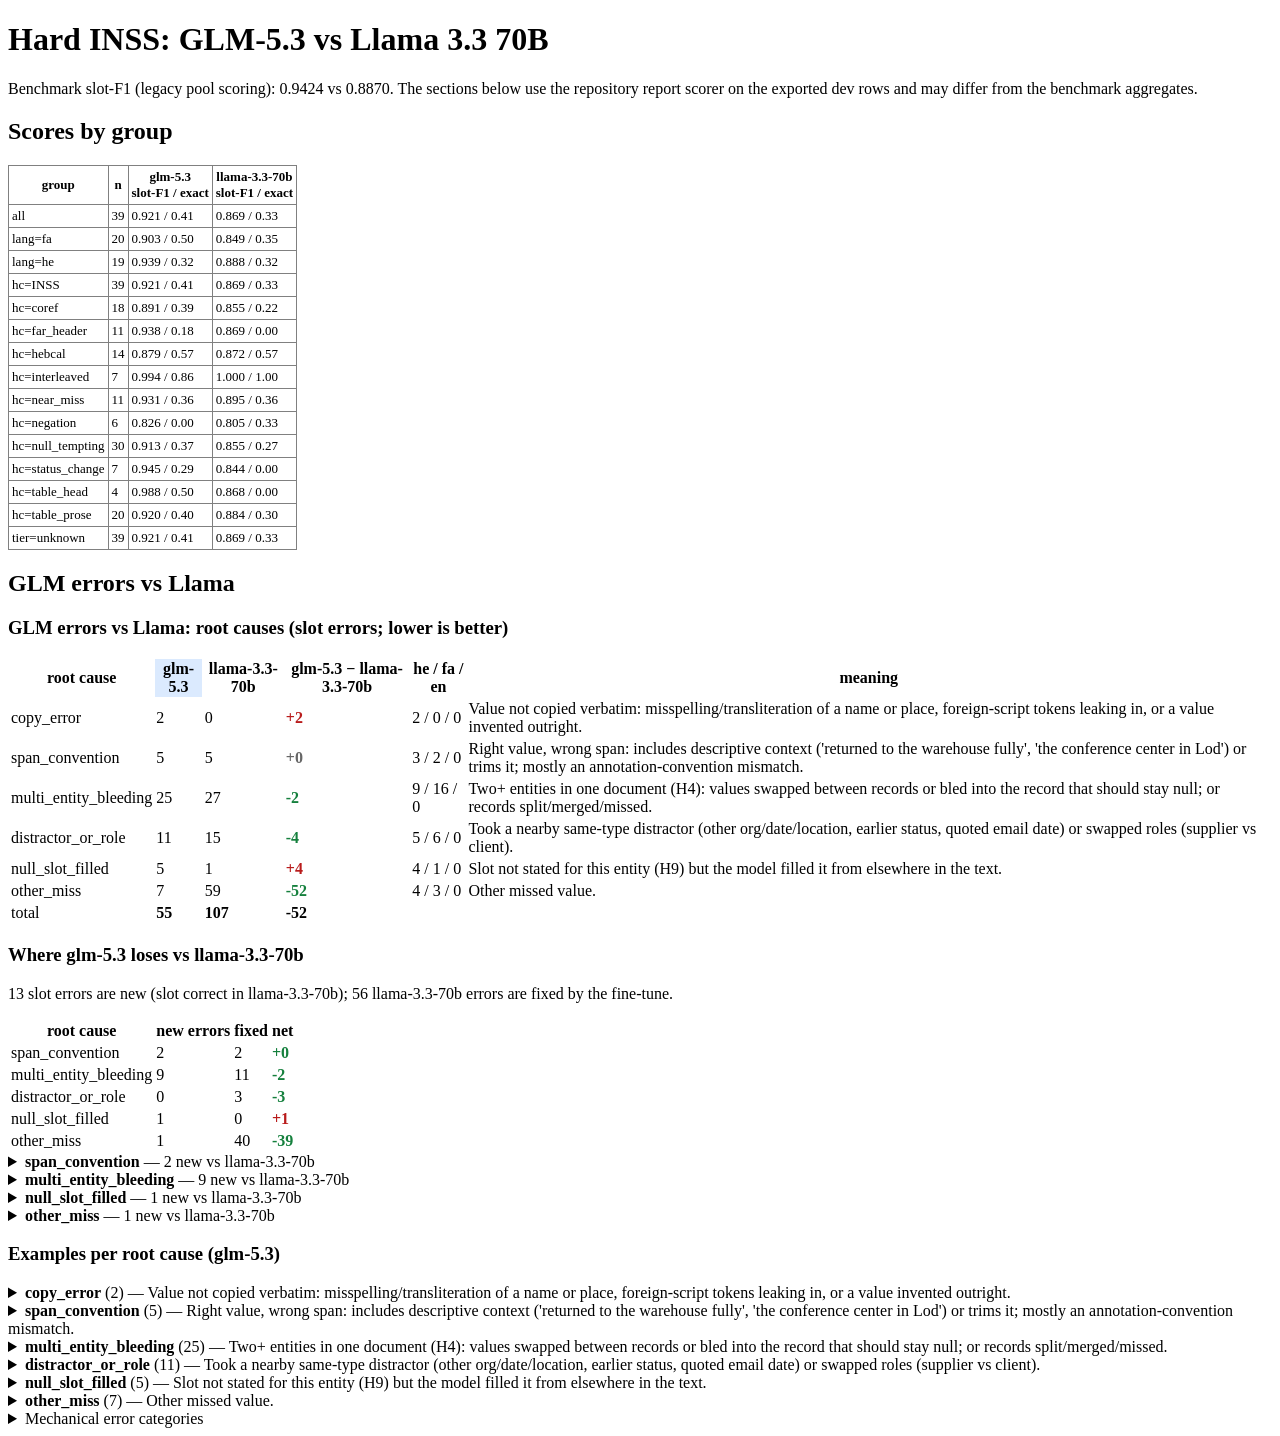
<file: outputs/report/hard_inss-glm-5.3.html>
<!doctype html><meta charset=utf-8><title>Hard INSS GLM-5.3</title><body><h1>Hard INSS: GLM-5.3 vs Llama 3.3 70B</h1><p>Benchmark slot-F1 (legacy pool scoring): 0.9424 vs 0.8870. The sections below use the repository report scorer on the exported dev rows and may differ from the benchmark aggregates.</p><!--sec:scores--><h2 id='scores'>Scores by group</h2><table border=1 cellpadding=3 style='border-collapse:collapse;font-size:13px'><tr><th>group</th><th>n</th><th>glm-5.3<br>slot-F1 / exact</th><th>llama-3.3-70b<br>slot-F1 / exact</th></tr><tr><td class=g>all</td><td>39</td><td>0.921 / 0.41</td><td>0.869 / 0.33</td></tr><tr><td class=g>lang=fa</td><td>20</td><td>0.903 / 0.50</td><td>0.849 / 0.35</td></tr><tr><td class=g>lang=he</td><td>19</td><td>0.939 / 0.32</td><td>0.888 / 0.32</td></tr><tr><td class=g>hc=INSS</td><td>39</td><td>0.921 / 0.41</td><td>0.869 / 0.33</td></tr><tr><td class=g>hc=coref</td><td>18</td><td>0.891 / 0.39</td><td>0.855 / 0.22</td></tr><tr><td class=g>hc=far_header</td><td>11</td><td>0.938 / 0.18</td><td>0.869 / 0.00</td></tr><tr><td class=g>hc=hebcal</td><td>14</td><td>0.879 / 0.57</td><td>0.872 / 0.57</td></tr><tr><td class=g>hc=interleaved</td><td>7</td><td>0.994 / 0.86</td><td>1.000 / 1.00</td></tr><tr><td class=g>hc=near_miss</td><td>11</td><td>0.931 / 0.36</td><td>0.895 / 0.36</td></tr><tr><td class=g>hc=negation</td><td>6</td><td>0.826 / 0.00</td><td>0.805 / 0.33</td></tr><tr><td class=g>hc=null_tempting</td><td>30</td><td>0.913 / 0.37</td><td>0.855 / 0.27</td></tr><tr><td class=g>hc=status_change</td><td>7</td><td>0.945 / 0.29</td><td>0.844 / 0.00</td></tr><tr><td class=g>hc=table_head</td><td>4</td><td>0.988 / 0.50</td><td>0.868 / 0.00</td></tr><tr><td class=g>hc=table_prose</td><td>20</td><td>0.920 / 0.40</td><td>0.884 / 0.30</td></tr><tr><td class=g>tier=unknown</td><td>39</td><td>0.921 / 0.41</td><td>0.869 / 0.33</td></tr></table><!--/sec:scores--><!--sec:errors--><h2 id='errors'>GLM errors vs Llama</h2><h3>GLM errors vs Llama: root causes (slot errors; lower is better)</h3><table><tr><th>root cause</th><th style="background:#dbeafe">glm-5.3</th><th>llama-3.3-70b</th><th>glm-5.3 &minus; llama-3.3-70b</th><th>he / fa / en</th><th>meaning</th></tr><tr><td class=g>copy_error</td><td>2</td><td>0</td><td style='color:#b91c1c;font-weight:600'>+2</td><td>2 / 0 / 0</td><td class=note>Value not copied verbatim: misspelling/transliteration of a name or place, foreign-script tokens leaking in, or a value invented outright.</td></tr><tr><td class=g>span_convention</td><td>5</td><td>5</td><td style='color:#666;font-weight:600'>+0</td><td>3 / 2 / 0</td><td class=note>Right value, wrong span: includes descriptive context (&#x27;returned to the warehouse fully&#x27;, &#x27;the conference center in Lod&#x27;) or trims it; mostly an annotation-convention mismatch.</td></tr><tr><td class=g>multi_entity_bleeding</td><td>25</td><td>27</td><td style='color:#15803d;font-weight:600'>-2</td><td>9 / 16 / 0</td><td class=note>Two+ entities in one document (H4): values swapped between records or bled into the record that should stay null; or records split/merged/missed.</td></tr><tr><td class=g>distractor_or_role</td><td>11</td><td>15</td><td style='color:#15803d;font-weight:600'>-4</td><td>5 / 6 / 0</td><td class=note>Took a nearby same-type distractor (other org/date/location, earlier status, quoted email date) or swapped roles (supplier vs client).</td></tr><tr><td class=g>null_slot_filled</td><td>5</td><td>1</td><td style='color:#b91c1c;font-weight:600'>+4</td><td>4 / 1 / 0</td><td class=note>Slot not stated for this entity (H9) but the model filled it from elsewhere in the text.</td></tr><tr><td class=g>other_miss</td><td>7</td><td>59</td><td style='color:#15803d;font-weight:600'>-52</td><td>4 / 3 / 0</td><td class=note>Other missed value.</td></tr><tr><td class=g>total</td><td><b>55</b></td><td><b>107</b></td><td><b>-52</b></td><td></td><td></td></tr></table><h3>Where glm-5.3 loses vs llama-3.3-70b</h3><p>13 slot errors are new (slot correct in llama-3.3-70b); 56 llama-3.3-70b errors are fixed by the fine-tune.</p><table><tr><th>root cause</th><th>new errors</th><th>fixed</th><th>net</th></tr><tr><td class=g>span_convention</td><td>2</td><td>2</td><td style='color:#15803d;font-weight:600'>+0</td></tr><tr><td class=g>multi_entity_bleeding</td><td>9</td><td>11</td><td style='color:#15803d;font-weight:600'>-2</td></tr><tr><td class=g>distractor_or_role</td><td>0</td><td>3</td><td style='color:#15803d;font-weight:600'>-3</td></tr><tr><td class=g>null_slot_filled</td><td>1</td><td>0</td><td style='color:#b91c1c;font-weight:600'>+1</td></tr><tr><td class=g>other_miss</td><td>1</td><td>40</td><td style='color:#15803d;font-weight:600'>-39</td></tr></table><details><summary><b>span_convention</b> &mdash; 2 new vs llama-3.3-70b</summary><table><tr><th>id</th><th>lang</th><th>category</th><th>slot</th><th>gold</th><th>pred</th><th>hard cases</th></tr><tr><td><a href="http://127.0.0.1:8111/?dataset=hard_inss#hard-inss-c9dc66-01-fa" target="_blank">hard-inss-c9dc66-01-fa</a></td><td>fa</td><td>span_boundary</td><td>location</td><td class=v>العدید</td><td class=v>پایگاه العدید در قطر</td><td>INSS hebcal negation null_tempting</td></tr><tr><td><a href="http://127.0.0.1:8111/?dataset=hard_inss#hardL-c20393-01+c20393-02+c20393-03" target="_blank">hardL-c20393-01+c20393-02+c20393-03</a></td><td>he</td><td>span_boundary</td><td>role</td><td class=v>חוקר בכיר</td><td class=v>צוות בכיר בתחום האסיאתי</td><td>INSS far_header null_tempting table_prose status_change</td></tr></table></details><details><summary><b>multi_entity_bleeding</b> &mdash; 9 new vs llama-3.3-70b</summary><table><tr><th>id</th><th>lang</th><th>category</th><th>slot</th><th>gold</th><th>pred</th><th>hard cases</th></tr><tr><td><a href="http://127.0.0.1:8111/?dataset=hard_inss#hard-inss-c9dc66-01" target="_blank">hard-inss-c9dc66-01</a></td><td>he</td><td>missed_record</td><td></td><td class=v>רות&#x27; ברנר</td><td class=v>None</td><td>INSS hebcal negation null_tempting</td></tr><tr><td><a href="http://127.0.0.1:8111/?dataset=hard_inss#hard-inss-0a5150-04-fa" target="_blank">hard-inss-0a5150-04-fa</a></td><td>fa</td><td>extra_record</td><td></td><td class=v>None</td><td class=v>نشست پیشین این مجموعه</td><td>INSS null_tempting negation near_miss</td></tr><tr><td><a href="http://127.0.0.1:8111/?dataset=hard_inss#hardL-c20393-01+c20393-02+c20393-03" target="_blank">hardL-c20393-01+c20393-02+c20393-03</a></td><td>he</td><td>cross_record</td><td>employer_org</td><td class=v>None</td><td class=v>המרכז למחקרי מדיניות אסיה והמזרח התיכון</td><td>INSS far_header null_tempting table_prose status_change</td></tr><tr><td><a href="http://127.0.0.1:8111/?dataset=hard_inss#hardL-c20393-01+c20393-02+c20393-03" target="_blank">hardL-c20393-01+c20393-02+c20393-03</a></td><td>he</td><td>cross_record</td><td>location</td><td class=v>None</td><td class=v>תל אביב</td><td>INSS far_header null_tempting table_prose status_change</td></tr><tr><td><a href="http://127.0.0.1:8111/?dataset=hard_inss#hardL-426dc4-00+426dc4-01-fa" target="_blank">hardL-426dc4-00+426dc4-01-fa</a></td><td>fa</td><td>cross_record</td><td>location</td><td class=v>None</td><td class=v>هرتزلیا</td><td>INSS far_header null_tempting table_head status_change</td></tr><tr><td><a href="http://127.0.0.1:8111/?dataset=hard_inss#hardL-00e1a1-00+00e1a1-01+00e1a1-02-fa" target="_blank">hardL-00e1a1-00+00e1a1-01+00e1a1-02-fa</a></td><td>fa</td><td>cross_record</td><td>client_org</td><td class=v>None</td><td class=v>وزارت کشور بریتانیا</td><td>INSS far_header null_tempting table_prose coref</td></tr><tr><td><a href="http://127.0.0.1:8111/?dataset=hard_inss#hardL-90da79-02+90da79-03+90da79-04-fa" target="_blank">hardL-90da79-02+90da79-03+90da79-04-fa</a></td><td>fa</td><td>extra_record</td><td></td><td class=v>None</td><td class=v>همایش در دوحه</td><td>INSS far_header null_tempting table_prose coref</td></tr><tr><td><a href="http://127.0.0.1:8111/?dataset=hard_inss#hardL-c20393-01+c20393-02+c20393-03-fa" target="_blank">hardL-c20393-01+c20393-02+c20393-03-fa</a></td><td>fa</td><td>extra_record</td><td></td><td class=v>None</td><td class=v>یوآو سگال</td><td>INSS far_header null_tempting table_prose status_change</td></tr><tr><td><a href="http://127.0.0.1:8111/?dataset=hard_inss#hardL-c20393-01+c20393-02+c20393-03-fa" target="_blank">hardL-c20393-01+c20393-02+c20393-03-fa</a></td><td>fa</td><td>cross_record</td><td>location</td><td class=v>None</td><td class=v>تل‌آویو</td><td>INSS far_header null_tempting table_prose status_change</td></tr></table></details><details><summary><b>null_slot_filled</b> &mdash; 1 new vs llama-3.3-70b</summary><table><tr><th>id</th><th>lang</th><th>category</th><th>slot</th><th>gold</th><th>pred</th><th>hard cases</th></tr><tr><td><a href="http://127.0.0.1:8111/?dataset=hard_inss#hard-inss-c9dc66-02" target="_blank">hard-inss-c9dc66-02</a></td><td>he</td><td>spurious_value</td><td>client_org</td><td class=v>None</td><td class=v>סעודיה</td><td>INSS interleaved near_miss null_tempting</td></tr></table></details><details><summary><b>other_miss</b> &mdash; 1 new vs llama-3.3-70b</summary><table><tr><th>id</th><th>lang</th><th>category</th><th>slot</th><th>gold</th><th>pred</th><th>hard cases</th></tr><tr><td><a href="http://127.0.0.1:8111/?dataset=hard_inss#hardL-c20393-01+c20393-02+c20393-03-fa" target="_blank">hardL-c20393-01+c20393-02+c20393-03-fa</a></td><td>fa</td><td>missed_value</td><td>start_date</td><td class=v>ژانویه ۲۰۲۵</td><td class=v>None</td><td>INSS far_header null_tempting table_prose status_change</td></tr></table></details><h3>Examples per root cause (glm-5.3)</h3><details><summary><b>copy_error</b> (2) &mdash; Value not copied verbatim: misspelling/transliteration of a name or place, foreign-script tokens leaking in, or a value invented outright.</summary><table><tr><th>id</th><th>lang</th><th>category</th><th>slot</th><th>gold</th><th>pred</th><th>hard cases</th></tr><tr><td><a href="http://127.0.0.1:8111/?dataset=hard_inss#hardL-ed7673-01+ed7673-02+ed7673-03" target="_blank">hardL-ed7673-01+ed7673-02+ed7673-03</a></td><td>he</td><td>hallucinated</td><td>date</td><td class=v>24 בנובמבר 2026</td><td class=v>24 בנובבר 2026</td><td>INSS far_header null_tempting table_prose status_change</td></tr><tr><td><a href="http://127.0.0.1:8111/?dataset=hard_inss#hardL-ed7673-01+ed7673-02+ed7673-03" target="_blank">hardL-ed7673-01+ed7673-02+ed7673-03</a></td><td>he</td><td>hallucinated</td><td>date</td><td class=v>17 בנובמבר 2026</td><td class=v>17 בנובבר 2026</td><td>INSS far_header null_tempting table_prose status_change</td></tr></table></details><details><summary><b>span_convention</b> (5) &mdash; Right value, wrong span: includes descriptive context (&#x27;returned to the warehouse fully&#x27;, &#x27;the conference center in Lod&#x27;) or trims it; mostly an annotation-convention mismatch.</summary><table><tr><th>id</th><th>lang</th><th>category</th><th>slot</th><th>gold</th><th>pred</th><th>hard cases</th></tr><tr><td><a href="http://127.0.0.1:8111/?dataset=hard_inss#hard-inss-c9dc66-01-fa" target="_blank">hard-inss-c9dc66-01-fa</a></td><td>fa</td><td>span_boundary</td><td>location</td><td class=v>العدید</td><td class=v>پایگاه العدید در قطر</td><td>INSS hebcal negation null_tempting</td></tr><tr><td><a href="http://127.0.0.1:8111/?dataset=hard_inss#hardL-22ee80-01+22ee80-02+22ee80-03" target="_blank">hardL-22ee80-01+22ee80-02+22ee80-03</a></td><td>he</td><td>span_boundary</td><td>status</td><td class=v>חודש</td><td class=v>בנובמבר עודכן כי חודש</td><td>INSS far_header null_tempting table_head status_change</td></tr><tr><td><a href="http://127.0.0.1:8111/?dataset=hard_inss#hardL-c20393-01+c20393-02+c20393-03" target="_blank">hardL-c20393-01+c20393-02+c20393-03</a></td><td>he</td><td>span_boundary</td><td>role</td><td class=v>חוקר בכיר</td><td class=v>צוות בכיר בתחום האסיאתי</td><td>INSS far_header null_tempting table_prose status_change</td></tr><tr><td><a href="http://127.0.0.1:8111/?dataset=hard_inss#hardL-00e1a1-00+00e1a1-01+00e1a1-02" target="_blank">hardL-00e1a1-00+00e1a1-01+00e1a1-02</a></td><td>he</td><td>span_boundary</td><td>status</td><td class=v>בתוקף</td><td class=v>בתוקף ונמצא בשלב יישום מלא</td><td>INSS far_header null_tempting table_prose coref</td></tr><tr><td><a href="http://127.0.0.1:8111/?dataset=hard_inss#hardL-00e1a1-00+00e1a1-01+00e1a1-02-fa" target="_blank">hardL-00e1a1-00+00e1a1-01+00e1a1-02-fa</a></td><td>fa</td><td>span_boundary</td><td>status</td><td class=v>معتبر</td><td class=v>معتبر و در مرحله اجرای کامل</td><td>INSS far_header null_tempting table_prose coref</td></tr></table></details><details><summary><b>multi_entity_bleeding</b> (25) &mdash; Two+ entities in one document (H4): values swapped between records or bled into the record that should stay null; or records split/merged/missed.</summary><table><tr><th>id</th><th>lang</th><th>category</th><th>slot</th><th>gold</th><th>pred</th><th>hard cases</th></tr><tr><td><a href="http://127.0.0.1:8111/?dataset=hard_inss#hard-inss-ba655f-01" target="_blank">hard-inss-ba655f-01</a></td><td>he</td><td>missed_record</td><td></td><td class=v>הסכם החשמל עם קטר</td><td class=v>None</td><td>INSS null_tempting coref negation</td></tr><tr><td><a href="http://127.0.0.1:8111/?dataset=hard_inss#hard-inss-c9dc66-01" target="_blank">hard-inss-c9dc66-01</a></td><td>he</td><td>missed_record</td><td></td><td class=v>רות&#x27; ברנר</td><td class=v>None</td><td>INSS hebcal negation null_tempting</td></tr><tr><td><a href="http://127.0.0.1:8111/?dataset=hard_inss#hard-inss-2cf12e-12" target="_blank">hard-inss-2cf12e-12</a></td><td>he</td><td>cross_record</td><td>client_org</td><td class=v>None</td><td class=v>מכון המחקר למדיניות ביטחון</td><td>INSS near_miss table_prose coref</td></tr><tr><td><a href="http://127.0.0.1:8111/?dataset=hard_inss#hard-inss-2cf12e-12" target="_blank">hard-inss-2cf12e-12</a></td><td>he</td><td>cross_record</td><td>client_org</td><td class=v>המכון</td><td class=v>מכון המחקר למדיניות ביטחון</td><td>INSS near_miss table_prose coref</td></tr><tr><td><a href="http://127.0.0.1:8111/?dataset=hard_inss#hard-inss-438720-05" target="_blank">hard-inss-438720-05</a></td><td>he</td><td>cross_record</td><td>supplier_org</td><td class=v>None</td><td class=v>PagCripto</td><td>INSS coref hebcal near_miss</td></tr><tr><td><a href="http://127.0.0.1:8111/?dataset=hard_inss#hard-inss-438720-05" target="_blank">hard-inss-438720-05</a></td><td>he</td><td>cross_record</td><td>client_org</td><td class=v>None</td><td class=v>Braiscompany</td><td>INSS coref hebcal near_miss</td></tr><tr><td><a href="http://127.0.0.1:8111/?dataset=hard_inss#hard-inss-438720-05-fa" target="_blank">hard-inss-438720-05-fa</a></td><td>fa</td><td>missed_record</td><td></td><td class=v>قرارداد شمارهٔ PC-2024/17</td><td class=v>None</td><td>INSS null_tempting coref hebcal</td></tr><tr><td><a href="http://127.0.0.1:8111/?dataset=hard_inss#hard-inss-438720-05-fa" target="_blank">hard-inss-438720-05-fa</a></td><td>fa</td><td>missed_record</td><td></td><td class=v>قرارداد دیگری با شمارهٔ NM-0093</td><td class=v>None</td><td>INSS null_tempting coref hebcal</td></tr><tr><td><a href="http://127.0.0.1:8111/?dataset=hard_inss#hard-inss-438720-05-fa" target="_blank">hard-inss-438720-05-fa</a></td><td>fa</td><td>missed_record</td><td></td><td class=v>تفاهم‌نامهٔ مبادلهٔ داده</td><td class=v>None</td><td>INSS null_tempting coref hebcal</td></tr><tr><td><a href="http://127.0.0.1:8111/?dataset=hard_inss#hard-inss-438720-05-fa" target="_blank">hard-inss-438720-05-fa</a></td><td>fa</td><td>extra_record</td><td></td><td class=v>None</td><td class=v>قرارداد خدمات تسویه شماره PF-2024-117</td><td>INSS null_tempting coref hebcal</td></tr><tr><td><a href="http://127.0.0.1:8111/?dataset=hard_inss#hard-inss-438720-05-fa" target="_blank">hard-inss-438720-05-fa</a></td><td>fa</td><td>extra_record</td><td></td><td class=v>None</td><td class=v>پیش‌نویس قرارداد شماره PF-2023-088</td><td>INSS null_tempting coref hebcal</td></tr><tr><td><a href="http://127.0.0.1:8111/?dataset=hard_inss#hard-inss-438720-05-fa" target="_blank">hard-inss-438720-05-fa</a></td><td>fa</td><td>extra_record</td><td></td><td class=v>None</td><td class=v>قرارداد مشاورهٔ انطباق شماره NM-2025-031</td><td>INSS null_tempting coref hebcal</td></tr></table></details><details><summary><b>distractor_or_role</b> (11) &mdash; Took a nearby same-type distractor (other org/date/location, earlier status, quoted email date) or swapped roles (supplier vs client).</summary><table><tr><th>id</th><th>lang</th><th>category</th><th>slot</th><th>gold</th><th>pred</th><th>hard cases</th></tr><tr><td><a href="http://127.0.0.1:8111/?dataset=hard_inss#hard-inss-c20393-03" target="_blank">hard-inss-c20393-03</a></td><td>he</td><td>decoy_value</td><td>date</td><td class=v>None</td><td class=v>3 בנובמבר 2025</td><td>INSS table_prose null_tempting negation</td></tr><tr><td><a href="http://127.0.0.1:8111/?dataset=hard_inss#hard-inss-ba655f-01" target="_blank">hard-inss-ba655f-01</a></td><td>he</td><td>decoy_value</td><td>date</td><td class=v>None</td><td class=v>5 בנובמבר 2026</td><td>INSS null_tempting coref negation</td></tr><tr><td><a href="http://127.0.0.1:8111/?dataset=hard_inss#hard-inss-f5e7b7-02" target="_blank">hard-inss-f5e7b7-02</a></td><td>he</td><td>wrong_value</td><td>date</td><td class=v>כ״ח באלול תשפ״ו</td><td class=v>10 בספטמבר 2026</td><td>INSS null_tempting hebcal near_miss</td></tr><tr><td><a href="http://127.0.0.1:8111/?dataset=hard_inss#hard-inss-438720-05" target="_blank">hard-inss-438720-05</a></td><td>he</td><td>decoy_value</td><td>date</td><td class=v>None</td><td class=v>15 בנובמבר 2023</td><td>INSS coref hebcal near_miss</td></tr><tr><td><a href="http://127.0.0.1:8111/?dataset=hard_inss#hard-inss-0a5150-04-fa" target="_blank">hard-inss-0a5150-04-fa</a></td><td>fa</td><td>decoy_value</td><td>date</td><td class=v>None</td><td class=v>20 ژوئن 2025</td><td>INSS null_tempting negation near_miss</td></tr><tr><td><a href="http://127.0.0.1:8111/?dataset=hard_inss#hard-inss-438720-05-fa" target="_blank">hard-inss-438720-05-fa</a></td><td>fa</td><td>decoy_value</td><td>date</td><td class=v>None</td><td class=v>15 نوامبر 2023</td><td>INSS coref hebcal near_miss</td></tr><tr><td><a href="http://127.0.0.1:8111/?dataset=hard_inss#hard-inss-c20393-03-fa" target="_blank">hard-inss-c20393-03-fa</a></td><td>fa</td><td>decoy_value</td><td>date</td><td class=v>None</td><td class=v>3 نوامبر 2025</td><td>INSS table_prose null_tempting negation</td></tr><tr><td><a href="http://127.0.0.1:8111/?dataset=hard_inss#hardL-c20393-01+c20393-02+c20393-03" target="_blank">hardL-c20393-01+c20393-02+c20393-03</a></td><td>he</td><td>decoy_value</td><td>start_date</td><td class=v>1.8.2025</td><td class=v>1.9.2024</td><td>INSS far_header null_tempting table_prose status_change</td></tr><tr><td><a href="http://127.0.0.1:8111/?dataset=hard_inss#hardL-90da79-02+90da79-03+90da79-04-fa" target="_blank">hardL-90da79-02+90da79-03+90da79-04-fa</a></td><td>fa</td><td>decoy_value</td><td>organizer_org</td><td class=v>مؤسسهٔ اسرائیلی پژوهش سیاست‌های منطقه‌ای</td><td class=v>بنیاد ابراهیم</td><td>INSS far_header null_tempting table_prose coref</td></tr><tr><td><a href="http://127.0.0.1:8111/?dataset=hard_inss#hardL-90da79-02+90da79-03+90da79-04-fa" target="_blank">hardL-90da79-02+90da79-03+90da79-04-fa</a></td><td>fa</td><td>decoy_value</td><td>status</td><td class=v>None</td><td class=v>لغو شد</td><td>INSS far_header null_tempting table_prose coref</td></tr><tr><td><a href="http://127.0.0.1:8111/?dataset=hard_inss#hardL-c20393-01+c20393-02+c20393-03-fa" target="_blank">hardL-c20393-01+c20393-02+c20393-03-fa</a></td><td>fa</td><td>decoy_value</td><td>start_date</td><td class=v>1.8.2025</td><td class=v>1.9.2024</td><td>INSS far_header null_tempting table_prose status_change</td></tr></table></details><details><summary><b>null_slot_filled</b> (5) &mdash; Slot not stated for this entity (H9) but the model filled it from elsewhere in the text.</summary><table><tr><th>id</th><th>lang</th><th>category</th><th>slot</th><th>gold</th><th>pred</th><th>hard cases</th></tr><tr><td><a href="http://127.0.0.1:8111/?dataset=hard_inss#hard-inss-c20393-03" target="_blank">hard-inss-c20393-03</a></td><td>he</td><td>spurious_value</td><td>status</td><td class=v>None</td><td class=v>לא אושר</td><td>INSS table_prose null_tempting negation</td></tr><tr><td><a href="http://127.0.0.1:8111/?dataset=hard_inss#hard-inss-c9dc66-02" target="_blank">hard-inss-c9dc66-02</a></td><td>he</td><td>spurious_value</td><td>client_org</td><td class=v>None</td><td class=v>סעודיה</td><td>INSS interleaved near_miss null_tempting</td></tr><tr><td><a href="http://127.0.0.1:8111/?dataset=hard_inss#hard-inss-c20393-03-fa" target="_blank">hard-inss-c20393-03-fa</a></td><td>fa</td><td>spurious_value</td><td>status</td><td class=v>None</td><td class=v>تأیید نشده</td><td>INSS table_prose null_tempting negation</td></tr><tr><td><a href="http://127.0.0.1:8111/?dataset=hard_inss#hardL-00e1a1-00+00e1a1-01+00e1a1-02" target="_blank">hardL-00e1a1-00+00e1a1-01+00e1a1-02</a></td><td>he</td><td>spurious_value</td><td>client_org</td><td class=v>None</td><td class=v>Cobalt Ridge Ltd.</td><td>INSS far_header null_tempting table_prose coref</td></tr><tr><td><a href="http://127.0.0.1:8111/?dataset=hard_inss#hardL-90da79-02+90da79-03+90da79-04" target="_blank">hardL-90da79-02+90da79-03+90da79-04</a></td><td>he</td><td>spurious_value</td><td>status</td><td class=v>None</td><td class=v>טרם עודכן סטטוס</td><td>INSS far_header null_tempting table_prose coref</td></tr></table></details><details><summary><b>other_miss</b> (7) &mdash; Other missed value.</summary><table><tr><th>id</th><th>lang</th><th>category</th><th>slot</th><th>gold</th><th>pred</th><th>hard cases</th></tr><tr><td><a href="http://127.0.0.1:8111/?dataset=hard_inss#hard-inss-5f9bd5-11" target="_blank">hard-inss-5f9bd5-11</a></td><td>he</td><td>missed_value</td><td>start_date</td><td class=v>3 במרץ 2025</td><td class=v>None</td><td>INSS null_tempting coref table_prose</td></tr><tr><td><a href="http://127.0.0.1:8111/?dataset=hard_inss#hardL-90da79-02+90da79-03+90da79-04" target="_blank">hardL-90da79-02+90da79-03+90da79-04</a></td><td>he</td><td>missed_value</td><td>organizer_org</td><td class=v>המכון הישראלי לחקר מדיניות אזורית</td><td class=v>None</td><td>INSS far_header null_tempting table_prose coref</td></tr><tr><td><a href="http://127.0.0.1:8111/?dataset=hard_inss#hardL-90da79-02+90da79-03+90da79-04" target="_blank">hardL-90da79-02+90da79-03+90da79-04</a></td><td>he</td><td>missed_value</td><td>organizer_org</td><td class=v>המכון הישראלי לחקר מדיניות אזורית</td><td class=v>None</td><td>INSS far_header null_tempting table_prose coref</td></tr><tr><td><a href="http://127.0.0.1:8111/?dataset=hard_inss#hardL-90da79-02+90da79-03+90da79-04" target="_blank">hardL-90da79-02+90da79-03+90da79-04</a></td><td>he</td><td>missed_value</td><td>organizer_org</td><td class=v>המכון הישראלי לחקר מדיניות אזורית</td><td class=v>None</td><td>INSS far_header null_tempting table_prose coref</td></tr><tr><td><a href="http://127.0.0.1:8111/?dataset=hard_inss#hardL-90da79-02+90da79-03+90da79-04-fa" target="_blank">hardL-90da79-02+90da79-03+90da79-04-fa</a></td><td>fa</td><td>missed_value</td><td>organizer_org</td><td class=v>مؤسسهٔ اسرائیلی پژوهش سیاست‌های منطقه‌ای</td><td class=v>None</td><td>INSS far_header null_tempting table_prose coref</td></tr><tr><td><a href="http://127.0.0.1:8111/?dataset=hard_inss#hardL-90da79-02+90da79-03+90da79-04-fa" target="_blank">hardL-90da79-02+90da79-03+90da79-04-fa</a></td><td>fa</td><td>missed_value</td><td>organizer_org</td><td class=v>مؤسسهٔ اسرائیلی پژوهش سیاست‌های منطقه‌ای</td><td class=v>None</td><td>INSS far_header null_tempting table_prose coref</td></tr><tr><td><a href="http://127.0.0.1:8111/?dataset=hard_inss#hardL-c20393-01+c20393-02+c20393-03-fa" target="_blank">hardL-c20393-01+c20393-02+c20393-03-fa</a></td><td>fa</td><td>missed_value</td><td>start_date</td><td class=v>ژانویه ۲۰۲۵</td><td class=v>None</td><td>INSS far_header null_tempting table_prose status_change</td></tr></table></details><details><summary>Mechanical error categories</summary><table><tr><th>category</th><th>glm-5.3</th><th>llama-3.3-70b</th><th>meaning</th></tr><tr><td class=g>missed_record</td><td>5</td><td>14</td><td class=note>a gold record has no aligned prediction (all its gold values are lost)</td></tr><tr><td class=g>extra_record</td><td>7</td><td>4</td><td class=note>predicted record not aligned to any gold record (decoy entity / split / invented)</td></tr><tr><td class=g>decoy_value</td><td>10</td><td>12</td><td class=note>predicted value equals a planted distractor (near date/org/location, old status, quoted email date)</td></tr><tr><td class=g>cross_record</td><td>13</td><td>9</td><td class=note>predicted value belongs to ANOTHER gold record (bleeding / swapping between entities)</td></tr><tr><td class=g>missed_value</td><td>7</td><td>59</td><td class=note>gold has a value, prediction is null</td></tr><tr><td class=g>spurious_value</td><td>5</td><td>1</td><td class=note>gold is null (slot not stated), prediction fills it anyway (value is in the text)</td></tr><tr><td class=g>hallucinated</td><td>2</td><td>0</td><td class=note>predicted value does not occur in the document (invented, translated, re-formatted)</td></tr><tr><td class=g>span_boundary</td><td>5</td><td>5</td><td class=note>same value with a longer/shorter span than allowed (token overlap, below match leniency)</td></tr><tr><td class=g>wrong_value</td><td>1</td><td>3</td><td class=note>any other in-text value of the right slot that is simply the wrong one</td></tr></table></details><!--/sec:errors--></body>
</file>
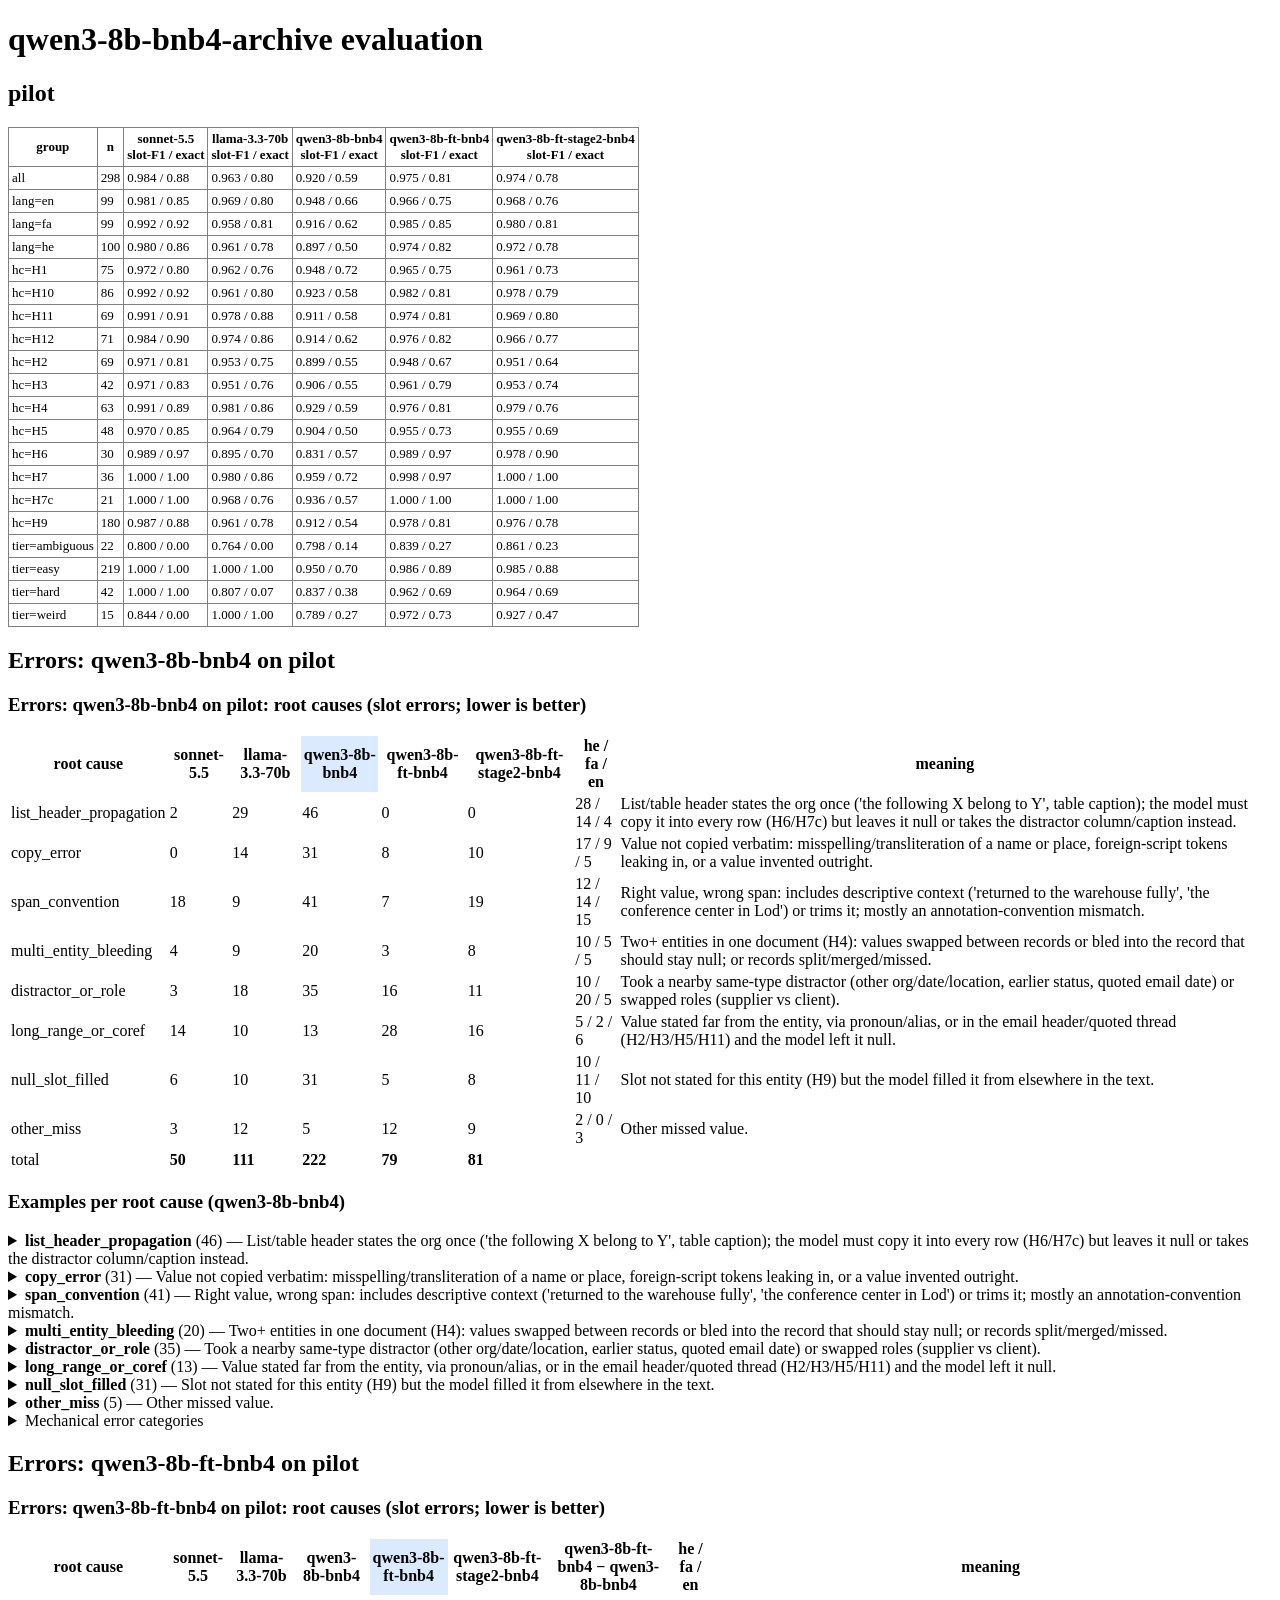
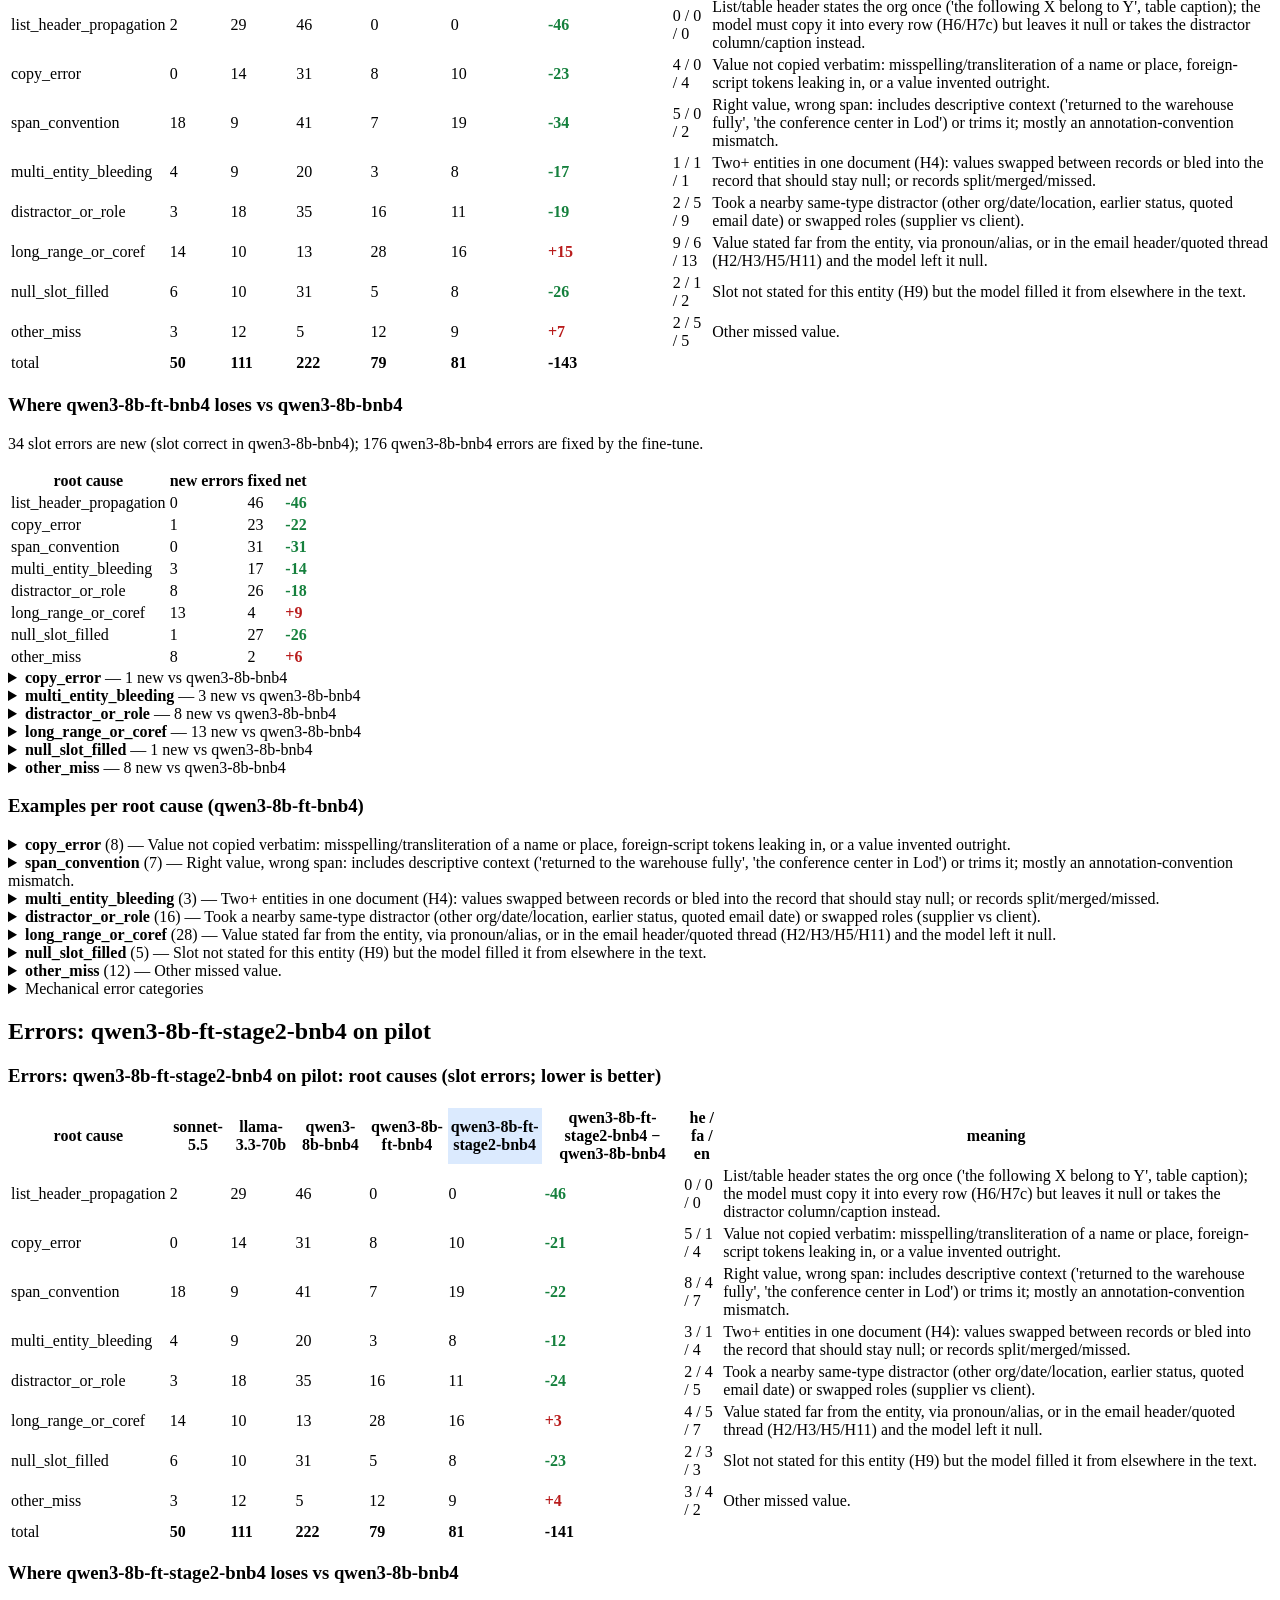
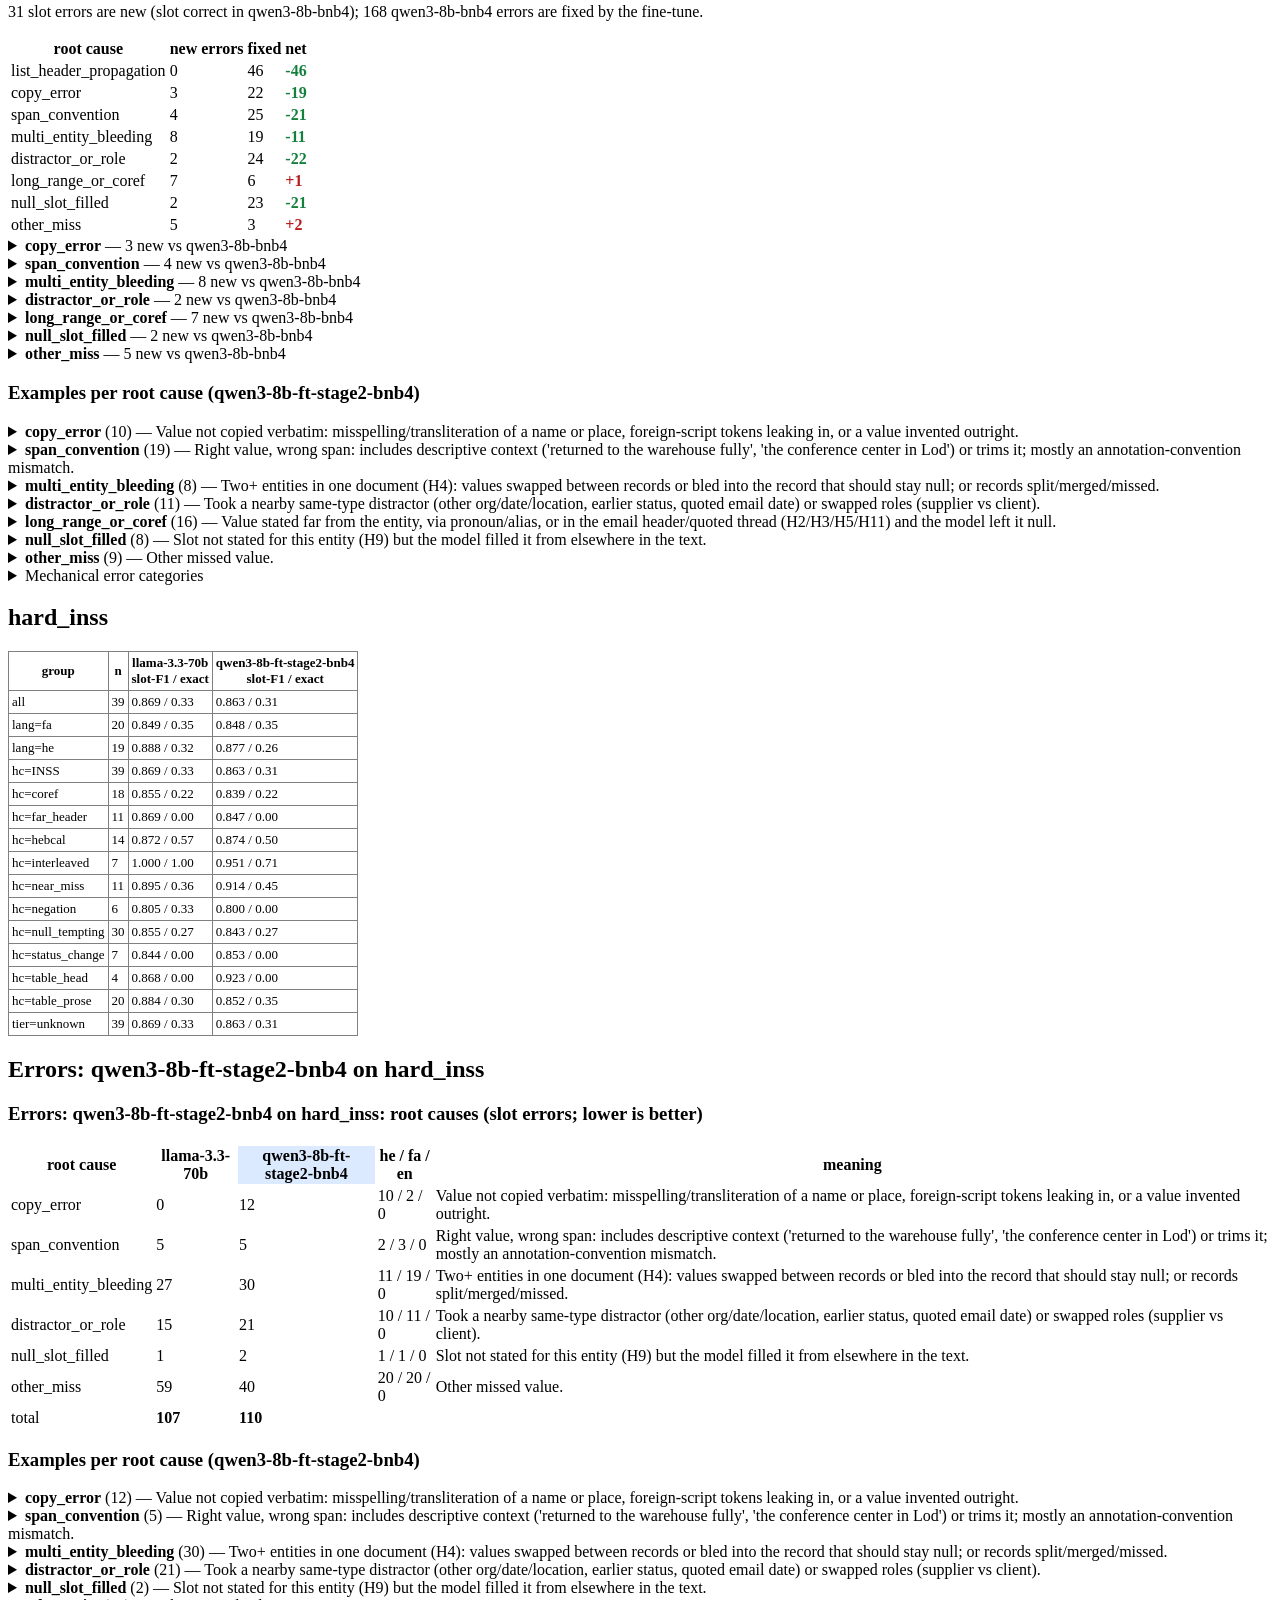
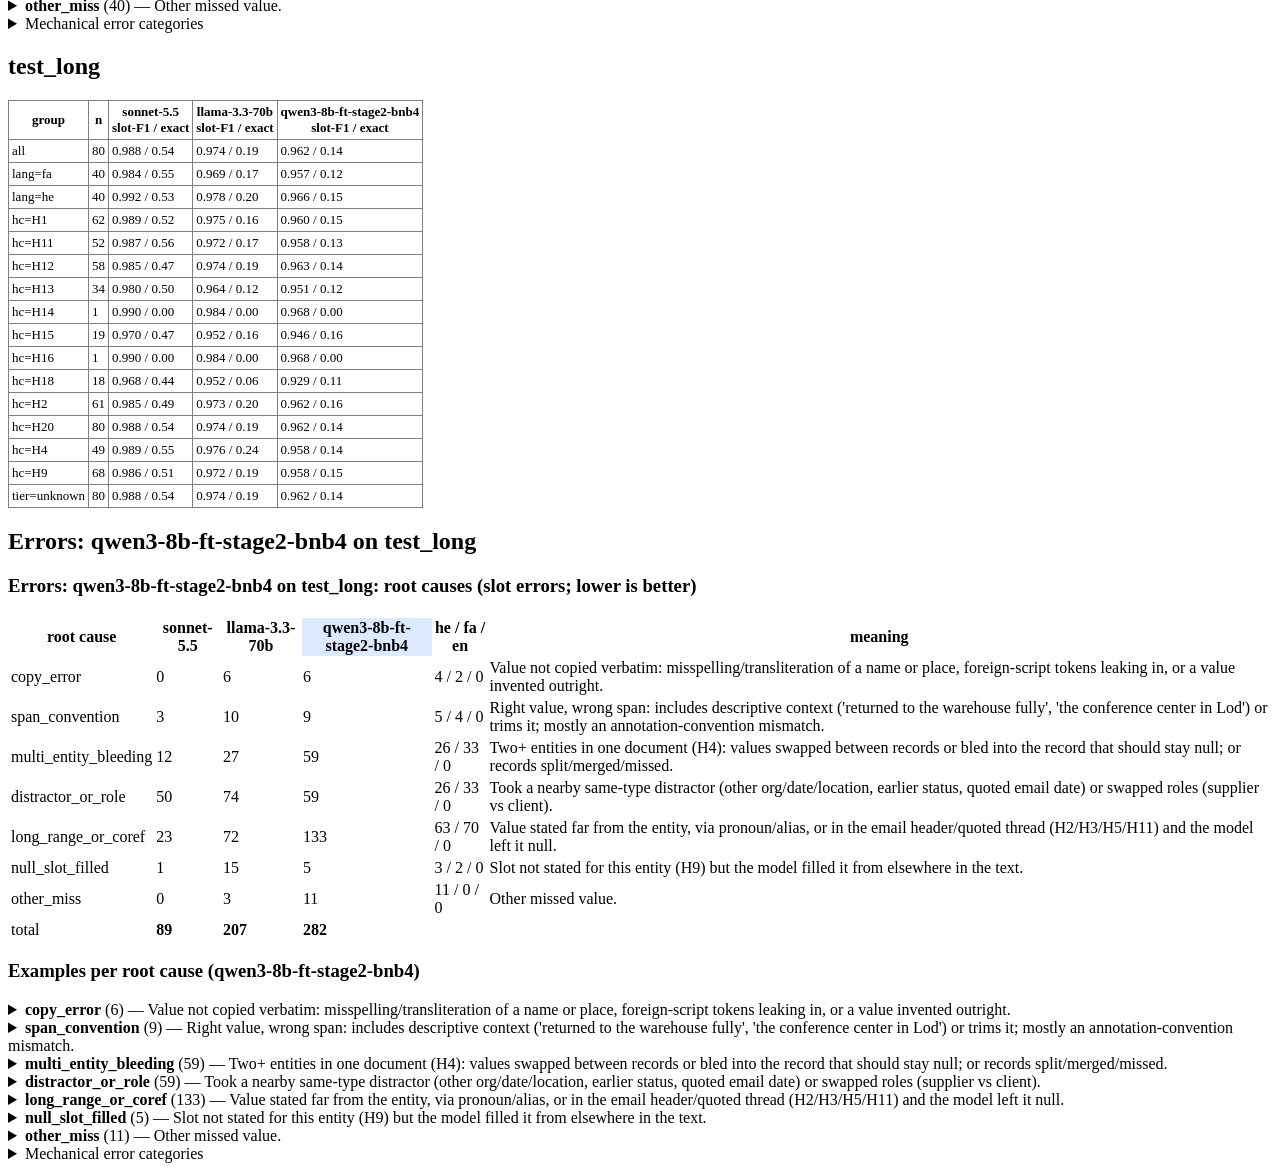
<file: outputs/report/qwen3-8b-bnb4-archive.html>
<!doctype html><meta charset=utf-8><title>qwen3-8b-bnb4-archive</title><body><h1>qwen3-8b-bnb4-archive evaluation</h1><!--sec:pilot--><h2 id='pilot'>pilot</h2><table border=1 cellpadding=3 style='border-collapse:collapse;font-size:13px'><tr><th>group</th><th>n</th><th>sonnet-5.5<br>slot-F1 / exact</th><th>llama-3.3-70b<br>slot-F1 / exact</th><th>qwen3-8b-bnb4<br>slot-F1 / exact</th><th>qwen3-8b-ft-bnb4<br>slot-F1 / exact</th><th>qwen3-8b-ft-stage2-bnb4<br>slot-F1 / exact</th></tr><tr><td class=g>all</td><td>298</td><td>0.984 / 0.88</td><td>0.963 / 0.80</td><td>0.920 / 0.59</td><td>0.975 / 0.81</td><td>0.974 / 0.78</td></tr><tr><td class=g>lang=en</td><td>99</td><td>0.981 / 0.85</td><td>0.969 / 0.80</td><td>0.948 / 0.66</td><td>0.966 / 0.75</td><td>0.968 / 0.76</td></tr><tr><td class=g>lang=fa</td><td>99</td><td>0.992 / 0.92</td><td>0.958 / 0.81</td><td>0.916 / 0.62</td><td>0.985 / 0.85</td><td>0.980 / 0.81</td></tr><tr><td class=g>lang=he</td><td>100</td><td>0.980 / 0.86</td><td>0.961 / 0.78</td><td>0.897 / 0.50</td><td>0.974 / 0.82</td><td>0.972 / 0.78</td></tr><tr><td class=g>hc=H1</td><td>75</td><td>0.972 / 0.80</td><td>0.962 / 0.76</td><td>0.948 / 0.72</td><td>0.965 / 0.75</td><td>0.961 / 0.73</td></tr><tr><td class=g>hc=H10</td><td>86</td><td>0.992 / 0.92</td><td>0.961 / 0.80</td><td>0.923 / 0.58</td><td>0.982 / 0.81</td><td>0.978 / 0.79</td></tr><tr><td class=g>hc=H11</td><td>69</td><td>0.991 / 0.91</td><td>0.978 / 0.88</td><td>0.911 / 0.58</td><td>0.974 / 0.81</td><td>0.969 / 0.80</td></tr><tr><td class=g>hc=H12</td><td>71</td><td>0.984 / 0.90</td><td>0.974 / 0.86</td><td>0.914 / 0.62</td><td>0.976 / 0.82</td><td>0.966 / 0.77</td></tr><tr><td class=g>hc=H2</td><td>69</td><td>0.971 / 0.81</td><td>0.953 / 0.75</td><td>0.899 / 0.55</td><td>0.948 / 0.67</td><td>0.951 / 0.64</td></tr><tr><td class=g>hc=H3</td><td>42</td><td>0.971 / 0.83</td><td>0.951 / 0.76</td><td>0.906 / 0.55</td><td>0.961 / 0.79</td><td>0.953 / 0.74</td></tr><tr><td class=g>hc=H4</td><td>63</td><td>0.991 / 0.89</td><td>0.981 / 0.86</td><td>0.929 / 0.59</td><td>0.976 / 0.81</td><td>0.979 / 0.76</td></tr><tr><td class=g>hc=H5</td><td>48</td><td>0.970 / 0.85</td><td>0.964 / 0.79</td><td>0.904 / 0.50</td><td>0.955 / 0.73</td><td>0.955 / 0.69</td></tr><tr><td class=g>hc=H6</td><td>30</td><td>0.989 / 0.97</td><td>0.895 / 0.70</td><td>0.831 / 0.57</td><td>0.989 / 0.97</td><td>0.978 / 0.90</td></tr><tr><td class=g>hc=H7</td><td>36</td><td>1.000 / 1.00</td><td>0.980 / 0.86</td><td>0.959 / 0.72</td><td>0.998 / 0.97</td><td>1.000 / 1.00</td></tr><tr><td class=g>hc=H7c</td><td>21</td><td>1.000 / 1.00</td><td>0.968 / 0.76</td><td>0.936 / 0.57</td><td>1.000 / 1.00</td><td>1.000 / 1.00</td></tr><tr><td class=g>hc=H9</td><td>180</td><td>0.987 / 0.88</td><td>0.961 / 0.78</td><td>0.912 / 0.54</td><td>0.978 / 0.81</td><td>0.976 / 0.78</td></tr><tr><td class=g>tier=ambiguous</td><td>22</td><td>0.800 / 0.00</td><td>0.764 / 0.00</td><td>0.798 / 0.14</td><td>0.839 / 0.27</td><td>0.861 / 0.23</td></tr><tr><td class=g>tier=easy</td><td>219</td><td>1.000 / 1.00</td><td>1.000 / 1.00</td><td>0.950 / 0.70</td><td>0.986 / 0.89</td><td>0.985 / 0.88</td></tr><tr><td class=g>tier=hard</td><td>42</td><td>1.000 / 1.00</td><td>0.807 / 0.07</td><td>0.837 / 0.38</td><td>0.962 / 0.69</td><td>0.964 / 0.69</td></tr><tr><td class=g>tier=weird</td><td>15</td><td>0.844 / 0.00</td><td>1.000 / 1.00</td><td>0.789 / 0.27</td><td>0.972 / 0.73</td><td>0.927 / 0.47</td></tr></table><!--/sec:pilot--><!--sec:errors-pilot-qwen3-8b-bnb4--><h2 id='errors-pilot-qwen3-8b-bnb4'>Errors: qwen3-8b-bnb4 on pilot</h2><h3>Errors: qwen3-8b-bnb4 on pilot: root causes (slot errors; lower is better)</h3><table><tr><th>root cause</th><th>sonnet-5.5</th><th>llama-3.3-70b</th><th style="background:#dbeafe">qwen3-8b-bnb4</th><th>qwen3-8b-ft-bnb4</th><th>qwen3-8b-ft-stage2-bnb4</th><th>he / fa / en</th><th>meaning</th></tr><tr><td class=g>list_header_propagation</td><td>2</td><td>29</td><td>46</td><td>0</td><td>0</td><td>28 / 14 / 4</td><td class=note>List/table header states the org once (&#x27;the following X belong to Y&#x27;, table caption); the model must copy it into every row (H6/H7c) but leaves it null or takes the distractor column/caption instead.</td></tr><tr><td class=g>copy_error</td><td>0</td><td>14</td><td>31</td><td>8</td><td>10</td><td>17 / 9 / 5</td><td class=note>Value not copied verbatim: misspelling/transliteration of a name or place, foreign-script tokens leaking in, or a value invented outright.</td></tr><tr><td class=g>span_convention</td><td>18</td><td>9</td><td>41</td><td>7</td><td>19</td><td>12 / 14 / 15</td><td class=note>Right value, wrong span: includes descriptive context (&#x27;returned to the warehouse fully&#x27;, &#x27;the conference center in Lod&#x27;) or trims it; mostly an annotation-convention mismatch.</td></tr><tr><td class=g>multi_entity_bleeding</td><td>4</td><td>9</td><td>20</td><td>3</td><td>8</td><td>10 / 5 / 5</td><td class=note>Two+ entities in one document (H4): values swapped between records or bled into the record that should stay null; or records split/merged/missed.</td></tr><tr><td class=g>distractor_or_role</td><td>3</td><td>18</td><td>35</td><td>16</td><td>11</td><td>10 / 20 / 5</td><td class=note>Took a nearby same-type distractor (other org/date/location, earlier status, quoted email date) or swapped roles (supplier vs client).</td></tr><tr><td class=g>long_range_or_coref</td><td>14</td><td>10</td><td>13</td><td>28</td><td>16</td><td>5 / 2 / 6</td><td class=note>Value stated far from the entity, via pronoun/alias, or in the email header/quoted thread (H2/H3/H5/H11) and the model left it null.</td></tr><tr><td class=g>null_slot_filled</td><td>6</td><td>10</td><td>31</td><td>5</td><td>8</td><td>10 / 11 / 10</td><td class=note>Slot not stated for this entity (H9) but the model filled it from elsewhere in the text.</td></tr><tr><td class=g>other_miss</td><td>3</td><td>12</td><td>5</td><td>12</td><td>9</td><td>2 / 0 / 3</td><td class=note>Other missed value.</td></tr><tr><td class=g>total</td><td><b>50</b></td><td><b>111</b></td><td><b>222</b></td><td><b>79</b></td><td><b>81</b></td><td></td><td></td></tr></table><h3>Examples per root cause (qwen3-8b-bnb4)</h3><details><summary><b>list_header_propagation</b> (46) &mdash; List/table header states the org once (&#x27;the following X belong to Y&#x27;, table caption); the model must copy it into every row (H6/H7c) but leaves it null or takes the distractor column/caption instead.</summary><table><tr><th>id</th><th>lang</th><th>category</th><th>slot</th><th>gold</th><th>pred</th><th>hard cases</th></tr><tr><td><a href="http://127.0.0.1:8111/?dataset=pilot#he-0-00015" target="_blank">he-0-00015</a></td><td>he</td><td>missed_value</td><td>client_org</td><td class=v>קבוצת אלון</td><td class=v>None</td><td>H7 H7c</td></tr><tr><td><a href="http://127.0.0.1:8111/?dataset=pilot#he-0-00015" target="_blank">he-0-00015</a></td><td>he</td><td>missed_value</td><td>client_org</td><td class=v>קבוצת אלון</td><td class=v>None</td><td>H7 H7c</td></tr><tr><td><a href="http://127.0.0.1:8111/?dataset=pilot#he-0-00027" target="_blank">he-0-00027</a></td><td>he</td><td>decoy_value</td><td>operator_org</td><td class=v>לוגיסטיקה לביא בע&quot;מ</td><td class=v>מוסכי נחשון</td><td>H7 H7c</td></tr><tr><td><a href="http://127.0.0.1:8111/?dataset=pilot#he-0-00027" target="_blank">he-0-00027</a></td><td>he</td><td>decoy_value</td><td>operator_org</td><td class=v>לוגיסטיקה לביא בע&quot;מ</td><td class=v>שירותי אלון בע&quot;מ</td><td>H7 H7c</td></tr><tr><td><a href="http://127.0.0.1:8111/?dataset=pilot#he-0-00027" target="_blank">he-0-00027</a></td><td>he</td><td>decoy_value</td><td>operator_org</td><td class=v>לוגיסטיקה לביא בע&quot;מ</td><td class=v>תעשיות ברק</td><td>H7 H7c</td></tr><tr><td><a href="http://127.0.0.1:8111/?dataset=pilot#he-0-00029" target="_blank">he-0-00029</a></td><td>he</td><td>missed_value</td><td>carrier_org</td><td class=v>מוסכי אלון</td><td class=v>None</td><td>H6 H9</td></tr><tr><td><a href="http://127.0.0.1:8111/?dataset=pilot#he-0-00029" target="_blank">he-0-00029</a></td><td>he</td><td>missed_value</td><td>carrier_org</td><td class=v>מוסכי אלון</td><td class=v>None</td><td>H6 H9</td></tr><tr><td><a href="http://127.0.0.1:8111/?dataset=pilot#he-0-00029" target="_blank">he-0-00029</a></td><td>he</td><td>missed_value</td><td>carrier_org</td><td class=v>מוסכי אלון</td><td class=v>None</td><td>H6 H9</td></tr><tr><td><a href="http://127.0.0.1:8111/?dataset=pilot#he-0-00017" target="_blank">he-0-00017</a></td><td>he</td><td>decoy_value</td><td>owner_org</td><td class=v>קבוצת ארבל</td><td class=v>שירותי גל-אור בע&quot;מ</td><td>H10 H7 H7c</td></tr><tr><td><a href="http://127.0.0.1:8111/?dataset=pilot#he-0-00017" target="_blank">he-0-00017</a></td><td>he</td><td>decoy_value</td><td>owner_org</td><td class=v>קבוצת ארבל</td><td class=v>חברת צור</td><td>H10 H7 H7c</td></tr><tr><td><a href="http://127.0.0.1:8111/?dataset=pilot#he-0-00053" target="_blank">he-0-00053</a></td><td>he</td><td>missed_value</td><td>operator_org</td><td class=v>קבוצת רמות</td><td class=v>None</td><td>H7 H7c H9</td></tr><tr><td><a href="http://127.0.0.1:8111/?dataset=pilot#he-0-00053" target="_blank">he-0-00053</a></td><td>he</td><td>missed_value</td><td>operator_org</td><td class=v>קבוצת רמות</td><td class=v>None</td><td>H7 H7c H9</td></tr></table></details><details><summary><b>copy_error</b> (31) &mdash; Value not copied verbatim: misspelling/transliteration of a name or place, foreign-script tokens leaking in, or a value invented outright.</summary><table><tr><th>id</th><th>lang</th><th>category</th><th>slot</th><th>gold</th><th>pred</th><th>hard cases</th></tr><tr><td><a href="http://127.0.0.1:8111/?dataset=pilot#he-0-00003" target="_blank">he-0-00003</a></td><td>he</td><td>hallucinated</td><td>operator_org</td><td class=v>השכרת רכב אופק</td><td class=v>שכירות רכב אופק</td><td>H1 H10 H4 H9</td></tr><tr><td><a href="http://127.0.0.1:8111/?dataset=pilot#he-0-00001" target="_blank">he-0-00001</a></td><td>he</td><td>hallucinated</td><td>organizer_org</td><td class=v>קבוצת תבור</td><td class=v>קבוצה תבור</td><td>H4 H9</td></tr><tr><td><a href="http://127.0.0.1:8111/?dataset=pilot#he-0-00008" target="_blank">he-0-00008</a></td><td>he</td><td>hallucinated</td><td>date</td><td class=v>י&quot;ג בסיוון תשפ&quot;ו</td><td class=v>13.5.2020</td><td>H10 H2 H3</td></tr><tr><td><a href="http://127.0.0.1:8111/?dataset=pilot#he-0-00004" target="_blank">he-0-00004</a></td><td>he</td><td>hallucinated</td><td>client_org</td><td class=v>שירותי צור</td><td class=v>servi צור</td><td>H11 H4 H9</td></tr><tr><td><a href="http://127.0.0.1:8111/?dataset=pilot#he-0-00046" target="_blank">he-0-00046</a></td><td>he</td><td>hallucinated</td><td>origin</td><td class=v>רחובות</td><td class=v>מתקן האחסונה והבדיקות המרכזי בעיר רחובות</td><td>H11 H3 H9</td></tr><tr><td><a href="http://127.0.0.1:8111/?dataset=pilot#he-0-00043" target="_blank">he-0-00043</a></td><td>he</td><td>hallucinated</td><td>status</td><td class=v>None</td><td class=v>scheduled</td><td>H11 H2 H5 H9</td></tr><tr><td><a href="http://127.0.0.1:8111/?dataset=pilot#he-0-00045" target="_blank">he-0-00045</a></td><td>he</td><td>hallucinated</td><td>status</td><td class=v>בתיקון</td><td class=v>במיסירות</td><td>H12</td></tr><tr><td><a href="http://127.0.0.1:8111/?dataset=pilot#he-0-00060" target="_blank">he-0-00060</a></td><td>he</td><td>hallucinated</td><td>port</td><td class=v>רמת גן</td><td class=v>רמט גן</td><td>H11 H3 H5</td></tr><tr><td><a href="http://127.0.0.1:8111/?dataset=pilot#he-0-00062" target="_blank">he-0-00062</a></td><td>he</td><td>hallucinated</td><td>location</td><td class=v>מודיעין</td><td class=v>мודיעין</td><td>H11 H4 H9</td></tr><tr><td><a href="http://127.0.0.1:8111/?dataset=pilot#he-0-00080" target="_blank">he-0-00080</a></td><td>he</td><td>hallucinated</td><td>role</td><td class=v>טכנאי</td><td class=v> technician</td><td>H10 H7 H9</td></tr><tr><td><a href="http://127.0.0.1:8111/?dataset=pilot#he-0-00092" target="_blank">he-0-00092</a></td><td>he</td><td>hallucinated</td><td>holder</td><td class=v>שירה מזרחי</td><td class=v> Shirley Mizrachi</td><td>H10 H9</td></tr><tr><td><a href="http://127.0.0.1:8111/?dataset=pilot#he-0-00097" target="_blank">he-0-00097</a></td><td>he</td><td>hallucinated</td><td>status</td><td class=v>None</td><td class=v>נשלח ללוואה</td><td>H6 H9</td></tr></table></details><details><summary><b>span_convention</b> (41) &mdash; Right value, wrong span: includes descriptive context (&#x27;returned to the warehouse fully&#x27;, &#x27;the conference center in Lod&#x27;) or trims it; mostly an annotation-convention mismatch.</summary><table><tr><th>id</th><th>lang</th><th>category</th><th>slot</th><th>gold</th><th>pred</th><th>hard cases</th></tr><tr><td><a href="http://127.0.0.1:8111/?dataset=pilot#he-0-00000" target="_blank">he-0-00000</a></td><td>he</td><td>span_boundary</td><td>location</td><td class=v>לוד</td><td class=v>מרכז הכנסים בעיר לוד</td><td>H12 H5 H9</td></tr><tr><td><a href="http://127.0.0.1:8111/?dataset=pilot#he-0-00006" target="_blank">he-0-00006</a></td><td>he</td><td>span_boundary</td><td>status</td><td class=v>עוגנת</td><td class=v>עוגנת ברציף המאובטח תחת שמירה הדוקה של היחידה המבצעית</td><td>H1 H2</td></tr><tr><td><a href="http://127.0.0.1:8111/?dataset=pilot#he-0-00004" target="_blank">he-0-00004</a></td><td>he</td><td>span_boundary</td><td>value</td><td class=v>₪166,000</td><td class=v>166,000 ש&quot;ח</td><td>H11 H4 H9</td></tr><tr><td><a href="http://127.0.0.1:8111/?dataset=pilot#he-0-00030" target="_blank">he-0-00030</a></td><td>he</td><td>span_boundary</td><td>role</td><td class=v>מנהלת חשבונות</td><td class=v>מנהל חשבונות</td><td>H2 H9</td></tr><tr><td><a href="http://127.0.0.1:8111/?dataset=pilot#he-0-00046" target="_blank">he-0-00046</a></td><td>he</td><td>span_boundary</td><td>destination</td><td class=v>פתח תקווה</td><td class=v>אתר ההתקנה והאינטגרציה החדש שנמצא בפתח תקווה</td><td>H11 H3 H9</td></tr><tr><td><a href="http://127.0.0.1:8111/?dataset=pilot#he-0-00045" target="_blank">he-0-00045</a></td><td>he</td><td>span_boundary</td><td>location</td><td class=v>נתניה</td><td class=v>סדנת השירות הראשית בעיר נתניה</td><td>H12</td></tr><tr><td><a href="http://127.0.0.1:8111/?dataset=pilot#he-0-00056" target="_blank">he-0-00056</a></td><td>he</td><td>span_boundary</td><td>status</td><td class=v>חונה</td><td class=v>רכב חונה הממתין למסירה</td><td>H12 H9</td></tr><tr><td><a href="http://127.0.0.1:8111/?dataset=pilot#he-0-00062" target="_blank">he-0-00062</a></td><td>he</td><td>span_boundary</td><td>status</td><td class=v>הוחזר</td><td class=v>הוחזר למאגר באופן רשמי</td><td>H11 H4 H9</td></tr><tr><td><a href="http://127.0.0.1:8111/?dataset=pilot#he-0-00064" target="_blank">he-0-00064</a></td><td>he</td><td>span_boundary</td><td>role</td><td class=v>מנהלת חשבונות</td><td class=v>מנהל חשבונות</td><td>H4 H9</td></tr><tr><td><a href="http://127.0.0.1:8111/?dataset=pilot#he-0-00064" target="_blank">he-0-00064</a></td><td>he</td><td>span_boundary</td><td>role</td><td class=v>מנהלת חשבונות</td><td class=v>מנהל חשבונות</td><td>H4 H9</td></tr><tr><td><a href="http://127.0.0.1:8111/?dataset=pilot#he-0-00083" target="_blank">he-0-00083</a></td><td>he</td><td>span_boundary</td><td>status</td><td class=v>הוחזר</td><td class=v>הוחזר למחסן באופן מלא</td><td>H2</td></tr><tr><td><a href="http://127.0.0.1:8111/?dataset=pilot#he-0-00089" target="_blank">he-0-00089</a></td><td>he</td><td>span_boundary</td><td>location</td><td class=v>רחובות</td><td class=v>רחובות, במרכז הכנסים והדרכה שלנו</td><td>H11 H5 H9</td></tr></table></details><details><summary><b>multi_entity_bleeding</b> (20) &mdash; Two+ entities in one document (H4): values swapped between records or bled into the record that should stay null; or records split/merged/missed.</summary><table><tr><th>id</th><th>lang</th><th>category</th><th>slot</th><th>gold</th><th>pred</th><th>hard cases</th></tr><tr><td><a href="http://127.0.0.1:8111/?dataset=pilot#he-0-00002" target="_blank">he-0-00002</a></td><td>he</td><td>missed_record</td><td></td><td class=v>דיון ועדת תכנון</td><td class=v>None</td><td>H11</td></tr><tr><td><a href="http://127.0.0.1:8111/?dataset=pilot#he-0-00002" target="_blank">he-0-00002</a></td><td>he</td><td>extra_record</td><td></td><td class=v>None</td><td class=v>כינוס שולחן עגול לתשתיות תרבות ואמנות</td><td>H11</td></tr><tr><td><a href="http://127.0.0.1:8111/?dataset=pilot#he-0-00077" target="_blank">he-0-00077</a></td><td>he</td><td>cross_record</td><td>port</td><td class=v>None</td><td class=v>גבעתיים</td><td>H12 H2 H4 H9</td></tr><tr><td><a href="http://127.0.0.1:8111/?dataset=pilot#he-0-00077" target="_blank">he-0-00077</a></td><td>he</td><td>cross_record</td><td>date</td><td class=v>6 בדצמבר 2025</td><td class=v>14 בדצמבר 2025</td><td>H12 H2 H4 H9</td></tr><tr><td><a href="http://127.0.0.1:8111/?dataset=pilot#he-0-00077" target="_blank">he-0-00077</a></td><td>he</td><td>cross_record</td><td>status</td><td class=v>בהפלגה</td><td class=v>מעוכבת</td><td>H12 H2 H4 H9</td></tr><tr><td><a href="http://127.0.0.1:8111/?dataset=pilot#he-0-00077" target="_blank">he-0-00077</a></td><td>he</td><td>cross_record</td><td>operator_org</td><td class=v>מוסכי כרמל</td><td class=v>חברת השכרת רכב אופק</td><td>H12 H2 H4 H9</td></tr><tr><td><a href="http://127.0.0.1:8111/?dataset=pilot#he-0-00077" target="_blank">he-0-00077</a></td><td>he</td><td>cross_record</td><td>date</td><td class=v>14 בדצמבר 2025</td><td class=v>6 בדצמבר 2025</td><td>H12 H2 H4 H9</td></tr><tr><td><a href="http://127.0.0.1:8111/?dataset=pilot#he-0-00077" target="_blank">he-0-00077</a></td><td>he</td><td>cross_record</td><td>status</td><td class=v>מעוכבת</td><td class=v>בהפלגה</td><td>H12 H2 H4 H9</td></tr><tr><td><a href="http://127.0.0.1:8111/?dataset=pilot#he-0-00077" target="_blank">he-0-00077</a></td><td>he</td><td>cross_record</td><td>operator_org</td><td class=v>השכרת רכב אופק</td><td class=v>מוסכי כרמל</td><td>H12 H2 H4 H9</td></tr><tr><td><a href="http://127.0.0.1:8111/?dataset=pilot#he-0-00082" target="_blank">he-0-00082</a></td><td>he</td><td>missed_record</td><td></td><td class=v>הדס פרץ</td><td class=v>None</td><td>H10 H2 H4 H9</td></tr><tr><td><a href="http://127.0.0.1:8111/?dataset=pilot#fa-0-00022" target="_blank">fa-0-00022</a></td><td>fa</td><td>missed_record</td><td></td><td class=v>جعبه ابزار</td><td class=v>None</td><td>H6 H9</td></tr><tr><td><a href="http://127.0.0.1:8111/?dataset=pilot#fa-0-00022" target="_blank">fa-0-00022</a></td><td>fa</td><td>missed_record</td><td></td><td class=v>پالت لوازم برقی</td><td class=v>None</td><td>H6 H9</td></tr></table></details><details><summary><b>distractor_or_role</b> (35) &mdash; Took a nearby same-type distractor (other org/date/location, earlier status, quoted email date) or swapped roles (supplier vs client).</summary><table><tr><th>id</th><th>lang</th><th>category</th><th>slot</th><th>gold</th><th>pred</th><th>hard cases</th></tr><tr><td><a href="http://127.0.0.1:8111/?dataset=pilot#he-0-00013" target="_blank">he-0-00013</a></td><td>he</td><td>wrong_value</td><td>status</td><td class=v>חונה</td><td class=v>מצב תקין לחלוטין</td><td>H11 H12 H9</td></tr><tr><td><a href="http://127.0.0.1:8111/?dataset=pilot#he-0-00021" target="_blank">he-0-00021</a></td><td>he</td><td>wrong_value</td><td>status</td><td class=v>הוחזר לשולח</td><td class=v>סורב</td><td>H11 H3 H5</td></tr><tr><td><a href="http://127.0.0.1:8111/?dataset=pilot#he-0-00020" target="_blank">he-0-00020</a></td><td>he</td><td>wrong_value</td><td>status</td><td class=v>נדחה</td><td class=v>נקבע מחדש</td><td>H10 H9</td></tr><tr><td><a href="http://127.0.0.1:8111/?dataset=pilot#he-0-00026" target="_blank">he-0-00026</a></td><td>he</td><td>wrong_value</td><td>status</td><td class=v>בתיקון</td><td class=v>תיקון עקב תקלה טכנית</td><td>H2 H4 H9</td></tr><tr><td><a href="http://127.0.0.1:8111/?dataset=pilot#he-0-00047" target="_blank">he-0-00047</a></td><td>he</td><td>decoy_value</td><td>supplier_org</td><td class=v>None</td><td class=v>מוסכי רמות</td><td>H1 H9</td></tr><tr><td><a href="http://127.0.0.1:8111/?dataset=pilot#he-0-00052" target="_blank">he-0-00052</a></td><td>he</td><td>wrong_value</td><td>status</td><td class=v>נמכר</td><td class=v>הכנה אחרונה, שטיפה ובדיקת מערכות מקיפה</td><td>H12 H3 H5</td></tr><tr><td><a href="http://127.0.0.1:8111/?dataset=pilot#he-0-00058" target="_blank">he-0-00058</a></td><td>he</td><td>decoy_value</td><td>origin</td><td class=v>אזור התעשייה של יהוד</td><td class=v>עיר נהריה</td><td>H1 H10</td></tr><tr><td><a href="http://127.0.0.1:8111/?dataset=pilot#he-0-00083" target="_blank">he-0-00083</a></td><td>he</td><td>wrong_value</td><td>location</td><td class=v>חולון</td><td class=v>מחסן</td><td>H2</td></tr><tr><td><a href="http://127.0.0.1:8111/?dataset=pilot#fa-0-00003" target="_blank">fa-0-00003</a></td><td>fa</td><td>wrong_value</td><td>status</td><td class=v>به تعویق افتاده</td><td class=v>برگزار خواهد گردید</td><td>H10 H11 H12</td></tr><tr><td><a href="http://127.0.0.1:8111/?dataset=pilot#he-0-00096" target="_blank">he-0-00096</a></td><td>he</td><td>decoy_value</td><td>date</td><td class=v>None</td><td class=v>5 באוגוסט 2023</td><td>H5 H9</td></tr><tr><td><a href="http://127.0.0.1:8111/?dataset=pilot#fa-0-00014" target="_blank">fa-0-00014</a></td><td>fa</td><td>decoy_value</td><td>origin</td><td class=v>None</td><td class=v>شهرک صنعتی اردبیل</td><td>H10 H11 H2 H9</td></tr><tr><td><a href="http://127.0.0.1:8111/?dataset=pilot#fa-0-00015" target="_blank">fa-0-00015</a></td><td>fa</td><td>decoy_value</td><td>location</td><td class=v>سمنان</td><td class=v>کارگاه مونتاژ واقع در اراک، خیابان آزادی، پلاک 35</td><td>H1 H10</td></tr></table></details><details><summary><b>long_range_or_coref</b> (13) &mdash; Value stated far from the entity, via pronoun/alias, or in the email header/quoted thread (H2/H3/H5/H11) and the model left it null.</summary><table><tr><th>id</th><th>lang</th><th>category</th><th>slot</th><th>gold</th><th>pred</th><th>hard cases</th></tr><tr><td><a href="http://127.0.0.1:8111/?dataset=pilot#he-0-00032" target="_blank">he-0-00032</a></td><td>he</td><td>missed_value</td><td>start_date</td><td class=v>8 באוגוסט 2027</td><td class=v>None</td><td>H3</td></tr><tr><td><a href="http://127.0.0.1:8111/?dataset=pilot#he-0-00057" target="_blank">he-0-00057</a></td><td>he</td><td>missed_value</td><td>owner_org</td><td class=v>השכרת רכב אלון</td><td class=v>None</td><td>H11</td></tr><tr><td><a href="http://127.0.0.1:8111/?dataset=pilot#he-0-00077" target="_blank">he-0-00077</a></td><td>he</td><td>missed_value</td><td>port</td><td class=v>גבעתיים</td><td class=v>None</td><td>H12 H2 H4 H9</td></tr><tr><td><a href="http://127.0.0.1:8111/?dataset=pilot#he-0-00083" target="_blank">he-0-00083</a></td><td>he</td><td>missed_value</td><td>assigned_to</td><td class=v>אלון ביטון</td><td class=v>None</td><td>H2</td></tr><tr><td><a href="http://127.0.0.1:8111/?dataset=pilot#fa-0-00082" target="_blank">fa-0-00082</a></td><td>fa</td><td>missed_value</td><td>location</td><td class=v>ارومیه</td><td class=v>None</td><td>H10 H12 H2</td></tr><tr><td><a href="http://127.0.0.1:8111/?dataset=pilot#fa-0-00092" target="_blank">fa-0-00092</a></td><td>fa</td><td>missed_value</td><td>assigned_to</td><td class=v>فاطمه کاظمی</td><td class=v>None</td><td>H10 H3 H5 H9</td></tr><tr><td><a href="http://127.0.0.1:8111/?dataset=pilot#en-0-00010" target="_blank">en-0-00010</a></td><td>en</td><td>missed_value</td><td>location</td><td class=v>Porto</td><td class=v>None</td><td>H12 H2 H3 H5 H9</td></tr><tr><td><a href="http://127.0.0.1:8111/?dataset=pilot#en-0-00042" target="_blank">en-0-00042</a></td><td>en</td><td>missed_value</td><td>status</td><td class=v>signed</td><td class=v>None</td><td>H1 H2</td></tr><tr><td><a href="http://127.0.0.1:8111/?dataset=pilot#en-0-00056" target="_blank">en-0-00056</a></td><td>en</td><td>missed_value</td><td>location</td><td class=v>Lyon</td><td class=v>None</td><td>H2 H5 H9</td></tr><tr><td><a href="http://127.0.0.1:8111/?dataset=pilot#en-0-00090" target="_blank">en-0-00090</a></td><td>en</td><td>missed_value</td><td>id_number</td><td class=v>EMP-24068</td><td class=v>None</td><td>H11 H3 H5 H9</td></tr><tr><td><a href="http://127.0.0.1:8111/?dataset=pilot#he-0-00038" target="_blank">he-0-00038</a></td><td>he</td><td>missed_value</td><td>date</td><td class=v>26/07/2023</td><td class=v>None</td><td>H11 H5</td></tr><tr><td><a href="http://127.0.0.1:8111/?dataset=pilot#en-0-00022" target="_blank">en-0-00022</a></td><td>en</td><td>missed_value</td><td>status</td><td class=v>held</td><td class=v>None</td><td>H1 H2 H4 H9</td></tr></table></details><details><summary><b>null_slot_filled</b> (31) &mdash; Slot not stated for this entity (H9) but the model filled it from elsewhere in the text.</summary><table><tr><th>id</th><th>lang</th><th>category</th><th>slot</th><th>gold</th><th>pred</th><th>hard cases</th></tr><tr><td><a href="http://127.0.0.1:8111/?dataset=pilot#he-0-00020" target="_blank">he-0-00020</a></td><td>he</td><td>spurious_value</td><td>organizer_org</td><td class=v>None</td><td class=v>חברת הייעוץ הכלכלי</td><td>H10 H9</td></tr><tr><td><a href="http://127.0.0.1:8111/?dataset=pilot#he-0-00033" target="_blank">he-0-00033</a></td><td>he</td><td>spurious_value</td><td>destination</td><td class=v>None</td><td class=v>אליאנץ ארנה</td><td>H6 H9</td></tr><tr><td><a href="http://127.0.0.1:8111/?dataset=pilot#he-0-00033" target="_blank">he-0-00033</a></td><td>he</td><td>spurious_value</td><td>origin</td><td class=v>None</td><td class=v>נאפולי</td><td>H6 H9</td></tr><tr><td><a href="http://127.0.0.1:8111/?dataset=pilot#he-0-00033" target="_blank">he-0-00033</a></td><td>he</td><td>spurious_value</td><td>destination</td><td class=v>None</td><td class=v>קאמפ נואו</td><td>H6 H9</td></tr><tr><td><a href="http://127.0.0.1:8111/?dataset=pilot#he-0-00033" target="_blank">he-0-00033</a></td><td>he</td><td>spurious_value</td><td>origin</td><td class=v>None</td><td class=v>ריאל מדריד</td><td>H6 H9</td></tr><tr><td><a href="http://127.0.0.1:8111/?dataset=pilot#he-0-00033" target="_blank">he-0-00033</a></td><td>he</td><td>spurious_value</td><td>destination</td><td class=v>None</td><td class=v>אל איתיחאד</td><td>H6 H9</td></tr><tr><td><a href="http://127.0.0.1:8111/?dataset=pilot#he-0-00061" target="_blank">he-0-00061</a></td><td>he</td><td>spurious_value</td><td>status</td><td class=v>None</td><td class=v>בבדיקה</td><td>H11 H9</td></tr><tr><td><a href="http://127.0.0.1:8111/?dataset=pilot#he-0-00062" target="_blank">he-0-00062</a></td><td>he</td><td>spurious_value</td><td>location</td><td class=v>None</td><td class=v>ממלאי</td><td>H11 H4 H9</td></tr><tr><td><a href="http://127.0.0.1:8111/?dataset=pilot#fa-0-00000" target="_blank">fa-0-00000</a></td><td>fa</td><td>spurious_value</td><td>location</td><td class=v>None</td><td class=v>پایگاه‌های مربوطه</td><td>H6 H9</td></tr><tr><td><a href="http://127.0.0.1:8111/?dataset=pilot#fa-0-00000" target="_blank">fa-0-00000</a></td><td>fa</td><td>spurious_value</td><td>location</td><td class=v>None</td><td class=v>پایگاه‌های مربوطه</td><td>H6 H9</td></tr><tr><td><a href="http://127.0.0.1:8111/?dataset=pilot#fa-0-00000" target="_blank">fa-0-00000</a></td><td>fa</td><td>spurious_value</td><td>location</td><td class=v>None</td><td class=v>پایگاه‌های مربوطه</td><td>H6 H9</td></tr><tr><td><a href="http://127.0.0.1:8111/?dataset=pilot#he-0-00098" target="_blank">he-0-00098</a></td><td>he</td><td>spurious_value</td><td>organizer_org</td><td class=v>None</td><td class=v>מנהל ההדרכה והכשירות המשפטית</td><td>H12 H9</td></tr></table></details><details><summary><b>other_miss</b> (5) &mdash; Other missed value.</summary><table><tr><th>id</th><th>lang</th><th>category</th><th>slot</th><th>gold</th><th>pred</th><th>hard cases</th></tr><tr><td><a href="http://127.0.0.1:8111/?dataset=pilot#he-0-00003" target="_blank">he-0-00003</a></td><td>he</td><td>missed_value</td><td>date</td><td class=v>5/5/25</td><td class=v>None</td><td>H1 H10 H4 H9</td></tr><tr><td><a href="http://127.0.0.1:8111/?dataset=pilot#he-0-00090" target="_blank">he-0-00090</a></td><td>he</td><td>missed_value</td><td>date</td><td class=v>1 באפריל 2025</td><td class=v>None</td><td>H12 H4 H9</td></tr><tr><td><a href="http://127.0.0.1:8111/?dataset=pilot#en-0-00020" target="_blank">en-0-00020</a></td><td>en</td><td>missed_value</td><td>status</td><td class=v>held</td><td class=v>None</td><td>H1 H4 H9</td></tr><tr><td><a href="http://127.0.0.1:8111/?dataset=pilot#en-0-00061" target="_blank">en-0-00061</a></td><td>en</td><td>missed_value</td><td>employer_org</td><td class=v>Keystone Group</td><td class=v>None</td><td>H9</td></tr><tr><td><a href="http://127.0.0.1:8111/?dataset=pilot#en-0-00034" target="_blank">en-0-00034</a></td><td>en</td><td>missed_value</td><td>status</td><td class=v>held</td><td class=v>None</td><td>H4 H9</td></tr></table></details><details><summary>Mechanical error categories</summary><table><tr><th>category</th><th>sonnet-5.5</th><th>llama-3.3-70b</th><th>qwen3-8b-bnb4</th><th>qwen3-8b-ft-bnb4</th><th>qwen3-8b-ft-stage2-bnb4</th><th>meaning</th></tr><tr><td class=g>missed_record</td><td>0</td><td>5</td><td>6</td><td>1</td><td>0</td><td class=note>a gold record has no aligned prediction (all its gold values are lost)</td></tr><tr><td class=g>extra_record</td><td>4</td><td>3</td><td>1</td><td>2</td><td>7</td><td class=note>predicted record not aligned to any gold record (decoy entity / split / invented)</td></tr><tr><td class=g>decoy_value</td><td>2</td><td>17</td><td>35</td><td>6</td><td>4</td><td class=note>predicted value equals a planted distractor (near date/org/location, old status, quoted email date)</td></tr><tr><td class=g>cross_record</td><td>0</td><td>1</td><td>13</td><td>0</td><td>1</td><td class=note>predicted value belongs to ANOTHER gold record (bleeding / swapping between entities)</td></tr><tr><td class=g>missed_value</td><td>19</td><td>45</td><td>46</td><td>40</td><td>25</td><td class=note>gold has a value, prediction is null</td></tr><tr><td class=g>spurious_value</td><td>6</td><td>10</td><td>31</td><td>5</td><td>8</td><td class=note>gold is null (slot not stated), prediction fills it anyway (value is in the text)</td></tr><tr><td class=g>hallucinated</td><td>0</td><td>14</td><td>31</td><td>8</td><td>10</td><td class=note>predicted value does not occur in the document (invented, translated, re-formatted)</td></tr><tr><td class=g>span_boundary</td><td>18</td><td>9</td><td>41</td><td>7</td><td>19</td><td class=note>same value with a longer/shorter span than allowed (token overlap, below match leniency)</td></tr><tr><td class=g>wrong_value</td><td>1</td><td>7</td><td>18</td><td>10</td><td>7</td><td class=note>any other in-text value of the right slot that is simply the wrong one</td></tr></table></details><!--/sec:errors-pilot-qwen3-8b-bnb4--><!--sec:errors-pilot-qwen3-8b-ft-bnb4--><h2 id='errors-pilot-qwen3-8b-ft-bnb4'>Errors: qwen3-8b-ft-bnb4 on pilot</h2><h3>Errors: qwen3-8b-ft-bnb4 on pilot: root causes (slot errors; lower is better)</h3><table><tr><th>root cause</th><th>sonnet-5.5</th><th>llama-3.3-70b</th><th>qwen3-8b-bnb4</th><th style="background:#dbeafe">qwen3-8b-ft-bnb4</th><th>qwen3-8b-ft-stage2-bnb4</th><th>qwen3-8b-ft-bnb4 &minus; qwen3-8b-bnb4</th><th>he / fa / en</th><th>meaning</th></tr><tr><td class=g>list_header_propagation</td><td>2</td><td>29</td><td>46</td><td>0</td><td>0</td><td style='color:#15803d;font-weight:600'>-46</td><td>0 / 0 / 0</td><td class=note>List/table header states the org once (&#x27;the following X belong to Y&#x27;, table caption); the model must copy it into every row (H6/H7c) but leaves it null or takes the distractor column/caption instead.</td></tr><tr><td class=g>copy_error</td><td>0</td><td>14</td><td>31</td><td>8</td><td>10</td><td style='color:#15803d;font-weight:600'>-23</td><td>4 / 0 / 4</td><td class=note>Value not copied verbatim: misspelling/transliteration of a name or place, foreign-script tokens leaking in, or a value invented outright.</td></tr><tr><td class=g>span_convention</td><td>18</td><td>9</td><td>41</td><td>7</td><td>19</td><td style='color:#15803d;font-weight:600'>-34</td><td>5 / 0 / 2</td><td class=note>Right value, wrong span: includes descriptive context (&#x27;returned to the warehouse fully&#x27;, &#x27;the conference center in Lod&#x27;) or trims it; mostly an annotation-convention mismatch.</td></tr><tr><td class=g>multi_entity_bleeding</td><td>4</td><td>9</td><td>20</td><td>3</td><td>8</td><td style='color:#15803d;font-weight:600'>-17</td><td>1 / 1 / 1</td><td class=note>Two+ entities in one document (H4): values swapped between records or bled into the record that should stay null; or records split/merged/missed.</td></tr><tr><td class=g>distractor_or_role</td><td>3</td><td>18</td><td>35</td><td>16</td><td>11</td><td style='color:#15803d;font-weight:600'>-19</td><td>2 / 5 / 9</td><td class=note>Took a nearby same-type distractor (other org/date/location, earlier status, quoted email date) or swapped roles (supplier vs client).</td></tr><tr><td class=g>long_range_or_coref</td><td>14</td><td>10</td><td>13</td><td>28</td><td>16</td><td style='color:#b91c1c;font-weight:600'>+15</td><td>9 / 6 / 13</td><td class=note>Value stated far from the entity, via pronoun/alias, or in the email header/quoted thread (H2/H3/H5/H11) and the model left it null.</td></tr><tr><td class=g>null_slot_filled</td><td>6</td><td>10</td><td>31</td><td>5</td><td>8</td><td style='color:#15803d;font-weight:600'>-26</td><td>2 / 1 / 2</td><td class=note>Slot not stated for this entity (H9) but the model filled it from elsewhere in the text.</td></tr><tr><td class=g>other_miss</td><td>3</td><td>12</td><td>5</td><td>12</td><td>9</td><td style='color:#b91c1c;font-weight:600'>+7</td><td>2 / 5 / 5</td><td class=note>Other missed value.</td></tr><tr><td class=g>total</td><td><b>50</b></td><td><b>111</b></td><td><b>222</b></td><td><b>79</b></td><td><b>81</b></td><td><b>-143</b></td><td></td><td></td></tr></table><h3>Where qwen3-8b-ft-bnb4 loses vs qwen3-8b-bnb4</h3><p>34 slot errors are new (slot correct in qwen3-8b-bnb4); 176 qwen3-8b-bnb4 errors are fixed by the fine-tune.</p><table><tr><th>root cause</th><th>new errors</th><th>fixed</th><th>net</th></tr><tr><td class=g>list_header_propagation</td><td>0</td><td>46</td><td style='color:#15803d;font-weight:600'>-46</td></tr><tr><td class=g>copy_error</td><td>1</td><td>23</td><td style='color:#15803d;font-weight:600'>-22</td></tr><tr><td class=g>span_convention</td><td>0</td><td>31</td><td style='color:#15803d;font-weight:600'>-31</td></tr><tr><td class=g>multi_entity_bleeding</td><td>3</td><td>17</td><td style='color:#15803d;font-weight:600'>-14</td></tr><tr><td class=g>distractor_or_role</td><td>8</td><td>26</td><td style='color:#15803d;font-weight:600'>-18</td></tr><tr><td class=g>long_range_or_coref</td><td>13</td><td>4</td><td style='color:#b91c1c;font-weight:600'>+9</td></tr><tr><td class=g>null_slot_filled</td><td>1</td><td>27</td><td style='color:#15803d;font-weight:600'>-26</td></tr><tr><td class=g>other_miss</td><td>8</td><td>2</td><td style='color:#b91c1c;font-weight:600'>+6</td></tr></table><details><summary><b>copy_error</b> &mdash; 1 new vs qwen3-8b-bnb4</summary><table><tr><th>id</th><th>lang</th><th>category</th><th>slot</th><th>gold</th><th>pred</th><th>hard cases</th></tr><tr><td><a href="http://127.0.0.1:8111/?dataset=pilot#he-0-00006" target="_blank">he-0-00006</a></td><td>he</td><td>hallucinated</td><td>port</td><td class=v>הנמל בלוד</td><td class=v>lod</td><td>H1 H2</td></tr></table></details><details><summary><b>multi_entity_bleeding</b> &mdash; 3 new vs qwen3-8b-bnb4</summary><table><tr><th>id</th><th>lang</th><th>category</th><th>slot</th><th>gold</th><th>pred</th><th>hard cases</th></tr><tr><td><a href="http://127.0.0.1:8111/?dataset=pilot#he-0-00032" target="_blank">he-0-00032</a></td><td>he</td><td>missed_record</td><td></td><td class=v>שירה בן דוד</td><td class=v>None</td><td>H3</td></tr><tr><td><a href="http://127.0.0.1:8111/?dataset=pilot#fa-0-00093" target="_blank">fa-0-00093</a></td><td>fa</td><td>extra_record</td><td></td><td class=v>None</td><td class=v>کشتی باری ستاره</td><td>H1 H10 H9</td></tr><tr><td><a href="http://127.0.0.1:8111/?dataset=pilot#en-0-00065" target="_blank">en-0-00065</a></td><td>en</td><td>extra_record</td><td></td><td class=v>None</td><td class=v>unauthorized gathering</td><td>H1</td></tr></table></details><details><summary><b>distractor_or_role</b> &mdash; 8 new vs qwen3-8b-bnb4</summary><table><tr><th>id</th><th>lang</th><th>category</th><th>slot</th><th>gold</th><th>pred</th><th>hard cases</th></tr><tr><td><a href="http://127.0.0.1:8111/?dataset=pilot#fa-0-00011" target="_blank">fa-0-00011</a></td><td>fa</td><td>wrong_value</td><td>status</td><td class=v>سرقت شده</td><td class=v>مفقود</td><td>H10 H12 H9</td></tr><tr><td><a href="http://127.0.0.1:8111/?dataset=pilot#fa-0-00013" target="_blank">fa-0-00013</a></td><td>fa</td><td>wrong_value</td><td>location</td><td class=v>کرمان</td><td class=v>انبار واحد</td><td>H1 H10</td></tr><tr><td><a href="http://127.0.0.1:8111/?dataset=pilot#en-0-00017" target="_blank">en-0-00017</a></td><td>en</td><td>wrong_value</td><td>role</td><td class=v>technician</td><td class=v>infrastructure specialist</td><td>H1</td></tr><tr><td><a href="http://127.0.0.1:8111/?dataset=pilot#en-0-00087" target="_blank">en-0-00087</a></td><td>en</td><td>decoy_value</td><td>date</td><td class=v>15 December 2023</td><td class=v>23 April 2027</td><td>H1 H2</td></tr><tr><td><a href="http://127.0.0.1:8111/?dataset=pilot#he-0-00038" target="_blank">he-0-00038</a></td><td>he</td><td>wrong_value</td><td>status</td><td class=v>מעוכבת</td><td class=v>נדחית</td><td>H11 H5</td></tr><tr><td><a href="http://127.0.0.1:8111/?dataset=pilot#en-0-00026" target="_blank">en-0-00026</a></td><td>en</td><td>wrong_value</td><td>status</td><td class=v>ready for pickup</td><td class=v>successfully arrived at the Fresno depot</td><td>H2 H4 H5 H9</td></tr><tr><td><a href="http://127.0.0.1:8111/?dataset=pilot#en-0-00067" target="_blank">en-0-00067</a></td><td>en</td><td>decoy_value</td><td>date</td><td class=v>12 Sep 2025</td><td class=v>May 31, 2027</td><td>H7 H9</td></tr><tr><td><a href="http://127.0.0.1:8111/?dataset=pilot#en-0-00093" target="_blank">en-0-00093</a></td><td>en</td><td>wrong_value</td><td>status</td><td class=v>restricted</td><td class=v>administrative hold</td><td>H1 H11</td></tr></table></details><details><summary><b>long_range_or_coref</b> &mdash; 13 new vs qwen3-8b-bnb4</summary><table><tr><th>id</th><th>lang</th><th>category</th><th>slot</th><th>gold</th><th>pred</th><th>hard cases</th></tr><tr><td><a href="http://127.0.0.1:8111/?dataset=pilot#he-0-00062" target="_blank">he-0-00062</a></td><td>he</td><td>missed_value</td><td>status</td><td class=v>הוחזר</td><td class=v>None</td><td>H11 H4 H9</td></tr><tr><td><a href="http://127.0.0.1:8111/?dataset=pilot#fa-0-00017" target="_blank">fa-0-00017</a></td><td>fa</td><td>missed_value</td><td>date</td><td class=v>۹ مهر ۱۴۰۴</td><td class=v>None</td><td>H10 H2 H3 H5</td></tr><tr><td><a href="http://127.0.0.1:8111/?dataset=pilot#fa-0-00053" target="_blank">fa-0-00053</a></td><td>fa</td><td>missed_value</td><td>owner_org</td><td class=v>خدمات آریا</td><td class=v>None</td><td>H1 H10 H2 H4 H9</td></tr><tr><td><a href="http://127.0.0.1:8111/?dataset=pilot#en-0-00001" target="_blank">en-0-00001</a></td><td>en</td><td>missed_value</td><td>date</td><td class=v>2025-05-31</td><td class=v>None</td><td>H4 H5 H9</td></tr><tr><td><a href="http://127.0.0.1:8111/?dataset=pilot#en-0-00009" target="_blank">en-0-00009</a></td><td>en</td><td>missed_value</td><td>date</td><td class=v>9 February 2025</td><td class=v>None</td><td>H11 H2 H4 H9</td></tr><tr><td><a href="http://127.0.0.1:8111/?dataset=pilot#en-0-00024" target="_blank">en-0-00024</a></td><td>en</td><td>missed_value</td><td>date</td><td class=v>26 Jan 2027</td><td class=v>None</td><td>H11 H12</td></tr><tr><td><a href="http://127.0.0.1:8111/?dataset=pilot#en-0-00042" target="_blank">en-0-00042</a></td><td>en</td><td>missed_value</td><td>client_org</td><td class=v>Oakmont Freight</td><td class=v>None</td><td>H1 H2</td></tr><tr><td><a href="http://127.0.0.1:8111/?dataset=pilot#en-0-00094" target="_blank">en-0-00094</a></td><td>en</td><td>missed_value</td><td>client_org</td><td class=v>Northwind Logistics</td><td class=v>None</td><td>H2 H3</td></tr><tr><td><a href="http://127.0.0.1:8111/?dataset=pilot#he-0-00038" target="_blank">he-0-00038</a></td><td>he</td><td>missed_value</td><td>port</td><td class=v>הוד השרון</td><td class=v>None</td><td>H11 H5</td></tr><tr><td><a href="http://127.0.0.1:8111/?dataset=pilot#en-0-00031" target="_blank">en-0-00031</a></td><td>en</td><td>missed_value</td><td>client_org</td><td class=v>Bluecrest Motors</td><td class=v>None</td><td>H2 H3 H5</td></tr><tr><td><a href="http://127.0.0.1:8111/?dataset=pilot#en-0-00026" target="_blank">en-0-00026</a></td><td>en</td><td>missed_value</td><td>origin</td><td class=v>Turin</td><td class=v>None</td><td>H2 H4 H5 H9</td></tr><tr><td><a href="http://127.0.0.1:8111/?dataset=pilot#en-0-00026" target="_blank">en-0-00026</a></td><td>en</td><td>missed_value</td><td>destination</td><td class=v>the Fresno depot</td><td class=v>None</td><td>H2 H4 H5 H9</td></tr></table></details><details><summary><b>null_slot_filled</b> &mdash; 1 new vs qwen3-8b-bnb4</summary><table><tr><th>id</th><th>lang</th><th>category</th><th>slot</th><th>gold</th><th>pred</th><th>hard cases</th></tr><tr><td><a href="http://127.0.0.1:8111/?dataset=pilot#en-0-00000" target="_blank">en-0-00000</a></td><td>en</td><td>spurious_value</td><td>client_org</td><td class=v>None</td><td class=v>Brightpath Group</td><td>H2 H9</td></tr></table></details><details><summary><b>other_miss</b> &mdash; 8 new vs qwen3-8b-bnb4</summary><table><tr><th>id</th><th>lang</th><th>category</th><th>slot</th><th>gold</th><th>pred</th><th>hard cases</th></tr><tr><td><a href="http://127.0.0.1:8111/?dataset=pilot#he-0-00051" target="_blank">he-0-00051</a></td><td>he</td><td>missed_value</td><td>start_date</td><td class=v>20/04/2024</td><td class=v>None</td><td>H1 H9</td></tr><tr><td><a href="http://127.0.0.1:8111/?dataset=pilot#fa-0-00013" target="_blank">fa-0-00013</a></td><td>fa</td><td>missed_value</td><td>assigned_to</td><td class=v>رضا رحیمی</td><td class=v>None</td><td>H1 H10</td></tr><tr><td><a href="http://127.0.0.1:8111/?dataset=pilot#fa-0-00012" target="_blank">fa-0-00012</a></td><td>fa</td><td>missed_value</td><td>organizer_org</td><td class=v>خدمات دنا</td><td class=v>None</td><td>H1 H10 H12 H9</td></tr><tr><td><a href="http://127.0.0.1:8111/?dataset=pilot#fa-0-00085" target="_blank">fa-0-00085</a></td><td>fa</td><td>missed_value</td><td>port</td><td class=v>قزوین</td><td class=v>None</td><td>H10 H12 H4 H9</td></tr><tr><td><a href="http://127.0.0.1:8111/?dataset=pilot#fa-0-00085" target="_blank">fa-0-00085</a></td><td>fa</td><td>missed_value</td><td>date</td><td class=v>۱۹ شهریور ۱۴۰۴</td><td class=v>None</td><td>H10 H12 H4 H9</td></tr><tr><td><a href="http://127.0.0.1:8111/?dataset=pilot#en-0-00013" target="_blank">en-0-00013</a></td><td>en</td><td>missed_value</td><td>date</td><td class=v>October 3, 2024</td><td class=v>None</td><td>H12</td></tr><tr><td><a href="http://127.0.0.1:8111/?dataset=pilot#en-0-00020" target="_blank">en-0-00020</a></td><td>en</td><td>missed_value</td><td>status</td><td class=v>held</td><td class=v>None</td><td>H1 H4 H9</td></tr><tr><td><a href="http://127.0.0.1:8111/?dataset=pilot#en-0-00061" target="_blank">en-0-00061</a></td><td>en</td><td>missed_value</td><td>location</td><td class=v>Bristol</td><td class=v>None</td><td>H9</td></tr></table></details><h3>Examples per root cause (qwen3-8b-ft-bnb4)</h3><details><summary><b>copy_error</b> (8) &mdash; Value not copied verbatim: misspelling/transliteration of a name or place, foreign-script tokens leaking in, or a value invented outright.</summary><table><tr><th>id</th><th>lang</th><th>category</th><th>slot</th><th>gold</th><th>pred</th><th>hard cases</th></tr><tr><td><a href="http://127.0.0.1:8111/?dataset=pilot#he-0-00006" target="_blank">he-0-00006</a></td><td>he</td><td>hallucinated</td><td>port</td><td class=v>הנמל בלוד</td><td class=v>lod</td><td>H1 H2</td></tr><tr><td><a href="http://127.0.0.1:8111/?dataset=pilot#he-0-00021" target="_blank">he-0-00021</a></td><td>he</td><td>hallucinated</td><td>status</td><td class=v>הוחזר לשולח</td><td class=v>סודר</td><td>H11 H3 H5</td></tr><tr><td><a href="http://127.0.0.1:8111/?dataset=pilot#he-0-00043" target="_blank">he-0-00043</a></td><td>he</td><td>hallucinated</td><td>status</td><td class=v>None</td><td class=v>upcoming</td><td>H11 H2 H5 H9</td></tr><tr><td><a href="http://127.0.0.1:8111/?dataset=pilot#he-0-00092" target="_blank">he-0-00092</a></td><td>he</td><td>hallucinated</td><td>holder</td><td class=v>שירה מזרחי</td><td class=v>שירת מזרחי</td><td>H10 H9</td></tr><tr><td><a href="http://127.0.0.1:8111/?dataset=pilot#en-0-00016" target="_blank">en-0-00016</a></td><td>en</td><td>hallucinated</td><td>status</td><td class=v>None</td><td class=v>frozen</td><td>H6 H9</td></tr><tr><td><a href="http://127.0.0.1:8111/?dataset=pilot#en-0-00016" target="_blank">en-0-00016</a></td><td>en</td><td>hallucinated</td><td>status</td><td class=v>None</td><td class=v>frozen</td><td>H6 H9</td></tr><tr><td><a href="http://127.0.0.1:8111/?dataset=pilot#en-0-00016" target="_blank">en-0-00016</a></td><td>en</td><td>hallucinated</td><td>status</td><td class=v>None</td><td class=v>frozen</td><td>H6 H9</td></tr><tr><td><a href="http://127.0.0.1:8111/?dataset=pilot#en-0-00016" target="_blank">en-0-00016</a></td><td>en</td><td>hallucinated</td><td>status</td><td class=v>None</td><td class=v>frozen</td><td>H6 H9</td></tr></table></details><details><summary><b>span_convention</b> (7) &mdash; Right value, wrong span: includes descriptive context (&#x27;returned to the warehouse fully&#x27;, &#x27;the conference center in Lod&#x27;) or trims it; mostly an annotation-convention mismatch.</summary><table><tr><th>id</th><th>lang</th><th>category</th><th>slot</th><th>gold</th><th>pred</th><th>hard cases</th></tr><tr><td><a href="http://127.0.0.1:8111/?dataset=pilot#he-0-00030" target="_blank">he-0-00030</a></td><td>he</td><td>span_boundary</td><td>role</td><td class=v>מנהלת חשבונות</td><td class=v>מנהל חשבונות</td><td>H2 H9</td></tr><tr><td><a href="http://127.0.0.1:8111/?dataset=pilot#he-0-00064" target="_blank">he-0-00064</a></td><td>he</td><td>span_boundary</td><td>role</td><td class=v>מנהלת חשבונות</td><td class=v>מנהל חשבונות</td><td>H4 H9</td></tr><tr><td><a href="http://127.0.0.1:8111/?dataset=pilot#he-0-00064" target="_blank">he-0-00064</a></td><td>he</td><td>span_boundary</td><td>role</td><td class=v>מנהלת חשבונות</td><td class=v>מנהל חשבונות</td><td>H4 H9</td></tr><tr><td><a href="http://127.0.0.1:8111/?dataset=pilot#he-0-00083" target="_blank">he-0-00083</a></td><td>he</td><td>span_boundary</td><td>status</td><td class=v>הוחזר</td><td class=v>הוחזר למחסן באופן מלא</td><td>H2</td></tr><tr><td><a href="http://127.0.0.1:8111/?dataset=pilot#he-0-00089" target="_blank">he-0-00089</a></td><td>he</td><td>span_boundary</td><td>location</td><td class=v>רחובות</td><td class=v>רחובות, במרכז הכנסים וההדרכה</td><td>H11 H5 H9</td></tr><tr><td><a href="http://127.0.0.1:8111/?dataset=pilot#en-0-00060" target="_blank">en-0-00060</a></td><td>en</td><td>span_boundary</td><td>location</td><td class=v>the Bristol industrial park</td><td class=v>Bristol industrial park, specifically within Conference Hall B</td><td>H12</td></tr><tr><td><a href="http://127.0.0.1:8111/?dataset=pilot#en-0-00043" target="_blank">en-0-00043</a></td><td>en</td><td>span_boundary</td><td>location</td><td class=v>Dayton</td><td class=v>municipal storage depot in Dayton</td><td>H1 H2</td></tr></table></details><details><summary><b>multi_entity_bleeding</b> (3) &mdash; Two+ entities in one document (H4): values swapped between records or bled into the record that should stay null; or records split/merged/missed.</summary><table><tr><th>id</th><th>lang</th><th>category</th><th>slot</th><th>gold</th><th>pred</th><th>hard cases</th></tr><tr><td><a href="http://127.0.0.1:8111/?dataset=pilot#he-0-00032" target="_blank">he-0-00032</a></td><td>he</td><td>missed_record</td><td></td><td class=v>שירה בן דוד</td><td class=v>None</td><td>H3</td></tr><tr><td><a href="http://127.0.0.1:8111/?dataset=pilot#fa-0-00093" target="_blank">fa-0-00093</a></td><td>fa</td><td>extra_record</td><td></td><td class=v>None</td><td class=v>کشتی باری ستاره</td><td>H1 H10 H9</td></tr><tr><td><a href="http://127.0.0.1:8111/?dataset=pilot#en-0-00065" target="_blank">en-0-00065</a></td><td>en</td><td>extra_record</td><td></td><td class=v>None</td><td class=v>unauthorized gathering</td><td>H1</td></tr></table></details><details><summary><b>distractor_or_role</b> (16) &mdash; Took a nearby same-type distractor (other org/date/location, earlier status, quoted email date) or swapped roles (supplier vs client).</summary><table><tr><th>id</th><th>lang</th><th>category</th><th>slot</th><th>gold</th><th>pred</th><th>hard cases</th></tr><tr><td><a href="http://127.0.0.1:8111/?dataset=pilot#he-0-00047" target="_blank">he-0-00047</a></td><td>he</td><td>decoy_value</td><td>supplier_org</td><td class=v>None</td><td class=v>מוסכי רמות</td><td>H1 H9</td></tr><tr><td><a href="http://127.0.0.1:8111/?dataset=pilot#fa-0-00014" target="_blank">fa-0-00014</a></td><td>fa</td><td>decoy_value</td><td>origin</td><td class=v>None</td><td class=v>شهرک صنعتی اردبیل</td><td>H10 H11 H2 H9</td></tr><tr><td><a href="http://127.0.0.1:8111/?dataset=pilot#fa-0-00011" target="_blank">fa-0-00011</a></td><td>fa</td><td>wrong_value</td><td>status</td><td class=v>سرقت شده</td><td class=v>مفقود</td><td>H10 H12 H9</td></tr><tr><td><a href="http://127.0.0.1:8111/?dataset=pilot#fa-0-00013" target="_blank">fa-0-00013</a></td><td>fa</td><td>wrong_value</td><td>location</td><td class=v>کرمان</td><td class=v>انبار واحد</td><td>H1 H10</td></tr><tr><td><a href="http://127.0.0.1:8111/?dataset=pilot#fa-0-00040" target="_blank">fa-0-00040</a></td><td>fa</td><td>wrong_value</td><td>status</td><td class=v>امضا شده</td><td class=v>نهایی</td><td>H10 H3 H5 H9</td></tr><tr><td><a href="http://127.0.0.1:8111/?dataset=pilot#fa-0-00090" target="_blank">fa-0-00090</a></td><td>fa</td><td>decoy_value</td><td>supplier_org</td><td class=v>نمایندگی ارغوان</td><td class=v>خدمات بهار (سهامی خاص)</td><td>H10 H11 H12 H9</td></tr><tr><td><a href="http://127.0.0.1:8111/?dataset=pilot#en-0-00042" target="_blank">en-0-00042</a></td><td>en</td><td>wrong_value</td><td>status</td><td class=v>signed</td><td class=v>finalized</td><td>H1 H2</td></tr><tr><td><a href="http://127.0.0.1:8111/?dataset=pilot#en-0-00017" target="_blank">en-0-00017</a></td><td>en</td><td>wrong_value</td><td>role</td><td class=v>technician</td><td class=v>infrastructure specialist</td><td>H1</td></tr><tr><td><a href="http://127.0.0.1:8111/?dataset=pilot#en-0-00056" target="_blank">en-0-00056</a></td><td>en</td><td>decoy_value</td><td>organizer_org</td><td class=v>None</td><td class=v>Northwind Motors</td><td>H2 H5 H9</td></tr><tr><td><a href="http://127.0.0.1:8111/?dataset=pilot#en-0-00071" target="_blank">en-0-00071</a></td><td>en</td><td>wrong_value</td><td>status</td><td class=v>at sea</td><td class=v>active</td><td>H11 H2</td></tr><tr><td><a href="http://127.0.0.1:8111/?dataset=pilot#en-0-00087" target="_blank">en-0-00087</a></td><td>en</td><td>decoy_value</td><td>date</td><td class=v>15 December 2023</td><td class=v>23 April 2027</td><td>H1 H2</td></tr><tr><td><a href="http://127.0.0.1:8111/?dataset=pilot#he-0-00038" target="_blank">he-0-00038</a></td><td>he</td><td>wrong_value</td><td>status</td><td class=v>מעוכבת</td><td class=v>נדחית</td><td>H11 H5</td></tr></table></details><details><summary><b>long_range_or_coref</b> (28) &mdash; Value stated far from the entity, via pronoun/alias, or in the email header/quoted thread (H2/H3/H5/H11) and the model left it null.</summary><table><tr><th>id</th><th>lang</th><th>category</th><th>slot</th><th>gold</th><th>pred</th><th>hard cases</th></tr><tr><td><a href="http://127.0.0.1:8111/?dataset=pilot#he-0-00000" target="_blank">he-0-00000</a></td><td>he</td><td>missed_value</td><td>location</td><td class=v>לוד</td><td class=v>None</td><td>H12 H5 H9</td></tr><tr><td><a href="http://127.0.0.1:8111/?dataset=pilot#he-0-00057" target="_blank">he-0-00057</a></td><td>he</td><td>missed_value</td><td>owner_org</td><td class=v>השכרת רכב אלון</td><td class=v>None</td><td>H11</td></tr><tr><td><a href="http://127.0.0.1:8111/?dataset=pilot#he-0-00062" target="_blank">he-0-00062</a></td><td>he</td><td>missed_value</td><td>status</td><td class=v>הוחזר</td><td class=v>None</td><td>H11 H4 H9</td></tr><tr><td><a href="http://127.0.0.1:8111/?dataset=pilot#he-0-00062" target="_blank">he-0-00062</a></td><td>he</td><td>missed_value</td><td>status</td><td class=v>הוחזר</td><td class=v>None</td><td>H11 H4 H9</td></tr><tr><td><a href="http://127.0.0.1:8111/?dataset=pilot#he-0-00077" target="_blank">he-0-00077</a></td><td>he</td><td>missed_value</td><td>port</td><td class=v>גבעתיים</td><td class=v>None</td><td>H12 H2 H4 H9</td></tr><tr><td><a href="http://127.0.0.1:8111/?dataset=pilot#he-0-00077" target="_blank">he-0-00077</a></td><td>he</td><td>missed_value</td><td>date</td><td class=v>14 בדצמבר 2025</td><td class=v>None</td><td>H12 H2 H4 H9</td></tr><tr><td><a href="http://127.0.0.1:8111/?dataset=pilot#he-0-00077" target="_blank">he-0-00077</a></td><td>he</td><td>missed_value</td><td>status</td><td class=v>מעוכבת</td><td class=v>None</td><td>H12 H2 H4 H9</td></tr><tr><td><a href="http://127.0.0.1:8111/?dataset=pilot#he-0-00077" target="_blank">he-0-00077</a></td><td>he</td><td>missed_value</td><td>operator_org</td><td class=v>השכרת רכב אופק</td><td class=v>None</td><td>H12 H2 H4 H9</td></tr><tr><td><a href="http://127.0.0.1:8111/?dataset=pilot#fa-0-00017" target="_blank">fa-0-00017</a></td><td>fa</td><td>missed_value</td><td>date</td><td class=v>۹ مهر ۱۴۰۴</td><td class=v>None</td><td>H10 H2 H3 H5</td></tr><tr><td><a href="http://127.0.0.1:8111/?dataset=pilot#fa-0-00050" target="_blank">fa-0-00050</a></td><td>fa</td><td>missed_value</td><td>date</td><td class=v>17 مرداد 1402</td><td class=v>None</td><td>H10 H2 H3 H5</td></tr><tr><td><a href="http://127.0.0.1:8111/?dataset=pilot#fa-0-00053" target="_blank">fa-0-00053</a></td><td>fa</td><td>missed_value</td><td>status</td><td class=v>پارک شده</td><td class=v>None</td><td>H1 H10 H2 H4 H9</td></tr><tr><td><a href="http://127.0.0.1:8111/?dataset=pilot#fa-0-00053" target="_blank">fa-0-00053</a></td><td>fa</td><td>missed_value</td><td>owner_org</td><td class=v>خدمات آریا</td><td class=v>None</td><td>H1 H10 H2 H4 H9</td></tr></table></details><details><summary><b>null_slot_filled</b> (5) &mdash; Slot not stated for this entity (H9) but the model filled it from elsewhere in the text.</summary><table><tr><th>id</th><th>lang</th><th>category</th><th>slot</th><th>gold</th><th>pred</th><th>hard cases</th></tr><tr><td><a href="http://127.0.0.1:8111/?dataset=pilot#he-0-00061" target="_blank">he-0-00061</a></td><td>he</td><td>spurious_value</td><td>status</td><td class=v>None</td><td class=v>נבדק</td><td>H11 H9</td></tr><tr><td><a href="http://127.0.0.1:8111/?dataset=pilot#he-0-00062" target="_blank">he-0-00062</a></td><td>he</td><td>spurious_value</td><td>location</td><td class=v>None</td><td class=v>מלאי</td><td>H11 H4 H9</td></tr><tr><td><a href="http://127.0.0.1:8111/?dataset=pilot#fa-0-00061" target="_blank">fa-0-00061</a></td><td>fa</td><td>spurious_value</td><td>location</td><td class=v>None</td><td class=v>تعمیرگاه</td><td>H1 H10 H12 H9</td></tr><tr><td><a href="http://127.0.0.1:8111/?dataset=pilot#en-0-00000" target="_blank">en-0-00000</a></td><td>en</td><td>spurious_value</td><td>client_org</td><td class=v>None</td><td class=v>Brightpath Group</td><td>H2 H9</td></tr><tr><td><a href="http://127.0.0.1:8111/?dataset=pilot#en-0-00080" target="_blank">en-0-00080</a></td><td>en</td><td>spurious_value</td><td>organizer_org</td><td class=v>None</td><td class=v>regional athletic development program</td><td>H1 H9</td></tr></table></details><details><summary><b>other_miss</b> (12) &mdash; Other missed value.</summary><table><tr><th>id</th><th>lang</th><th>category</th><th>slot</th><th>gold</th><th>pred</th><th>hard cases</th></tr><tr><td><a href="http://127.0.0.1:8111/?dataset=pilot#he-0-00051" target="_blank">he-0-00051</a></td><td>he</td><td>missed_value</td><td>start_date</td><td class=v>20/04/2024</td><td class=v>None</td><td>H1 H9</td></tr><tr><td><a href="http://127.0.0.1:8111/?dataset=pilot#he-0-00090" target="_blank">he-0-00090</a></td><td>he</td><td>missed_value</td><td>date</td><td class=v>1 באפריל 2025</td><td class=v>None</td><td>H12 H4 H9</td></tr><tr><td><a href="http://127.0.0.1:8111/?dataset=pilot#fa-0-00013" target="_blank">fa-0-00013</a></td><td>fa</td><td>missed_value</td><td>assigned_to</td><td class=v>رضا رحیمی</td><td class=v>None</td><td>H1 H10</td></tr><tr><td><a href="http://127.0.0.1:8111/?dataset=pilot#fa-0-00015" target="_blank">fa-0-00015</a></td><td>fa</td><td>missed_value</td><td>location</td><td class=v>سمنان</td><td class=v>None</td><td>H1 H10</td></tr><tr><td><a href="http://127.0.0.1:8111/?dataset=pilot#fa-0-00012" target="_blank">fa-0-00012</a></td><td>fa</td><td>missed_value</td><td>organizer_org</td><td class=v>خدمات دنا</td><td class=v>None</td><td>H1 H10 H12 H9</td></tr><tr><td><a href="http://127.0.0.1:8111/?dataset=pilot#fa-0-00085" target="_blank">fa-0-00085</a></td><td>fa</td><td>missed_value</td><td>port</td><td class=v>قزوین</td><td class=v>None</td><td>H10 H12 H4 H9</td></tr><tr><td><a href="http://127.0.0.1:8111/?dataset=pilot#fa-0-00085" target="_blank">fa-0-00085</a></td><td>fa</td><td>missed_value</td><td>date</td><td class=v>۱۹ شهریور ۱۴۰۴</td><td class=v>None</td><td>H10 H12 H4 H9</td></tr><tr><td><a href="http://127.0.0.1:8111/?dataset=pilot#en-0-00013" target="_blank">en-0-00013</a></td><td>en</td><td>missed_value</td><td>date</td><td class=v>October 3, 2024</td><td class=v>None</td><td>H12</td></tr><tr><td><a href="http://127.0.0.1:8111/?dataset=pilot#en-0-00020" target="_blank">en-0-00020</a></td><td>en</td><td>missed_value</td><td>status</td><td class=v>held</td><td class=v>None</td><td>H1 H4 H9</td></tr><tr><td><a href="http://127.0.0.1:8111/?dataset=pilot#en-0-00020" target="_blank">en-0-00020</a></td><td>en</td><td>missed_value</td><td>status</td><td class=v>held</td><td class=v>None</td><td>H1 H4 H9</td></tr><tr><td><a href="http://127.0.0.1:8111/?dataset=pilot#en-0-00061" target="_blank">en-0-00061</a></td><td>en</td><td>missed_value</td><td>employer_org</td><td class=v>Keystone Group</td><td class=v>None</td><td>H9</td></tr><tr><td><a href="http://127.0.0.1:8111/?dataset=pilot#en-0-00061" target="_blank">en-0-00061</a></td><td>en</td><td>missed_value</td><td>location</td><td class=v>Bristol</td><td class=v>None</td><td>H9</td></tr></table></details><details><summary>Mechanical error categories</summary><table><tr><th>category</th><th>sonnet-5.5</th><th>llama-3.3-70b</th><th>qwen3-8b-bnb4</th><th>qwen3-8b-ft-bnb4</th><th>qwen3-8b-ft-stage2-bnb4</th><th>meaning</th></tr><tr><td class=g>missed_record</td><td>0</td><td>5</td><td>6</td><td>1</td><td>0</td><td class=note>a gold record has no aligned prediction (all its gold values are lost)</td></tr><tr><td class=g>extra_record</td><td>4</td><td>3</td><td>1</td><td>2</td><td>7</td><td class=note>predicted record not aligned to any gold record (decoy entity / split / invented)</td></tr><tr><td class=g>decoy_value</td><td>2</td><td>17</td><td>35</td><td>6</td><td>4</td><td class=note>predicted value equals a planted distractor (near date/org/location, old status, quoted email date)</td></tr><tr><td class=g>cross_record</td><td>0</td><td>1</td><td>13</td><td>0</td><td>1</td><td class=note>predicted value belongs to ANOTHER gold record (bleeding / swapping between entities)</td></tr><tr><td class=g>missed_value</td><td>19</td><td>45</td><td>46</td><td>40</td><td>25</td><td class=note>gold has a value, prediction is null</td></tr><tr><td class=g>spurious_value</td><td>6</td><td>10</td><td>31</td><td>5</td><td>8</td><td class=note>gold is null (slot not stated), prediction fills it anyway (value is in the text)</td></tr><tr><td class=g>hallucinated</td><td>0</td><td>14</td><td>31</td><td>8</td><td>10</td><td class=note>predicted value does not occur in the document (invented, translated, re-formatted)</td></tr><tr><td class=g>span_boundary</td><td>18</td><td>9</td><td>41</td><td>7</td><td>19</td><td class=note>same value with a longer/shorter span than allowed (token overlap, below match leniency)</td></tr><tr><td class=g>wrong_value</td><td>1</td><td>7</td><td>18</td><td>10</td><td>7</td><td class=note>any other in-text value of the right slot that is simply the wrong one</td></tr></table></details><!--/sec:errors-pilot-qwen3-8b-ft-bnb4--><!--sec:errors-pilot-qwen3-8b-ft-stage2-bnb4--><h2 id='errors-pilot-qwen3-8b-ft-stage2-bnb4'>Errors: qwen3-8b-ft-stage2-bnb4 on pilot</h2><h3>Errors: qwen3-8b-ft-stage2-bnb4 on pilot: root causes (slot errors; lower is better)</h3><table><tr><th>root cause</th><th>sonnet-5.5</th><th>llama-3.3-70b</th><th>qwen3-8b-bnb4</th><th>qwen3-8b-ft-bnb4</th><th style="background:#dbeafe">qwen3-8b-ft-stage2-bnb4</th><th>qwen3-8b-ft-stage2-bnb4 &minus; qwen3-8b-bnb4</th><th>he / fa / en</th><th>meaning</th></tr><tr><td class=g>list_header_propagation</td><td>2</td><td>29</td><td>46</td><td>0</td><td>0</td><td style='color:#15803d;font-weight:600'>-46</td><td>0 / 0 / 0</td><td class=note>List/table header states the org once (&#x27;the following X belong to Y&#x27;, table caption); the model must copy it into every row (H6/H7c) but leaves it null or takes the distractor column/caption instead.</td></tr><tr><td class=g>copy_error</td><td>0</td><td>14</td><td>31</td><td>8</td><td>10</td><td style='color:#15803d;font-weight:600'>-21</td><td>5 / 1 / 4</td><td class=note>Value not copied verbatim: misspelling/transliteration of a name or place, foreign-script tokens leaking in, or a value invented outright.</td></tr><tr><td class=g>span_convention</td><td>18</td><td>9</td><td>41</td><td>7</td><td>19</td><td style='color:#15803d;font-weight:600'>-22</td><td>8 / 4 / 7</td><td class=note>Right value, wrong span: includes descriptive context (&#x27;returned to the warehouse fully&#x27;, &#x27;the conference center in Lod&#x27;) or trims it; mostly an annotation-convention mismatch.</td></tr><tr><td class=g>multi_entity_bleeding</td><td>4</td><td>9</td><td>20</td><td>3</td><td>8</td><td style='color:#15803d;font-weight:600'>-12</td><td>3 / 1 / 4</td><td class=note>Two+ entities in one document (H4): values swapped between records or bled into the record that should stay null; or records split/merged/missed.</td></tr><tr><td class=g>distractor_or_role</td><td>3</td><td>18</td><td>35</td><td>16</td><td>11</td><td style='color:#15803d;font-weight:600'>-24</td><td>2 / 4 / 5</td><td class=note>Took a nearby same-type distractor (other org/date/location, earlier status, quoted email date) or swapped roles (supplier vs client).</td></tr><tr><td class=g>long_range_or_coref</td><td>14</td><td>10</td><td>13</td><td>28</td><td>16</td><td style='color:#b91c1c;font-weight:600'>+3</td><td>4 / 5 / 7</td><td class=note>Value stated far from the entity, via pronoun/alias, or in the email header/quoted thread (H2/H3/H5/H11) and the model left it null.</td></tr><tr><td class=g>null_slot_filled</td><td>6</td><td>10</td><td>31</td><td>5</td><td>8</td><td style='color:#15803d;font-weight:600'>-23</td><td>2 / 3 / 3</td><td class=note>Slot not stated for this entity (H9) but the model filled it from elsewhere in the text.</td></tr><tr><td class=g>other_miss</td><td>3</td><td>12</td><td>5</td><td>12</td><td>9</td><td style='color:#b91c1c;font-weight:600'>+4</td><td>3 / 4 / 2</td><td class=note>Other missed value.</td></tr><tr><td class=g>total</td><td><b>50</b></td><td><b>111</b></td><td><b>222</b></td><td><b>79</b></td><td><b>81</b></td><td><b>-141</b></td><td></td><td></td></tr></table><h3>Where qwen3-8b-ft-stage2-bnb4 loses vs qwen3-8b-bnb4</h3><p>31 slot errors are new (slot correct in qwen3-8b-bnb4); 168 qwen3-8b-bnb4 errors are fixed by the fine-tune.</p><table><tr><th>root cause</th><th>new errors</th><th>fixed</th><th>net</th></tr><tr><td class=g>list_header_propagation</td><td>0</td><td>46</td><td style='color:#15803d;font-weight:600'>-46</td></tr><tr><td class=g>copy_error</td><td>3</td><td>22</td><td style='color:#15803d;font-weight:600'>-19</td></tr><tr><td class=g>span_convention</td><td>4</td><td>25</td><td style='color:#15803d;font-weight:600'>-21</td></tr><tr><td class=g>multi_entity_bleeding</td><td>8</td><td>19</td><td style='color:#15803d;font-weight:600'>-11</td></tr><tr><td class=g>distractor_or_role</td><td>2</td><td>24</td><td style='color:#15803d;font-weight:600'>-22</td></tr><tr><td class=g>long_range_or_coref</td><td>7</td><td>6</td><td style='color:#b91c1c;font-weight:600'>+1</td></tr><tr><td class=g>null_slot_filled</td><td>2</td><td>23</td><td style='color:#15803d;font-weight:600'>-21</td></tr><tr><td class=g>other_miss</td><td>5</td><td>3</td><td style='color:#b91c1c;font-weight:600'>+2</td></tr></table><details><summary><b>copy_error</b> &mdash; 3 new vs qwen3-8b-bnb4</summary><table><tr><th>id</th><th>lang</th><th>category</th><th>slot</th><th>gold</th><th>pred</th><th>hard cases</th></tr><tr><td><a href="http://127.0.0.1:8111/?dataset=pilot#he-0-00062" target="_blank">he-0-00062</a></td><td>he</td><td>hallucinated</td><td>status</td><td class=v>הוחזר</td><td class=v>returned</td><td>H11 H4 H9</td></tr><tr><td><a href="http://127.0.0.1:8111/?dataset=pilot#he-0-00089" target="_blank">he-0-00089</a></td><td>he</td><td>hallucinated</td><td>status</td><td class=v>None</td><td class=v>SCHEDULED</td><td>H11 H5 H9</td></tr><tr><td><a href="http://127.0.0.1:8111/?dataset=pilot#he-0-00065" target="_blank">he-0-00065</a></td><td>he</td><td>hallucinated</td><td>branch_location</td><td class=v>רמת גן</td><td class=v>רמט גן</td><td>H10 H12 H2 H3</td></tr></table></details><details><summary><b>span_convention</b> &mdash; 4 new vs qwen3-8b-bnb4</summary><table><tr><th>id</th><th>lang</th><th>category</th><th>slot</th><th>gold</th><th>pred</th><th>hard cases</th></tr><tr><td><a href="http://127.0.0.1:8111/?dataset=pilot#he-0-00064" target="_blank">he-0-00064</a></td><td>he</td><td>span_boundary</td><td>location</td><td class=v>טבריה</td><td class=v>סניף אשר ממוקם בעיר טבריה</td><td>H4 H9</td></tr><tr><td><a href="http://127.0.0.1:8111/?dataset=pilot#he-0-00071" target="_blank">he-0-00071</a></td><td>he</td><td>span_boundary</td><td>status</td><td class=v>בהפלגה</td><td class=v>בהפלגה מבוקרת לאורך קו החוף</td><td>H1</td></tr><tr><td><a href="http://127.0.0.1:8111/?dataset=pilot#fa-0-00051" target="_blank">fa-0-00051</a></td><td>fa</td><td>span_boundary</td><td>status</td><td class=v>آماده تحویل</td><td class=v>در مرکز لجستیک آماده تحویل ثبت شده</td><td>H10 H2</td></tr><tr><td><a href="http://127.0.0.1:8111/?dataset=pilot#en-0-00068" target="_blank">en-0-00068</a></td><td>en</td><td>span_boundary</td><td>branch_location</td><td class=v>Malmo</td><td class=v>regional branch in Malmo</td><td>H1 H2 H4 H5 H9</td></tr></table></details><details><summary><b>multi_entity_bleeding</b> &mdash; 8 new vs qwen3-8b-bnb4</summary><table><tr><th>id</th><th>lang</th><th>category</th><th>slot</th><th>gold</th><th>pred</th><th>hard cases</th></tr><tr><td><a href="http://127.0.0.1:8111/?dataset=pilot#he-0-00000" target="_blank">he-0-00000</a></td><td>he</td><td>extra_record</td><td></td><td class=v>None</td><td class=v>تورנירי הטניס באולימפיאדת הנוער בואנוס איירס (2018)</td><td>H12 H5 H9</td></tr><tr><td><a href="http://127.0.0.1:8111/?dataset=pilot#he-0-00020" target="_blank">he-0-00020</a></td><td>he</td><td>extra_record</td><td></td><td class=v>None</td><td class=v>אירוע שנועד להסדיר את תנאי ההתקשרות ולהציג את המפרטים הטכניים החדשים</td><td>H10 H9</td></tr><tr><td><a href="http://127.0.0.1:8111/?dataset=pilot#he-0-00022" target="_blank">he-0-00022</a></td><td>he</td><td>cross_record</td><td>location</td><td class=v>None</td><td class=v>לוד</td><td>H4 H9</td></tr><tr><td><a href="http://127.0.0.1:8111/?dataset=pilot#fa-0-00000" target="_blank">fa-0-00000</a></td><td>fa</td><td>extra_record</td><td></td><td class=v>None</td><td class=v>جنگ رودشیر</td><td>H6 H9</td></tr><tr><td><a href="http://127.0.0.1:8111/?dataset=pilot#en-0-00065" target="_blank">en-0-00065</a></td><td>en</td><td>extra_record</td><td></td><td class=v>None</td><td class=v>unauthorized gathering</td><td>H1</td></tr><tr><td><a href="http://127.0.0.1:8111/?dataset=pilot#en-0-00095" target="_blank">en-0-00095</a></td><td>en</td><td>extra_record</td><td></td><td class=v>None</td><td class=v>Laaz Rockit</td><td>H6 H9</td></tr><tr><td><a href="http://127.0.0.1:8111/?dataset=pilot#en-0-00095" target="_blank">en-0-00095</a></td><td>en</td><td>extra_record</td><td></td><td class=v>None</td><td class=v>Lääz Rockit</td><td>H6 H9</td></tr><tr><td><a href="http://127.0.0.1:8111/?dataset=pilot#en-0-00095" target="_blank">en-0-00095</a></td><td>en</td><td>extra_record</td><td></td><td class=v>None</td><td class=v>Laaz Rockit</td><td>H6 H9</td></tr></table></details><details><summary><b>distractor_or_role</b> &mdash; 2 new vs qwen3-8b-bnb4</summary><table><tr><th>id</th><th>lang</th><th>category</th><th>slot</th><th>gold</th><th>pred</th><th>hard cases</th></tr><tr><td><a href="http://127.0.0.1:8111/?dataset=pilot#fa-0-00006" target="_blank">fa-0-00006</a></td><td>fa</td><td>wrong_value</td><td>branch_location</td><td class=v>یاسوج، خیابان سعدی، پلاک 69</td><td class=v>بانک البرز</td><td>H11 H12</td></tr><tr><td><a href="http://127.0.0.1:8111/?dataset=pilot#en-0-00017" target="_blank">en-0-00017</a></td><td>en</td><td>wrong_value</td><td>role</td><td class=v>technician</td><td class=v>essential infrastructure specialist</td><td>H1</td></tr></table></details><details><summary><b>long_range_or_coref</b> &mdash; 7 new vs qwen3-8b-bnb4</summary><table><tr><th>id</th><th>lang</th><th>category</th><th>slot</th><th>gold</th><th>pred</th><th>hard cases</th></tr><tr><td><a href="http://127.0.0.1:8111/?dataset=pilot#he-0-00026" target="_blank">he-0-00026</a></td><td>he</td><td>missed_value</td><td>location</td><td class=v>אזור התעשייה של נתניה</td><td class=v>None</td><td>H2 H4 H9</td></tr><tr><td><a href="http://127.0.0.1:8111/?dataset=pilot#fa-0-00017" target="_blank">fa-0-00017</a></td><td>fa</td><td>missed_value</td><td>date</td><td class=v>۹ مهر ۱۴۰۴</td><td class=v>None</td><td>H10 H2 H3 H5</td></tr><tr><td><a href="http://127.0.0.1:8111/?dataset=pilot#fa-0-00053" target="_blank">fa-0-00053</a></td><td>fa</td><td>missed_value</td><td>owner_org</td><td class=v>خدمات آریا</td><td class=v>None</td><td>H1 H10 H2 H4 H9</td></tr><tr><td><a href="http://127.0.0.1:8111/?dataset=pilot#en-0-00042" target="_blank">en-0-00042</a></td><td>en</td><td>missed_value</td><td>client_org</td><td class=v>Oakmont Freight</td><td class=v>None</td><td>H1 H2</td></tr><tr><td><a href="http://127.0.0.1:8111/?dataset=pilot#en-0-00087" target="_blank">en-0-00087</a></td><td>en</td><td>missed_value</td><td>date</td><td class=v>15 December 2023</td><td class=v>None</td><td>H1 H2</td></tr><tr><td><a href="http://127.0.0.1:8111/?dataset=pilot#he-0-00038" target="_blank">he-0-00038</a></td><td>he</td><td>missed_value</td><td>port</td><td class=v>הוד השרון</td><td class=v>None</td><td>H11 H5</td></tr><tr><td><a href="http://127.0.0.1:8111/?dataset=pilot#en-0-00026" target="_blank">en-0-00026</a></td><td>en</td><td>missed_value</td><td>destination</td><td class=v>the Fresno depot</td><td class=v>None</td><td>H2 H4 H5 H9</td></tr></table></details><details><summary><b>null_slot_filled</b> &mdash; 2 new vs qwen3-8b-bnb4</summary><table><tr><th>id</th><th>lang</th><th>category</th><th>slot</th><th>gold</th><th>pred</th><th>hard cases</th></tr><tr><td><a href="http://127.0.0.1:8111/?dataset=pilot#fa-0-00083" target="_blank">fa-0-00083</a></td><td>fa</td><td>spurious_value</td><td>location</td><td class=v>None</td><td class=v>سالن نظارت</td><td>H1 H10 H11 H9</td></tr><tr><td><a href="http://127.0.0.1:8111/?dataset=pilot#en-0-00000" target="_blank">en-0-00000</a></td><td>en</td><td>spurious_value</td><td>client_org</td><td class=v>None</td><td class=v>Brightpath Group</td><td>H2 H9</td></tr></table></details><details><summary><b>other_miss</b> &mdash; 5 new vs qwen3-8b-bnb4</summary><table><tr><th>id</th><th>lang</th><th>category</th><th>slot</th><th>gold</th><th>pred</th><th>hard cases</th></tr><tr><td><a href="http://127.0.0.1:8111/?dataset=pilot#he-0-00020" target="_blank">he-0-00020</a></td><td>he</td><td>missed_value</td><td>date</td><td class=v>ט&quot;ז באדר תשפ&quot;ז</td><td class=v>None</td><td>H10 H9</td></tr><tr><td><a href="http://127.0.0.1:8111/?dataset=pilot#he-0-00051" target="_blank">he-0-00051</a></td><td>he</td><td>missed_value</td><td>start_date</td><td class=v>20/04/2024</td><td class=v>None</td><td>H1 H9</td></tr><tr><td><a href="http://127.0.0.1:8111/?dataset=pilot#fa-0-00013" target="_blank">fa-0-00013</a></td><td>fa</td><td>missed_value</td><td>assigned_to</td><td class=v>رضا رحیمی</td><td class=v>None</td><td>H1 H10</td></tr><tr><td><a href="http://127.0.0.1:8111/?dataset=pilot#fa-0-00093" target="_blank">fa-0-00093</a></td><td>fa</td><td>missed_value</td><td>port</td><td class=v>انبار مرکزی کاشان</td><td class=v>None</td><td>H1 H10 H9</td></tr><tr><td><a href="http://127.0.0.1:8111/?dataset=pilot#en-0-00065" target="_blank">en-0-00065</a></td><td>en</td><td>missed_value</td><td>location</td><td class=v>the Boise depot</td><td class=v>None</td><td>H1</td></tr></table></details><h3>Examples per root cause (qwen3-8b-ft-stage2-bnb4)</h3><details><summary><b>copy_error</b> (10) &mdash; Value not copied verbatim: misspelling/transliteration of a name or place, foreign-script tokens leaking in, or a value invented outright.</summary><table><tr><th>id</th><th>lang</th><th>category</th><th>slot</th><th>gold</th><th>pred</th><th>hard cases</th></tr><tr><td><a href="http://127.0.0.1:8111/?dataset=pilot#he-0-00043" target="_blank">he-0-00043</a></td><td>he</td><td>hallucinated</td><td>status</td><td class=v>None</td><td class=v>upcoming</td><td>H11 H2 H5 H9</td></tr><tr><td><a href="http://127.0.0.1:8111/?dataset=pilot#he-0-00062" target="_blank">he-0-00062</a></td><td>he</td><td>hallucinated</td><td>status</td><td class=v>הוחזר</td><td class=v>returned</td><td>H11 H4 H9</td></tr><tr><td><a href="http://127.0.0.1:8111/?dataset=pilot#he-0-00062" target="_blank">he-0-00062</a></td><td>he</td><td>hallucinated</td><td>status</td><td class=v>הוחזר</td><td class=v>returned</td><td>H11 H4 H9</td></tr><tr><td><a href="http://127.0.0.1:8111/?dataset=pilot#he-0-00089" target="_blank">he-0-00089</a></td><td>he</td><td>hallucinated</td><td>status</td><td class=v>None</td><td class=v>SCHEDULED</td><td>H11 H5 H9</td></tr><tr><td><a href="http://127.0.0.1:8111/?dataset=pilot#fa-0-00040" target="_blank">fa-0-00040</a></td><td>fa</td><td>hallucinated</td><td>status</td><td class=v>امضا شده</td><td class=v>finalized</td><td>H10 H3 H5 H9</td></tr><tr><td><a href="http://127.0.0.1:8111/?dataset=pilot#en-0-00016" target="_blank">en-0-00016</a></td><td>en</td><td>hallucinated</td><td>status</td><td class=v>None</td><td class=v>frozen</td><td>H6 H9</td></tr><tr><td><a href="http://127.0.0.1:8111/?dataset=pilot#en-0-00016" target="_blank">en-0-00016</a></td><td>en</td><td>hallucinated</td><td>status</td><td class=v>None</td><td class=v>frozen</td><td>H6 H9</td></tr><tr><td><a href="http://127.0.0.1:8111/?dataset=pilot#en-0-00016" target="_blank">en-0-00016</a></td><td>en</td><td>hallucinated</td><td>status</td><td class=v>None</td><td class=v>frozen</td><td>H6 H9</td></tr><tr><td><a href="http://127.0.0.1:8111/?dataset=pilot#en-0-00016" target="_blank">en-0-00016</a></td><td>en</td><td>hallucinated</td><td>status</td><td class=v>None</td><td class=v>frozen</td><td>H6 H9</td></tr><tr><td><a href="http://127.0.0.1:8111/?dataset=pilot#he-0-00065" target="_blank">he-0-00065</a></td><td>he</td><td>hallucinated</td><td>branch_location</td><td class=v>רמת גן</td><td class=v>רמט גן</td><td>H10 H12 H2 H3</td></tr></table></details><details><summary><b>span_convention</b> (19) &mdash; Right value, wrong span: includes descriptive context (&#x27;returned to the warehouse fully&#x27;, &#x27;the conference center in Lod&#x27;) or trims it; mostly an annotation-convention mismatch.</summary><table><tr><th>id</th><th>lang</th><th>category</th><th>slot</th><th>gold</th><th>pred</th><th>hard cases</th></tr><tr><td><a href="http://127.0.0.1:8111/?dataset=pilot#he-0-00000" target="_blank">he-0-00000</a></td><td>he</td><td>span_boundary</td><td>location</td><td class=v>לוד</td><td class=v>מרכז הכנסים בעיר לוד</td><td>H12 H5 H9</td></tr><tr><td><a href="http://127.0.0.1:8111/?dataset=pilot#he-0-00046" target="_blank">he-0-00046</a></td><td>he</td><td>span_boundary</td><td>origin</td><td class=v>רחובות</td><td class=v>מתקן האחסנה והבדיקות המרכזי בעיר רחובות</td><td>H11 H3 H9</td></tr><tr><td><a href="http://127.0.0.1:8111/?dataset=pilot#he-0-00046" target="_blank">he-0-00046</a></td><td>he</td><td>span_boundary</td><td>destination</td><td class=v>פתח תקווה</td><td class=v>אתר ההתקנה והאינטגרציה החדש שנמצא בפתח תקווה</td><td>H11 H3 H9</td></tr><tr><td><a href="http://127.0.0.1:8111/?dataset=pilot#he-0-00045" target="_blank">he-0-00045</a></td><td>he</td><td>span_boundary</td><td>location</td><td class=v>נתניה</td><td class=v>סדנת השירות הראשית בעיר נתניה</td><td>H12</td></tr><tr><td><a href="http://127.0.0.1:8111/?dataset=pilot#he-0-00056" target="_blank">he-0-00056</a></td><td>he</td><td>span_boundary</td><td>status</td><td class=v>חונה</td><td class=v>רכב חונה הממתין למסירה למקבלת המתנה</td><td>H12 H9</td></tr><tr><td><a href="http://127.0.0.1:8111/?dataset=pilot#he-0-00064" target="_blank">he-0-00064</a></td><td>he</td><td>span_boundary</td><td>location</td><td class=v>טבריה</td><td class=v>סניף אשר ממוקם בעיר טבריה</td><td>H4 H9</td></tr><tr><td><a href="http://127.0.0.1:8111/?dataset=pilot#he-0-00071" target="_blank">he-0-00071</a></td><td>he</td><td>span_boundary</td><td>status</td><td class=v>בהפלגה</td><td class=v>בהפלגה מבוקרת לאורך קו החוף</td><td>H1</td></tr><tr><td><a href="http://127.0.0.1:8111/?dataset=pilot#he-0-00083" target="_blank">he-0-00083</a></td><td>he</td><td>span_boundary</td><td>status</td><td class=v>הוחזר</td><td class=v>הוחזר למחסן באופן מלא</td><td>H2</td></tr><tr><td><a href="http://127.0.0.1:8111/?dataset=pilot#fa-0-00016" target="_blank">fa-0-00016</a></td><td>fa</td><td>span_boundary</td><td>location</td><td class=v>قم</td><td class=v>پایگاه مستقر در شهر قم</td><td>H1 H10</td></tr><tr><td><a href="http://127.0.0.1:8111/?dataset=pilot#fa-0-00009" target="_blank">fa-0-00009</a></td><td>fa</td><td>span_boundary</td><td>location</td><td class=v>بندرعباس</td><td class=v>پارکینگ عمومی در شهر بندرعباس</td><td>H1 H10 H2 H3 H5</td></tr><tr><td><a href="http://127.0.0.1:8111/?dataset=pilot#fa-0-00009" target="_blank">fa-0-00009</a></td><td>fa</td><td>span_boundary</td><td>status</td><td class=v>توقیف شده</td><td class=v>توقیف شده به دلیل بررسی فاکتورهای گمرکی محموله دستگاه‌های پخش و سیستم‌های صوتی</td><td>H1 H10 H2 H3 H5</td></tr><tr><td><a href="http://127.0.0.1:8111/?dataset=pilot#fa-0-00051" target="_blank">fa-0-00051</a></td><td>fa</td><td>span_boundary</td><td>status</td><td class=v>آماده تحویل</td><td class=v>در مرکز لجستیک آماده تحویل ثبت شده</td><td>H10 H2</td></tr></table></details><details><summary><b>multi_entity_bleeding</b> (8) &mdash; Two+ entities in one document (H4): values swapped between records or bled into the record that should stay null; or records split/merged/missed.</summary><table><tr><th>id</th><th>lang</th><th>category</th><th>slot</th><th>gold</th><th>pred</th><th>hard cases</th></tr><tr><td><a href="http://127.0.0.1:8111/?dataset=pilot#he-0-00000" target="_blank">he-0-00000</a></td><td>he</td><td>extra_record</td><td></td><td class=v>None</td><td class=v>تورנירי הטניס באולימפיאדת הנוער בואנוס איירס (2018)</td><td>H12 H5 H9</td></tr><tr><td><a href="http://127.0.0.1:8111/?dataset=pilot#he-0-00020" target="_blank">he-0-00020</a></td><td>he</td><td>extra_record</td><td></td><td class=v>None</td><td class=v>אירוע שנועד להסדיר את תנאי ההתקשרות ולהציג את המפרטים הטכניים החדשים</td><td>H10 H9</td></tr><tr><td><a href="http://127.0.0.1:8111/?dataset=pilot#he-0-00022" target="_blank">he-0-00022</a></td><td>he</td><td>cross_record</td><td>location</td><td class=v>None</td><td class=v>לוד</td><td>H4 H9</td></tr><tr><td><a href="http://127.0.0.1:8111/?dataset=pilot#fa-0-00000" target="_blank">fa-0-00000</a></td><td>fa</td><td>extra_record</td><td></td><td class=v>None</td><td class=v>جنگ رودشیر</td><td>H6 H9</td></tr><tr><td><a href="http://127.0.0.1:8111/?dataset=pilot#en-0-00065" target="_blank">en-0-00065</a></td><td>en</td><td>extra_record</td><td></td><td class=v>None</td><td class=v>unauthorized gathering</td><td>H1</td></tr><tr><td><a href="http://127.0.0.1:8111/?dataset=pilot#en-0-00095" target="_blank">en-0-00095</a></td><td>en</td><td>extra_record</td><td></td><td class=v>None</td><td class=v>Laaz Rockit</td><td>H6 H9</td></tr><tr><td><a href="http://127.0.0.1:8111/?dataset=pilot#en-0-00095" target="_blank">en-0-00095</a></td><td>en</td><td>extra_record</td><td></td><td class=v>None</td><td class=v>Lääz Rockit</td><td>H6 H9</td></tr><tr><td><a href="http://127.0.0.1:8111/?dataset=pilot#en-0-00095" target="_blank">en-0-00095</a></td><td>en</td><td>extra_record</td><td></td><td class=v>None</td><td class=v>Laaz Rockit</td><td>H6 H9</td></tr></table></details><details><summary><b>distractor_or_role</b> (11) &mdash; Took a nearby same-type distractor (other org/date/location, earlier status, quoted email date) or swapped roles (supplier vs client).</summary><table><tr><th>id</th><th>lang</th><th>category</th><th>slot</th><th>gold</th><th>pred</th><th>hard cases</th></tr><tr><td><a href="http://127.0.0.1:8111/?dataset=pilot#he-0-00026" target="_blank">he-0-00026</a></td><td>he</td><td>wrong_value</td><td>status</td><td class=v>בתיקון</td><td class=v>תיקון עקב תקלה טכנית</td><td>H2 H4 H9</td></tr><tr><td><a href="http://127.0.0.1:8111/?dataset=pilot#he-0-00047" target="_blank">he-0-00047</a></td><td>he</td><td>decoy_value</td><td>supplier_org</td><td class=v>None</td><td class=v>מוסכי רמות</td><td>H1 H9</td></tr><tr><td><a href="http://127.0.0.1:8111/?dataset=pilot#fa-0-00006" target="_blank">fa-0-00006</a></td><td>fa</td><td>wrong_value</td><td>branch_location</td><td class=v>یاسوج، خیابان سعدی، پلاک 69</td><td class=v>بانک البرز</td><td>H11 H12</td></tr><tr><td><a href="http://127.0.0.1:8111/?dataset=pilot#fa-0-00014" target="_blank">fa-0-00014</a></td><td>fa</td><td>decoy_value</td><td>origin</td><td class=v>None</td><td class=v>شهرک صنعتی اردبیل</td><td>H10 H11 H2 H9</td></tr><tr><td><a href="http://127.0.0.1:8111/?dataset=pilot#fa-0-00083" target="_blank">fa-0-00083</a></td><td>fa</td><td>wrong_value</td><td>role</td><td class=v>تکنسین</td><td class=v>نماینده فنی</td><td>H1 H10 H11 H9</td></tr><tr><td><a href="http://127.0.0.1:8111/?dataset=pilot#fa-0-00098" target="_blank">fa-0-00098</a></td><td>fa</td><td>decoy_value</td><td>date</td><td class=v>None</td><td class=v>27 خرداد 1403</td><td>H11 H3 H9</td></tr><tr><td><a href="http://127.0.0.1:8111/?dataset=pilot#en-0-00042" target="_blank">en-0-00042</a></td><td>en</td><td>wrong_value</td><td>status</td><td class=v>signed</td><td class=v>finalized</td><td>H1 H2</td></tr><tr><td><a href="http://127.0.0.1:8111/?dataset=pilot#en-0-00017" target="_blank">en-0-00017</a></td><td>en</td><td>wrong_value</td><td>role</td><td class=v>technician</td><td class=v>essential infrastructure specialist</td><td>H1</td></tr><tr><td><a href="http://127.0.0.1:8111/?dataset=pilot#en-0-00056" target="_blank">en-0-00056</a></td><td>en</td><td>decoy_value</td><td>organizer_org</td><td class=v>None</td><td class=v>Northwind Motors</td><td>H2 H5 H9</td></tr><tr><td><a href="http://127.0.0.1:8111/?dataset=pilot#en-0-00062" target="_blank">en-0-00062</a></td><td>en</td><td>wrong_value</td><td>operator_org</td><td class=v>Summit Freight</td><td class=v>Fleet Operations Logistics</td><td>H1 H3</td></tr><tr><td><a href="http://127.0.0.1:8111/?dataset=pilot#en-0-00071" target="_blank">en-0-00071</a></td><td>en</td><td>wrong_value</td><td>status</td><td class=v>at sea</td><td class=v>active</td><td>H11 H2</td></tr></table></details><details><summary><b>long_range_or_coref</b> (16) &mdash; Value stated far from the entity, via pronoun/alias, or in the email header/quoted thread (H2/H3/H5/H11) and the model left it null.</summary><table><tr><th>id</th><th>lang</th><th>category</th><th>slot</th><th>gold</th><th>pred</th><th>hard cases</th></tr><tr><td><a href="http://127.0.0.1:8111/?dataset=pilot#he-0-00026" target="_blank">he-0-00026</a></td><td>he</td><td>missed_value</td><td>location</td><td class=v>אזור התעשייה של נתניה</td><td class=v>None</td><td>H2 H4 H9</td></tr><tr><td><a href="http://127.0.0.1:8111/?dataset=pilot#he-0-00057" target="_blank">he-0-00057</a></td><td>he</td><td>missed_value</td><td>owner_org</td><td class=v>השכרת רכב אלון</td><td class=v>None</td><td>H11</td></tr><tr><td><a href="http://127.0.0.1:8111/?dataset=pilot#he-0-00077" target="_blank">he-0-00077</a></td><td>he</td><td>missed_value</td><td>operator_org</td><td class=v>השכרת רכב אופק</td><td class=v>None</td><td>H12 H2 H4 H9</td></tr><tr><td><a href="http://127.0.0.1:8111/?dataset=pilot#fa-0-00017" target="_blank">fa-0-00017</a></td><td>fa</td><td>missed_value</td><td>date</td><td class=v>۹ مهر ۱۴۰۴</td><td class=v>None</td><td>H10 H2 H3 H5</td></tr><tr><td><a href="http://127.0.0.1:8111/?dataset=pilot#fa-0-00050" target="_blank">fa-0-00050</a></td><td>fa</td><td>missed_value</td><td>date</td><td class=v>17 مرداد 1402</td><td class=v>None</td><td>H10 H2 H3 H5</td></tr><tr><td><a href="http://127.0.0.1:8111/?dataset=pilot#fa-0-00053" target="_blank">fa-0-00053</a></td><td>fa</td><td>missed_value</td><td>owner_org</td><td class=v>خدمات آریا</td><td class=v>None</td><td>H1 H10 H2 H4 H9</td></tr><tr><td><a href="http://127.0.0.1:8111/?dataset=pilot#fa-0-00082" target="_blank">fa-0-00082</a></td><td>fa</td><td>missed_value</td><td>location</td><td class=v>ارومیه</td><td class=v>None</td><td>H10 H12 H2</td></tr><tr><td><a href="http://127.0.0.1:8111/?dataset=pilot#fa-0-00094" target="_blank">fa-0-00094</a></td><td>fa</td><td>missed_value</td><td>date</td><td class=v>5 شهریور 1402</td><td class=v>None</td><td>H10 H2 H4 H9</td></tr><tr><td><a href="http://127.0.0.1:8111/?dataset=pilot#en-0-00010" target="_blank">en-0-00010</a></td><td>en</td><td>missed_value</td><td>location</td><td class=v>Porto</td><td class=v>None</td><td>H12 H2 H3 H5 H9</td></tr><tr><td><a href="http://127.0.0.1:8111/?dataset=pilot#en-0-00042" target="_blank">en-0-00042</a></td><td>en</td><td>missed_value</td><td>client_org</td><td class=v>Oakmont Freight</td><td class=v>None</td><td>H1 H2</td></tr><tr><td><a href="http://127.0.0.1:8111/?dataset=pilot#en-0-00056" target="_blank">en-0-00056</a></td><td>en</td><td>missed_value</td><td>location</td><td class=v>Lyon</td><td class=v>None</td><td>H2 H5 H9</td></tr><tr><td><a href="http://127.0.0.1:8111/?dataset=pilot#en-0-00087" target="_blank">en-0-00087</a></td><td>en</td><td>missed_value</td><td>date</td><td class=v>15 December 2023</td><td class=v>None</td><td>H1 H2</td></tr></table></details><details><summary><b>null_slot_filled</b> (8) &mdash; Slot not stated for this entity (H9) but the model filled it from elsewhere in the text.</summary><table><tr><th>id</th><th>lang</th><th>category</th><th>slot</th><th>gold</th><th>pred</th><th>hard cases</th></tr><tr><td><a href="http://127.0.0.1:8111/?dataset=pilot#he-0-00061" target="_blank">he-0-00061</a></td><td>he</td><td>spurious_value</td><td>status</td><td class=v>None</td><td class=v>מוצגת לבדיקה</td><td>H11 H9</td></tr><tr><td><a href="http://127.0.0.1:8111/?dataset=pilot#fa-0-00061" target="_blank">fa-0-00061</a></td><td>fa</td><td>spurious_value</td><td>location</td><td class=v>None</td><td class=v>تعمیرگاه</td><td>H1 H10 H12 H9</td></tr><tr><td><a href="http://127.0.0.1:8111/?dataset=pilot#fa-0-00071" target="_blank">fa-0-00071</a></td><td>fa</td><td>spurious_value</td><td>status</td><td class=v>None</td><td class=v>در دستور کار</td><td>H10 H12 H4 H9</td></tr><tr><td><a href="http://127.0.0.1:8111/?dataset=pilot#fa-0-00083" target="_blank">fa-0-00083</a></td><td>fa</td><td>spurious_value</td><td>location</td><td class=v>None</td><td class=v>سالن نظارت</td><td>H1 H10 H11 H9</td></tr><tr><td><a href="http://127.0.0.1:8111/?dataset=pilot#en-0-00000" target="_blank">en-0-00000</a></td><td>en</td><td>spurious_value</td><td>client_org</td><td class=v>None</td><td class=v>Brightpath Group</td><td>H2 H9</td></tr><tr><td><a href="http://127.0.0.1:8111/?dataset=pilot#en-0-00001" target="_blank">en-0-00001</a></td><td>en</td><td>spurious_value</td><td>holder</td><td class=v>None</td><td class=v>Daniel Smith</td><td>H4 H5 H9</td></tr><tr><td><a href="http://127.0.0.1:8111/?dataset=pilot#he-0-00014" target="_blank">he-0-00014</a></td><td>he</td><td>spurious_value</td><td>location</td><td class=v>None</td><td class=v>שכרת רכב כרמל</td><td>H4 H9</td></tr><tr><td><a href="http://127.0.0.1:8111/?dataset=pilot#en-0-00080" target="_blank">en-0-00080</a></td><td>en</td><td>spurious_value</td><td>organizer_org</td><td class=v>None</td><td class=v>regional athletic development program</td><td>H1 H9</td></tr></table></details><details><summary><b>other_miss</b> (9) &mdash; Other missed value.</summary><table><tr><th>id</th><th>lang</th><th>category</th><th>slot</th><th>gold</th><th>pred</th><th>hard cases</th></tr><tr><td><a href="http://127.0.0.1:8111/?dataset=pilot#he-0-00020" target="_blank">he-0-00020</a></td><td>he</td><td>missed_value</td><td>date</td><td class=v>ט&quot;ז באדר תשפ&quot;ז</td><td class=v>None</td><td>H10 H9</td></tr><tr><td><a href="http://127.0.0.1:8111/?dataset=pilot#he-0-00051" target="_blank">he-0-00051</a></td><td>he</td><td>missed_value</td><td>start_date</td><td class=v>20/04/2024</td><td class=v>None</td><td>H1 H9</td></tr><tr><td><a href="http://127.0.0.1:8111/?dataset=pilot#he-0-00090" target="_blank">he-0-00090</a></td><td>he</td><td>missed_value</td><td>date</td><td class=v>1 באפריל 2025</td><td class=v>None</td><td>H12 H4 H9</td></tr><tr><td><a href="http://127.0.0.1:8111/?dataset=pilot#fa-0-00013" target="_blank">fa-0-00013</a></td><td>fa</td><td>missed_value</td><td>assigned_to</td><td class=v>رضا رحیمی</td><td class=v>None</td><td>H1 H10</td></tr><tr><td><a href="http://127.0.0.1:8111/?dataset=pilot#fa-0-00015" target="_blank">fa-0-00015</a></td><td>fa</td><td>missed_value</td><td>location</td><td class=v>سمنان</td><td class=v>None</td><td>H1 H10</td></tr><tr><td><a href="http://127.0.0.1:8111/?dataset=pilot#fa-0-00071" target="_blank">fa-0-00071</a></td><td>fa</td><td>missed_value</td><td>location</td><td class=v>ساری</td><td class=v>None</td><td>H10 H12 H4 H9</td></tr><tr><td><a href="http://127.0.0.1:8111/?dataset=pilot#fa-0-00093" target="_blank">fa-0-00093</a></td><td>fa</td><td>missed_value</td><td>port</td><td class=v>انبار مرکزی کاشان</td><td class=v>None</td><td>H1 H10 H9</td></tr><tr><td><a href="http://127.0.0.1:8111/?dataset=pilot#en-0-00061" target="_blank">en-0-00061</a></td><td>en</td><td>missed_value</td><td>employer_org</td><td class=v>Keystone Group</td><td class=v>None</td><td>H9</td></tr><tr><td><a href="http://127.0.0.1:8111/?dataset=pilot#en-0-00065" target="_blank">en-0-00065</a></td><td>en</td><td>missed_value</td><td>location</td><td class=v>the Boise depot</td><td class=v>None</td><td>H1</td></tr></table></details><details><summary>Mechanical error categories</summary><table><tr><th>category</th><th>sonnet-5.5</th><th>llama-3.3-70b</th><th>qwen3-8b-bnb4</th><th>qwen3-8b-ft-bnb4</th><th>qwen3-8b-ft-stage2-bnb4</th><th>meaning</th></tr><tr><td class=g>missed_record</td><td>0</td><td>5</td><td>6</td><td>1</td><td>0</td><td class=note>a gold record has no aligned prediction (all its gold values are lost)</td></tr><tr><td class=g>extra_record</td><td>4</td><td>3</td><td>1</td><td>2</td><td>7</td><td class=note>predicted record not aligned to any gold record (decoy entity / split / invented)</td></tr><tr><td class=g>decoy_value</td><td>2</td><td>17</td><td>35</td><td>6</td><td>4</td><td class=note>predicted value equals a planted distractor (near date/org/location, old status, quoted email date)</td></tr><tr><td class=g>cross_record</td><td>0</td><td>1</td><td>13</td><td>0</td><td>1</td><td class=note>predicted value belongs to ANOTHER gold record (bleeding / swapping between entities)</td></tr><tr><td class=g>missed_value</td><td>19</td><td>45</td><td>46</td><td>40</td><td>25</td><td class=note>gold has a value, prediction is null</td></tr><tr><td class=g>spurious_value</td><td>6</td><td>10</td><td>31</td><td>5</td><td>8</td><td class=note>gold is null (slot not stated), prediction fills it anyway (value is in the text)</td></tr><tr><td class=g>hallucinated</td><td>0</td><td>14</td><td>31</td><td>8</td><td>10</td><td class=note>predicted value does not occur in the document (invented, translated, re-formatted)</td></tr><tr><td class=g>span_boundary</td><td>18</td><td>9</td><td>41</td><td>7</td><td>19</td><td class=note>same value with a longer/shorter span than allowed (token overlap, below match leniency)</td></tr><tr><td class=g>wrong_value</td><td>1</td><td>7</td><td>18</td><td>10</td><td>7</td><td class=note>any other in-text value of the right slot that is simply the wrong one</td></tr></table></details><!--/sec:errors-pilot-qwen3-8b-ft-stage2-bnb4--><!--sec:hard_inss--><h2 id='hard_inss'>hard_inss</h2><table border=1 cellpadding=3 style='border-collapse:collapse;font-size:13px'><tr><th>group</th><th>n</th><th>llama-3.3-70b<br>slot-F1 / exact</th><th>qwen3-8b-ft-stage2-bnb4<br>slot-F1 / exact</th></tr><tr><td class=g>all</td><td>39</td><td>0.869 / 0.33</td><td>0.863 / 0.31</td></tr><tr><td class=g>lang=fa</td><td>20</td><td>0.849 / 0.35</td><td>0.848 / 0.35</td></tr><tr><td class=g>lang=he</td><td>19</td><td>0.888 / 0.32</td><td>0.877 / 0.26</td></tr><tr><td class=g>hc=INSS</td><td>39</td><td>0.869 / 0.33</td><td>0.863 / 0.31</td></tr><tr><td class=g>hc=coref</td><td>18</td><td>0.855 / 0.22</td><td>0.839 / 0.22</td></tr><tr><td class=g>hc=far_header</td><td>11</td><td>0.869 / 0.00</td><td>0.847 / 0.00</td></tr><tr><td class=g>hc=hebcal</td><td>14</td><td>0.872 / 0.57</td><td>0.874 / 0.50</td></tr><tr><td class=g>hc=interleaved</td><td>7</td><td>1.000 / 1.00</td><td>0.951 / 0.71</td></tr><tr><td class=g>hc=near_miss</td><td>11</td><td>0.895 / 0.36</td><td>0.914 / 0.45</td></tr><tr><td class=g>hc=negation</td><td>6</td><td>0.805 / 0.33</td><td>0.800 / 0.00</td></tr><tr><td class=g>hc=null_tempting</td><td>30</td><td>0.855 / 0.27</td><td>0.843 / 0.27</td></tr><tr><td class=g>hc=status_change</td><td>7</td><td>0.844 / 0.00</td><td>0.853 / 0.00</td></tr><tr><td class=g>hc=table_head</td><td>4</td><td>0.868 / 0.00</td><td>0.923 / 0.00</td></tr><tr><td class=g>hc=table_prose</td><td>20</td><td>0.884 / 0.30</td><td>0.852 / 0.35</td></tr><tr><td class=g>tier=unknown</td><td>39</td><td>0.869 / 0.33</td><td>0.863 / 0.31</td></tr></table><!--/sec:hard_inss--><!--sec:errors-hard_inss-qwen3-8b-ft-stage2-bnb4--><h2 id='errors-hard_inss-qwen3-8b-ft-stage2-bnb4'>Errors: qwen3-8b-ft-stage2-bnb4 on hard_inss</h2><h3>Errors: qwen3-8b-ft-stage2-bnb4 on hard_inss: root causes (slot errors; lower is better)</h3><table><tr><th>root cause</th><th>llama-3.3-70b</th><th style="background:#dbeafe">qwen3-8b-ft-stage2-bnb4</th><th>he / fa / en</th><th>meaning</th></tr><tr><td class=g>copy_error</td><td>0</td><td>12</td><td>10 / 2 / 0</td><td class=note>Value not copied verbatim: misspelling/transliteration of a name or place, foreign-script tokens leaking in, or a value invented outright.</td></tr><tr><td class=g>span_convention</td><td>5</td><td>5</td><td>2 / 3 / 0</td><td class=note>Right value, wrong span: includes descriptive context (&#x27;returned to the warehouse fully&#x27;, &#x27;the conference center in Lod&#x27;) or trims it; mostly an annotation-convention mismatch.</td></tr><tr><td class=g>multi_entity_bleeding</td><td>27</td><td>30</td><td>11 / 19 / 0</td><td class=note>Two+ entities in one document (H4): values swapped between records or bled into the record that should stay null; or records split/merged/missed.</td></tr><tr><td class=g>distractor_or_role</td><td>15</td><td>21</td><td>10 / 11 / 0</td><td class=note>Took a nearby same-type distractor (other org/date/location, earlier status, quoted email date) or swapped roles (supplier vs client).</td></tr><tr><td class=g>null_slot_filled</td><td>1</td><td>2</td><td>1 / 1 / 0</td><td class=note>Slot not stated for this entity (H9) but the model filled it from elsewhere in the text.</td></tr><tr><td class=g>other_miss</td><td>59</td><td>40</td><td>20 / 20 / 0</td><td class=note>Other missed value.</td></tr><tr><td class=g>total</td><td><b>107</b></td><td><b>110</b></td><td></td><td></td></tr></table><h3>Examples per root cause (qwen3-8b-ft-stage2-bnb4)</h3><details><summary><b>copy_error</b> (12) &mdash; Value not copied verbatim: misspelling/transliteration of a name or place, foreign-script tokens leaking in, or a value invented outright.</summary><table><tr><th>id</th><th>lang</th><th>category</th><th>slot</th><th>gold</th><th>pred</th><th>hard cases</th></tr><tr><td><a href="http://127.0.0.1:8111/?dataset=hard_inss#hard-inss-c20393-03" target="_blank">hard-inss-c20393-03</a></td><td>he</td><td>hallucinated</td><td>status</td><td class=v>None</td><td class=v>אינו אושר</td><td>INSS table_prose null_tempting negation</td></tr><tr><td><a href="http://127.0.0.1:8111/?dataset=hard_inss#hard-inss-00e1a1-06" target="_blank">hard-inss-00e1a1-06</a></td><td>he</td><td>hallucinated</td><td>location</td><td class=v>בירמינגהם</td><td class=v>בירמינגهام</td><td>INSS hebcal interleaved coref</td></tr><tr><td><a href="http://127.0.0.1:8111/?dataset=hard_inss#hard-inss-c9dc66-02" target="_blank">hard-inss-c9dc66-02</a></td><td>he</td><td>hallucinated</td><td>supplier_org</td><td class=v>ריית&#x27;און</td><td class=v>рейת&#x27;AWN</td><td>INSS interleaved near_miss null_tempting</td></tr><tr><td><a href="http://127.0.0.1:8111/?dataset=hard_inss#hard-inss-5f9bd5-11-fa" target="_blank">hard-inss-5f9bd5-11-fa</a></td><td>fa</td><td>hallucinated</td><td>location</td><td class=v>رمات گان</td><td class=v>رامات گان</td><td>INSS null_tempting coref table_prose</td></tr><tr><td><a href="http://127.0.0.1:8111/?dataset=hard_inss#hardL-22ee80-01+22ee80-02+22ee80-03" target="_blank">hardL-22ee80-01+22ee80-02+22ee80-03</a></td><td>he</td><td>hallucinated</td><td>supplier_org</td><td class=v>רייתאון</td><td class=v> riots</td><td>INSS far_header null_tempting table_head status_change</td></tr><tr><td><a href="http://127.0.0.1:8111/?dataset=hard_inss#hardL-22ee80-01+22ee80-02+22ee80-03" target="_blank">hardL-22ee80-01+22ee80-02+22ee80-03</a></td><td>he</td><td>hallucinated</td><td>status</td><td class=v>בהליכי משא ומתן</td><td class=v>בהעמת משא ומתן</td><td>INSS far_header null_tempting table_head status_change</td></tr><tr><td><a href="http://127.0.0.1:8111/?dataset=hard_inss#hardL-c20393-01+c20393-02+c20393-03" target="_blank">hardL-c20393-01+c20393-02+c20393-03</a></td><td>he</td><td>hallucinated</td><td>employer_org</td><td class=v>המרכז למחקרי מדיניות אסיה והמזרח התיכון</td><td class=v>המרכז למחקרים מדיניות אסיה והמזרח התיכון, תל אביב</td><td>INSS far_header null_tempting table_prose status_change</td></tr><tr><td><a href="http://127.0.0.1:8111/?dataset=hard_inss#hardL-c20393-01+c20393-02+c20393-03" target="_blank">hardL-c20393-01+c20393-02+c20393-03</a></td><td>he</td><td>hallucinated</td><td>employer_org</td><td class=v>המרכז למחקרי מדיניות אסיה והמזרח התיכון</td><td class=v>המרכז למחקרים מדיניות אסיה והמזרח התיכון, תל אביב</td><td>INSS far_header null_tempting table_prose status_change</td></tr><tr><td><a href="http://127.0.0.1:8111/?dataset=hard_inss#hardL-90da79-02+90da79-03+90da79-04" target="_blank">hardL-90da79-02+90da79-03+90da79-04</a></td><td>he</td><td>hallucinated</td><td>organizer_org</td><td class=v>מועצת ההיוועצות האמריקאית-ישראלית</td><td class=v>מועצת ההיוועדות האמריקאית-ישראלית</td><td>INSS far_header null_tempting table_prose coref</td></tr><tr><td><a href="http://127.0.0.1:8111/?dataset=hard_inss#hardL-90da79-02+90da79-03+90da79-04" target="_blank">hardL-90da79-02+90da79-03+90da79-04</a></td><td>he</td><td>hallucinated</td><td>organizer_org</td><td class=v>הקהילה היהודית בדאלאס</td><td class=v>קהילה היהודית בדאלס</td><td>INSS far_header null_tempting table_prose coref</td></tr><tr><td><a href="http://127.0.0.1:8111/?dataset=hard_inss#hardL-ed7673-01+ed7673-02+ed7673-03" target="_blank">hardL-ed7673-01+ed7673-02+ed7673-03</a></td><td>he</td><td>hallucinated</td><td>organizer_org</td><td class=v>לשכת המסחר ישראל-סין</td><td class=v>leshaket ha&#x27;mashech ha&#x27;israeli la&#x27;aratzot</td><td>INSS far_header null_tempting table_prose status_change</td></tr><tr><td><a href="http://127.0.0.1:8111/?dataset=hard_inss#hardL-426dc4-00+426dc4-01-fa" target="_blank">hardL-426dc4-00+426dc4-01-fa</a></td><td>fa</td><td>hallucinated</td><td>employer_org</td><td class=v>None</td><td class=v>موسسه پژوهش‌های سایبری و سیاست‌گذاری</td><td>INSS far_header null_tempting table_head status_change</td></tr></table></details><details><summary><b>span_convention</b> (5) &mdash; Right value, wrong span: includes descriptive context (&#x27;returned to the warehouse fully&#x27;, &#x27;the conference center in Lod&#x27;) or trims it; mostly an annotation-convention mismatch.</summary><table><tr><th>id</th><th>lang</th><th>category</th><th>slot</th><th>gold</th><th>pred</th><th>hard cases</th></tr><tr><td><a href="http://127.0.0.1:8111/?dataset=hard_inss#hard-inss-5f9bd5-11" target="_blank">hard-inss-5f9bd5-11</a></td><td>he</td><td>span_boundary</td><td>employer_org</td><td class=v>מטה לביטחון לאומי</td><td class=v>מצב לביטחון לאומי</td><td>INSS null_tempting coref table_prose</td></tr><tr><td><a href="http://127.0.0.1:8111/?dataset=hard_inss#hard-inss-0a5150-04-fa" target="_blank">hard-inss-0a5150-04-fa</a></td><td>fa</td><td>span_boundary</td><td>status</td><td class=v>به تعویق افتاد</td><td class=v>به دلیل اختلاف بر سر دستور کار به تعویق افتاد</td><td>INSS null_tempting negation near_miss</td></tr><tr><td><a href="http://127.0.0.1:8111/?dataset=hard_inss#hardL-90da79-02+90da79-03+90da79-04" target="_blank">hardL-90da79-02+90da79-03+90da79-04</a></td><td>he</td><td>span_boundary</td><td>status</td><td class=v>אושרה</td><td class=v>אושרה סופית בישיבת ההנהלה</td><td>INSS far_header null_tempting table_prose coref</td></tr><tr><td><a href="http://127.0.0.1:8111/?dataset=hard_inss#hardL-00e1a1-00+00e1a1-01+00e1a1-02-fa" target="_blank">hardL-00e1a1-00+00e1a1-01+00e1a1-02-fa</a></td><td>fa</td><td>span_boundary</td><td>status</td><td class=v>معتبر</td><td class=v>معتبر است و در مرحله اجرای کامل قرار دارد</td><td>INSS far_header null_tempting table_prose coref</td></tr><tr><td><a href="http://127.0.0.1:8111/?dataset=hard_inss#hardL-22ee80-01+22ee80-02+22ee80-03-fa" target="_blank">hardL-22ee80-01+22ee80-02+22ee80-03-fa</a></td><td>fa</td><td>span_boundary</td><td>date</td><td class=v>۱۵ اکتبر ۲۰۲۶</td><td class=v>۱۵ اکتبر ۲۶</td><td>INSS far_header null_tempting table_head status_change</td></tr></table></details><details><summary><b>multi_entity_bleeding</b> (30) &mdash; Two+ entities in one document (H4): values swapped between records or bled into the record that should stay null; or records split/merged/missed.</summary><table><tr><th>id</th><th>lang</th><th>category</th><th>slot</th><th>gold</th><th>pred</th><th>hard cases</th></tr><tr><td><a href="http://127.0.0.1:8111/?dataset=hard_inss#hard-inss-ba655f-01" target="_blank">hard-inss-ba655f-01</a></td><td>he</td><td>missed_record</td><td></td><td class=v>הסכם החשמל עם קטר</td><td class=v>None</td><td>INSS null_tempting coref negation</td></tr><tr><td><a href="http://127.0.0.1:8111/?dataset=hard_inss#hard-inss-2cf12e-12" target="_blank">hard-inss-2cf12e-12</a></td><td>he</td><td>cross_record</td><td>client_org</td><td class=v>None</td><td class=v>מכון המחקר למדיניות ביטחון</td><td>INSS near_miss table_prose coref</td></tr><tr><td><a href="http://127.0.0.1:8111/?dataset=hard_inss#hard-inss-2cf12e-12" target="_blank">hard-inss-2cf12e-12</a></td><td>he</td><td>cross_record</td><td>client_org</td><td class=v>המכון</td><td class=v>מכון המחקר למדיניות ביטחון</td><td>INSS near_miss table_prose coref</td></tr><tr><td><a href="http://127.0.0.1:8111/?dataset=hard_inss#hard-inss-438720-05-fa" target="_blank">hard-inss-438720-05-fa</a></td><td>fa</td><td>missed_record</td><td></td><td class=v>قرارداد شمارهٔ PC-2024/17</td><td class=v>None</td><td>INSS null_tempting coref hebcal</td></tr><tr><td><a href="http://127.0.0.1:8111/?dataset=hard_inss#hard-inss-438720-05-fa" target="_blank">hard-inss-438720-05-fa</a></td><td>fa</td><td>missed_record</td><td></td><td class=v>قرارداد دیگری با شمارهٔ NM-0093</td><td class=v>None</td><td>INSS null_tempting coref hebcal</td></tr><tr><td><a href="http://127.0.0.1:8111/?dataset=hard_inss#hard-inss-438720-05-fa" target="_blank">hard-inss-438720-05-fa</a></td><td>fa</td><td>missed_record</td><td></td><td class=v>تفاهم‌نامهٔ مبادلهٔ داده</td><td class=v>None</td><td>INSS null_tempting coref hebcal</td></tr><tr><td><a href="http://127.0.0.1:8111/?dataset=hard_inss#hard-inss-438720-05-fa" target="_blank">hard-inss-438720-05-fa</a></td><td>fa</td><td>extra_record</td><td></td><td class=v>None</td><td class=v>contract</td><td>INSS null_tempting coref hebcal</td></tr><tr><td><a href="http://127.0.0.1:8111/?dataset=hard_inss#hard-inss-438720-05-fa" target="_blank">hard-inss-438720-05-fa</a></td><td>fa</td><td>extra_record</td><td></td><td class=v>None</td><td class=v>contract</td><td>INSS null_tempting coref hebcal</td></tr><tr><td><a href="http://127.0.0.1:8111/?dataset=hard_inss#hard-inss-438720-05-fa" target="_blank">hard-inss-438720-05-fa</a></td><td>fa</td><td>extra_record</td><td></td><td class=v>None</td><td class=v>contract</td><td>INSS null_tempting coref hebcal</td></tr><tr><td><a href="http://127.0.0.1:8111/?dataset=hard_inss#hard-inss-438720-05-fa" target="_blank">hard-inss-438720-05-fa</a></td><td>fa</td><td>cross_record</td><td>supplier_org</td><td class=v>None</td><td class=v>PagCripto</td><td>INSS coref hebcal near_miss</td></tr><tr><td><a href="http://127.0.0.1:8111/?dataset=hard_inss#hard-inss-438720-05-fa" target="_blank">hard-inss-438720-05-fa</a></td><td>fa</td><td>cross_record</td><td>client_org</td><td class=v>None</td><td class=v>Braiscompany</td><td>INSS coref hebcal near_miss</td></tr><tr><td><a href="http://127.0.0.1:8111/?dataset=hard_inss#hard-inss-2cf12e-12-fa" target="_blank">hard-inss-2cf12e-12-fa</a></td><td>fa</td><td>cross_record</td><td>client_org</td><td class=v>None</td><td class=v>مؤسسه پژوهشی سیاست امنیتی</td><td>INSS near_miss table_prose coref</td></tr></table></details><details><summary><b>distractor_or_role</b> (21) &mdash; Took a nearby same-type distractor (other org/date/location, earlier status, quoted email date) or swapped roles (supplier vs client).</summary><table><tr><th>id</th><th>lang</th><th>category</th><th>slot</th><th>gold</th><th>pred</th><th>hard cases</th></tr><tr><td><a href="http://127.0.0.1:8111/?dataset=hard_inss#hard-inss-c20393-03" target="_blank">hard-inss-c20393-03</a></td><td>he</td><td>decoy_value</td><td>date</td><td class=v>None</td><td class=v>3 בנובמבר 2025</td><td>INSS table_prose null_tempting negation</td></tr><tr><td><a href="http://127.0.0.1:8111/?dataset=hard_inss#hard-inss-ba655f-01" target="_blank">hard-inss-ba655f-01</a></td><td>he</td><td>decoy_value</td><td>date</td><td class=v>None</td><td class=v>5 בנובמבר 2026</td><td>INSS null_tempting coref negation</td></tr><tr><td><a href="http://127.0.0.1:8111/?dataset=hard_inss#hard-inss-ba655f-01" target="_blank">hard-inss-ba655f-01</a></td><td>he</td><td>wrong_value</td><td>location</td><td class=v>בירות</td><td class=v>בביר</td><td>INSS null_tempting coref negation</td></tr><tr><td><a href="http://127.0.0.1:8111/?dataset=hard_inss#hard-inss-438720-05" target="_blank">hard-inss-438720-05</a></td><td>he</td><td>decoy_value</td><td>date</td><td class=v>None</td><td class=v>15 בנובמבר 2023 (ב׳ בכסלו תשפ&quot;ד)</td><td>INSS coref hebcal near_miss</td></tr><tr><td><a href="http://127.0.0.1:8111/?dataset=hard_inss#hard-inss-c9dc66-02" target="_blank">hard-inss-c9dc66-02</a></td><td>he</td><td>wrong_value</td><td>supplier_org</td><td class=v>אנדוריל</td><td class=v>משרד המערכות הבלתי מאוישות בפנטגון</td><td>INSS interleaved near_miss null_tempting</td></tr><tr><td><a href="http://127.0.0.1:8111/?dataset=hard_inss#hard-inss-c9dc66-02" target="_blank">hard-inss-c9dc66-02</a></td><td>he</td><td>wrong_value</td><td>client_org</td><td class=v>משרד המערכות הבלתי מאוישות בפנטגון</td><td class=v>חברת אנדוריל</td><td>INSS interleaved near_miss null_tempting</td></tr><tr><td><a href="http://127.0.0.1:8111/?dataset=hard_inss#hard-inss-0a5150-04-fa" target="_blank">hard-inss-0a5150-04-fa</a></td><td>fa</td><td>decoy_value</td><td>date</td><td class=v>None</td><td class=v>20 ژوئن 2025</td><td>INSS null_tempting negation near_miss</td></tr><tr><td><a href="http://127.0.0.1:8111/?dataset=hard_inss#hard-inss-0a5150-04-fa" target="_blank">hard-inss-0a5150-04-fa</a></td><td>fa</td><td>decoy_value</td><td>location</td><td class=v>None</td><td class=v>ریاض</td><td>INSS null_tempting negation near_miss</td></tr><tr><td><a href="http://127.0.0.1:8111/?dataset=hard_inss#hard-inss-0a5150-04-fa" target="_blank">hard-inss-0a5150-04-fa</a></td><td>fa</td><td>decoy_value</td><td>organizer_org</td><td class=v>None</td><td class=v>مرکز مطالعات راهبردی خاورمیانه</td><td>INSS null_tempting negation near_miss</td></tr><tr><td><a href="http://127.0.0.1:8111/?dataset=hard_inss#hard-inss-c9dc66-01-fa" target="_blank">hard-inss-c9dc66-01-fa</a></td><td>fa</td><td>wrong_value</td><td>start_date</td><td class=v>3 سپتامبر 2026</td><td class=v>۵ الول ۵۷۸۶</td><td>INSS hebcal negation null_tempting</td></tr><tr><td><a href="http://127.0.0.1:8111/?dataset=hard_inss#hard-inss-438720-05-fa" target="_blank">hard-inss-438720-05-fa</a></td><td>fa</td><td>decoy_value</td><td>date</td><td class=v>None</td><td class=v>15 نوامبر 2023 (۲ کسلو ۵۷۸۴)</td><td>INSS coref hebcal near_miss</td></tr><tr><td><a href="http://127.0.0.1:8111/?dataset=hard_inss#hard-inss-c20393-03-fa" target="_blank">hard-inss-c20393-03-fa</a></td><td>fa</td><td>decoy_value</td><td>date</td><td class=v>None</td><td class=v>3 نوامبر 2025</td><td>INSS table_prose null_tempting negation</td></tr></table></details><details><summary><b>null_slot_filled</b> (2) &mdash; Slot not stated for this entity (H9) but the model filled it from elsewhere in the text.</summary><table><tr><th>id</th><th>lang</th><th>category</th><th>slot</th><th>gold</th><th>pred</th><th>hard cases</th></tr><tr><td><a href="http://127.0.0.1:8111/?dataset=hard_inss#hard-inss-c20393-03-fa" target="_blank">hard-inss-c20393-03-fa</a></td><td>fa</td><td>spurious_value</td><td>status</td><td class=v>None</td><td class=v>تأیید نشده است</td><td>INSS table_prose null_tempting negation</td></tr><tr><td><a href="http://127.0.0.1:8111/?dataset=hard_inss#hardL-90da79-02+90da79-03+90da79-04" target="_blank">hardL-90da79-02+90da79-03+90da79-04</a></td><td>he</td><td>spurious_value</td><td>status</td><td class=v>None</td><td class=v>טרם עודכן סטטוס</td><td>INSS far_header null_tempting table_prose coref</td></tr></table></details><details><summary><b>other_miss</b> (40) &mdash; Other missed value.</summary><table><tr><th>id</th><th>lang</th><th>category</th><th>slot</th><th>gold</th><th>pred</th><th>hard cases</th></tr><tr><td><a href="http://127.0.0.1:8111/?dataset=hard_inss#hard-inss-c9dc66-01" target="_blank">hard-inss-c9dc66-01</a></td><td>he</td><td>missed_value</td><td>location</td><td class=v>דוחה</td><td class=v>None</td><td>INSS hebcal negation null_tempting</td></tr><tr><td><a href="http://127.0.0.1:8111/?dataset=hard_inss#hard-inss-c9dc66-01" target="_blank">hard-inss-c9dc66-01</a></td><td>he</td><td>missed_value</td><td>employer_org</td><td class=v>פיקוד המרכז</td><td class=v>None</td><td>INSS hebcal negation null_tempting</td></tr><tr><td><a href="http://127.0.0.1:8111/?dataset=hard_inss#hard-inss-0a5150-04-fa" target="_blank">hard-inss-0a5150-04-fa</a></td><td>fa</td><td>missed_value</td><td>status</td><td class=v>برنامه‌ریزی شده</td><td class=v>None</td><td>INSS null_tempting negation near_miss</td></tr><tr><td><a href="http://127.0.0.1:8111/?dataset=hard_inss#hard-inss-22ee80-00-fa" target="_blank">hard-inss-22ee80-00-fa</a></td><td>fa</td><td>missed_value</td><td>status</td><td class=v>امضا شد</td><td class=v>None</td><td>INSS coref hebcal null_tempting</td></tr><tr><td><a href="http://127.0.0.1:8111/?dataset=hard_inss#hardL-22ee80-01+22ee80-02+22ee80-03" target="_blank">hardL-22ee80-01+22ee80-02+22ee80-03</a></td><td>he</td><td>missed_value</td><td>client_org</td><td class=v>משרד ההגנה של ערב הסעודית</td><td class=v>None</td><td>INSS far_header null_tempting table_head status_change</td></tr><tr><td><a href="http://127.0.0.1:8111/?dataset=hard_inss#hardL-22ee80-01+22ee80-02+22ee80-03" target="_blank">hardL-22ee80-01+22ee80-02+22ee80-03</a></td><td>he</td><td>missed_value</td><td>client_org</td><td class=v>משרד ההגנה של ערב הסעודית</td><td class=v>None</td><td>INSS far_header null_tempting table_head status_change</td></tr><tr><td><a href="http://127.0.0.1:8111/?dataset=hard_inss#hardL-22ee80-01+22ee80-02+22ee80-03" target="_blank">hardL-22ee80-01+22ee80-02+22ee80-03</a></td><td>he</td><td>missed_value</td><td>client_org</td><td class=v>משרד ההגנה של ערב הסעודית</td><td class=v>None</td><td>INSS far_header null_tempting table_head status_change</td></tr><tr><td><a href="http://127.0.0.1:8111/?dataset=hard_inss#hardL-22ee80-01+22ee80-02+22ee80-03" target="_blank">hardL-22ee80-01+22ee80-02+22ee80-03</a></td><td>he</td><td>missed_value</td><td>client_org</td><td class=v>משרד ההגנה של ערב הסעודית</td><td class=v>None</td><td>INSS far_header null_tempting table_head status_change</td></tr><tr><td><a href="http://127.0.0.1:8111/?dataset=hard_inss#hardL-22ee80-01+22ee80-02+22ee80-03" target="_blank">hardL-22ee80-01+22ee80-02+22ee80-03</a></td><td>he</td><td>missed_value</td><td>client_org</td><td class=v>משרד ההגנה של ערב הסעודית</td><td class=v>None</td><td>INSS far_header null_tempting table_head status_change</td></tr><tr><td><a href="http://127.0.0.1:8111/?dataset=hard_inss#hardL-22ee80-01+22ee80-02+22ee80-03" target="_blank">hardL-22ee80-01+22ee80-02+22ee80-03</a></td><td>he</td><td>missed_value</td><td>client_org</td><td class=v>משרד ההגנה של ערב הסעודית</td><td class=v>None</td><td>INSS far_header null_tempting table_head status_change</td></tr><tr><td><a href="http://127.0.0.1:8111/?dataset=hard_inss#hardL-c20393-01+c20393-02+c20393-03" target="_blank">hardL-c20393-01+c20393-02+c20393-03</a></td><td>he</td><td>missed_value</td><td>employer_org</td><td class=v>המרכז למחקרי מדיניות אסיה והמזרח התיכון</td><td class=v>None</td><td>INSS far_header null_tempting table_prose status_change</td></tr><tr><td><a href="http://127.0.0.1:8111/?dataset=hard_inss#hardL-c20393-01+c20393-02+c20393-03" target="_blank">hardL-c20393-01+c20393-02+c20393-03</a></td><td>he</td><td>missed_value</td><td>location</td><td class=v>תל אביב</td><td class=v>None</td><td>INSS far_header null_tempting table_prose status_change</td></tr></table></details><details><summary>Mechanical error categories</summary><table><tr><th>category</th><th>llama-3.3-70b</th><th>qwen3-8b-ft-stage2-bnb4</th><th>meaning</th></tr><tr><td class=g>missed_record</td><td>14</td><td>6</td><td class=note>a gold record has no aligned prediction (all its gold values are lost)</td></tr><tr><td class=g>extra_record</td><td>4</td><td>14</td><td class=note>predicted record not aligned to any gold record (decoy entity / split / invented)</td></tr><tr><td class=g>decoy_value</td><td>12</td><td>13</td><td class=note>predicted value equals a planted distractor (near date/org/location, old status, quoted email date)</td></tr><tr><td class=g>cross_record</td><td>9</td><td>10</td><td class=note>predicted value belongs to ANOTHER gold record (bleeding / swapping between entities)</td></tr><tr><td class=g>missed_value</td><td>59</td><td>40</td><td class=note>gold has a value, prediction is null</td></tr><tr><td class=g>spurious_value</td><td>1</td><td>2</td><td class=note>gold is null (slot not stated), prediction fills it anyway (value is in the text)</td></tr><tr><td class=g>hallucinated</td><td>0</td><td>12</td><td class=note>predicted value does not occur in the document (invented, translated, re-formatted)</td></tr><tr><td class=g>span_boundary</td><td>5</td><td>5</td><td class=note>same value with a longer/shorter span than allowed (token overlap, below match leniency)</td></tr><tr><td class=g>wrong_value</td><td>3</td><td>8</td><td class=note>any other in-text value of the right slot that is simply the wrong one</td></tr></table></details><!--/sec:errors-hard_inss-qwen3-8b-ft-stage2-bnb4--><!--sec:test_long--><h2 id='test_long'>test_long</h2><table border=1 cellpadding=3 style='border-collapse:collapse;font-size:13px'><tr><th>group</th><th>n</th><th>sonnet-5.5<br>slot-F1 / exact</th><th>llama-3.3-70b<br>slot-F1 / exact</th><th>qwen3-8b-ft-stage2-bnb4<br>slot-F1 / exact</th></tr><tr><td class=g>all</td><td>80</td><td>0.988 / 0.54</td><td>0.974 / 0.19</td><td>0.962 / 0.14</td></tr><tr><td class=g>lang=fa</td><td>40</td><td>0.984 / 0.55</td><td>0.969 / 0.17</td><td>0.957 / 0.12</td></tr><tr><td class=g>lang=he</td><td>40</td><td>0.992 / 0.53</td><td>0.978 / 0.20</td><td>0.966 / 0.15</td></tr><tr><td class=g>hc=H1</td><td>62</td><td>0.989 / 0.52</td><td>0.975 / 0.16</td><td>0.960 / 0.15</td></tr><tr><td class=g>hc=H11</td><td>52</td><td>0.987 / 0.56</td><td>0.972 / 0.17</td><td>0.958 / 0.13</td></tr><tr><td class=g>hc=H12</td><td>58</td><td>0.985 / 0.47</td><td>0.974 / 0.19</td><td>0.963 / 0.14</td></tr><tr><td class=g>hc=H13</td><td>34</td><td>0.980 / 0.50</td><td>0.964 / 0.12</td><td>0.951 / 0.12</td></tr><tr><td class=g>hc=H14</td><td>1</td><td>0.990 / 0.00</td><td>0.984 / 0.00</td><td>0.968 / 0.00</td></tr><tr><td class=g>hc=H15</td><td>19</td><td>0.970 / 0.47</td><td>0.952 / 0.16</td><td>0.946 / 0.16</td></tr><tr><td class=g>hc=H16</td><td>1</td><td>0.990 / 0.00</td><td>0.984 / 0.00</td><td>0.968 / 0.00</td></tr><tr><td class=g>hc=H18</td><td>18</td><td>0.968 / 0.44</td><td>0.952 / 0.06</td><td>0.929 / 0.11</td></tr><tr><td class=g>hc=H2</td><td>61</td><td>0.985 / 0.49</td><td>0.973 / 0.20</td><td>0.962 / 0.16</td></tr><tr><td class=g>hc=H20</td><td>80</td><td>0.988 / 0.54</td><td>0.974 / 0.19</td><td>0.962 / 0.14</td></tr><tr><td class=g>hc=H4</td><td>49</td><td>0.989 / 0.55</td><td>0.976 / 0.24</td><td>0.958 / 0.14</td></tr><tr><td class=g>hc=H9</td><td>68</td><td>0.986 / 0.51</td><td>0.972 / 0.19</td><td>0.958 / 0.15</td></tr><tr><td class=g>tier=unknown</td><td>80</td><td>0.988 / 0.54</td><td>0.974 / 0.19</td><td>0.962 / 0.14</td></tr></table><!--/sec:test_long--><!--sec:errors-test_long-qwen3-8b-ft-stage2-bnb4--><h2 id='errors-test_long-qwen3-8b-ft-stage2-bnb4'>Errors: qwen3-8b-ft-stage2-bnb4 on test_long</h2><h3>Errors: qwen3-8b-ft-stage2-bnb4 on test_long: root causes (slot errors; lower is better)</h3><table><tr><th>root cause</th><th>sonnet-5.5</th><th>llama-3.3-70b</th><th style="background:#dbeafe">qwen3-8b-ft-stage2-bnb4</th><th>he / fa / en</th><th>meaning</th></tr><tr><td class=g>copy_error</td><td>0</td><td>6</td><td>6</td><td>4 / 2 / 0</td><td class=note>Value not copied verbatim: misspelling/transliteration of a name or place, foreign-script tokens leaking in, or a value invented outright.</td></tr><tr><td class=g>span_convention</td><td>3</td><td>10</td><td>9</td><td>5 / 4 / 0</td><td class=note>Right value, wrong span: includes descriptive context (&#x27;returned to the warehouse fully&#x27;, &#x27;the conference center in Lod&#x27;) or trims it; mostly an annotation-convention mismatch.</td></tr><tr><td class=g>multi_entity_bleeding</td><td>12</td><td>27</td><td>59</td><td>26 / 33 / 0</td><td class=note>Two+ entities in one document (H4): values swapped between records or bled into the record that should stay null; or records split/merged/missed.</td></tr><tr><td class=g>distractor_or_role</td><td>50</td><td>74</td><td>59</td><td>26 / 33 / 0</td><td class=note>Took a nearby same-type distractor (other org/date/location, earlier status, quoted email date) or swapped roles (supplier vs client).</td></tr><tr><td class=g>long_range_or_coref</td><td>23</td><td>72</td><td>133</td><td>63 / 70 / 0</td><td class=note>Value stated far from the entity, via pronoun/alias, or in the email header/quoted thread (H2/H3/H5/H11) and the model left it null.</td></tr><tr><td class=g>null_slot_filled</td><td>1</td><td>15</td><td>5</td><td>3 / 2 / 0</td><td class=note>Slot not stated for this entity (H9) but the model filled it from elsewhere in the text.</td></tr><tr><td class=g>other_miss</td><td>0</td><td>3</td><td>11</td><td>11 / 0 / 0</td><td class=note>Other missed value.</td></tr><tr><td class=g>total</td><td><b>89</b></td><td><b>207</b></td><td><b>282</b></td><td></td><td></td></tr></table><h3>Examples per root cause (qwen3-8b-ft-stage2-bnb4)</h3><details><summary><b>copy_error</b> (6) &mdash; Value not copied verbatim: misspelling/transliteration of a name or place, foreign-script tokens leaking in, or a value invented outright.</summary><table><tr><th>id</th><th>lang</th><th>category</th><th>slot</th><th>gold</th><th>pred</th><th>hard cases</th></tr><tr><td><a href="http://127.0.0.1:8111/?dataset=test_long#he-t3-00017" target="_blank">he-t3-00017</a></td><td>he</td><td>hallucinated</td><td>status</td><td class=v>None</td><td class=v>on schedule</td><td>H1 H11 H13 H15 H2 H20 H4 H9</td></tr><tr><td><a href="http://127.0.0.1:8111/?dataset=test_long#he-t3-00026" target="_blank">he-t3-00026</a></td><td>he</td><td>hallucinated</td><td>location</td><td class=v>כפר סבא</td><td class=v>קפר סבא</td><td>H1 H2 H20 H4 H9</td></tr><tr><td><a href="http://127.0.0.1:8111/?dataset=test_long#he-t3-00042" target="_blank">he-t3-00042</a></td><td>he</td><td>hallucinated</td><td>branch_location</td><td class=v>יבנה</td><td class=v>bibane</td><td>H1 H11 H12 H13 H2 H20 H4 H9</td></tr><tr><td><a href="http://127.0.0.1:8111/?dataset=test_long#he-t3-00053" target="_blank">he-t3-00053</a></td><td>he</td><td>hallucinated</td><td>status</td><td class=v>נסגר</td><td class=v>סגור</td><td>H11 H12 H13 H15 H2 H20 H4 H9</td></tr><tr><td><a href="http://127.0.0.1:8111/?dataset=test_long#fa-t3-00024" target="_blank">fa-t3-00024</a></td><td>fa</td><td>hallucinated</td><td>tracking_id</td><td class=v>SHP72467554</td><td class=v>SHP7246754</td><td>H11 H12 H2 H20 H4 H9</td></tr><tr><td><a href="http://127.0.0.1:8111/?dataset=test_long#fa-t3-00026" target="_blank">fa-t3-00026</a></td><td>fa</td><td>hallucinated</td><td>serial</td><td class=v>KLG-887991</td><td class=v>KLK-887991</td><td>H1 H11 H12 H20 H4 H9</td></tr></table></details><details><summary><b>span_convention</b> (9) &mdash; Right value, wrong span: includes descriptive context (&#x27;returned to the warehouse fully&#x27;, &#x27;the conference center in Lod&#x27;) or trims it; mostly an annotation-convention mismatch.</summary><table><tr><th>id</th><th>lang</th><th>category</th><th>slot</th><th>gold</th><th>pred</th><th>hard cases</th></tr><tr><td><a href="http://127.0.0.1:8111/?dataset=test_long#he-t3-00001" target="_blank">he-t3-00001</a></td><td>he</td><td>span_boundary</td><td>status</td><td class=v>חונה</td><td class=v>חונה ואינו דורש כרגע פעולה מיוחדת</td><td>H1 H11 H12 H2 H20 H4 H9</td></tr><tr><td><a href="http://127.0.0.1:8111/?dataset=test_long#he-t3-00001" target="_blank">he-t3-00001</a></td><td>he</td><td>span_boundary</td><td>owner_org</td><td class=v>חברת שחר בע&quot;מ</td><td class=v>שח&quot;ר בע&quot;מ</td><td>H1 H11 H12 H2 H20 H4 H9</td></tr><tr><td><a href="http://127.0.0.1:8111/?dataset=test_long#he-t3-00027" target="_blank">he-t3-00027</a></td><td>he</td><td>span_boundary</td><td>status</td><td class=v>נמסר</td><td class=v>נמסר ליעדו ללא עיכובים מהותיים</td><td>H1 H11 H13 H2 H20 H4 H9</td></tr><tr><td><a href="http://127.0.0.1:8111/?dataset=test_long#he-t3-00047" target="_blank">he-t3-00047</a></td><td>he</td><td>span_boundary</td><td>status</td><td class=v>בדרך</td><td class=v>בשלב האחרון הידוע בדרך</td><td>H1 H11 H13 H2 H20</td></tr><tr><td><a href="http://127.0.0.1:8111/?dataset=test_long#he-t3-00054" target="_blank">he-t3-00054</a></td><td>he</td><td>span_boundary</td><td>origin</td><td class=v>בת ים</td><td class=v>בית ים</td><td>H1 H12 H20 H4 H9</td></tr><tr><td><a href="http://127.0.0.1:8111/?dataset=test_long#fa-t3-00003" target="_blank">fa-t3-00003</a></td><td>fa</td><td>span_boundary</td><td>port</td><td class=v>شیراز، خیابان شریعتی، پلاک 126</td><td class=v>شیراز</td><td>H1 H11 H12 H20</td></tr><tr><td><a href="http://127.0.0.1:8111/?dataset=test_long#fa-t3-00007" target="_blank">fa-t3-00007</a></td><td>fa</td><td>span_boundary</td><td>status</td><td class=v>فعال</td><td class=v>فعال ثبت گردیده است</td><td>H1 H11 H12 H20 H4 H9</td></tr><tr><td><a href="http://127.0.0.1:8111/?dataset=test_long#fa-t3-00017" target="_blank">fa-t3-00017</a></td><td>fa</td><td>span_boundary</td><td>status</td><td class=v>منقضی</td><td class=v>منقضی گزارش می‌شود</td><td>H12 H13 H2 H20 H9</td></tr><tr><td><a href="http://127.0.0.1:8111/?dataset=test_long#fa-t3-00036" target="_blank">fa-t3-00036</a></td><td>fa</td><td>span_boundary</td><td>status</td><td class=v>امضا شده</td><td class=v>امضا شده ثبت شده و آماده اجرا است</td><td>H1 H13 H2 H20 H4 H9</td></tr></table></details><details><summary><b>multi_entity_bleeding</b> (59) &mdash; Two+ entities in one document (H4): values swapped between records or bled into the record that should stay null; or records split/merged/missed.</summary><table><tr><th>id</th><th>lang</th><th>category</th><th>slot</th><th>gold</th><th>pred</th><th>hard cases</th></tr><tr><td><a href="http://127.0.0.1:8111/?dataset=test_long#he-t3-00001" target="_blank">he-t3-00001</a></td><td>he</td><td>missed_record</td><td></td><td class=v>מאזדה 3 שחורה</td><td class=v>None</td><td>H1 H11 H12 H2 H20 H4 H9</td></tr><tr><td><a href="http://127.0.0.1:8111/?dataset=test_long#he-t3-00001" target="_blank">he-t3-00001</a></td><td>he</td><td>missed_record</td><td></td><td class=v>סקודה אוקטביה לבנה</td><td class=v>None</td><td>H1 H11 H12 H2 H20 H4 H9</td></tr><tr><td><a href="http://127.0.0.1:8111/?dataset=test_long#he-t3-00001" target="_blank">he-t3-00001</a></td><td>he</td><td>cross_record</td><td>status</td><td class=v>חונה</td><td class=v>ממתין לאיסוף</td><td>H1 H11 H12 H2 H20 H4 H9</td></tr><tr><td><a href="http://127.0.0.1:8111/?dataset=test_long#he-t3-00002" target="_blank">he-t3-00002</a></td><td>he</td><td>extra_record</td><td></td><td class=v>None</td><td class=v>מדפסת</td><td>H1 H11 H12 H2 H20 H9</td></tr><tr><td><a href="http://127.0.0.1:8111/?dataset=test_long#he-t3-00005" target="_blank">he-t3-00005</a></td><td>he</td><td>extra_record</td><td></td><td class=v>None</td><td class=v>bank_account</td><td>H1 H12 H2 H20 H9</td></tr><tr><td><a href="http://127.0.0.1:8111/?dataset=test_long#he-t3-00005" target="_blank">he-t3-00005</a></td><td>he</td><td>extra_record</td><td></td><td class=v>None</td><td class=v>bank_account</td><td>H1 H12 H2 H20 H9</td></tr><tr><td><a href="http://127.0.0.1:8111/?dataset=test_long#he-t3-00008" target="_blank">he-t3-00008</a></td><td>he</td><td>missed_record</td><td></td><td class=v>מכולת ציוד מחשוב</td><td class=v>None</td><td>H1 H11 H12 H13 H18 H2 H20 H4 H9</td></tr><tr><td><a href="http://127.0.0.1:8111/?dataset=test_long#he-t3-00008" target="_blank">he-t3-00008</a></td><td>he</td><td>extra_record</td><td></td><td class=v>None</td><td class=v>shipment</td><td>H1 H11 H12 H13 H18 H2 H20 H4 H9</td></tr><tr><td><a href="http://127.0.0.1:8111/?dataset=test_long#he-t3-00008" target="_blank">he-t3-00008</a></td><td>he</td><td>extra_record</td><td></td><td class=v>None</td><td class=v>shipment</td><td>H1 H11 H12 H13 H18 H2 H20 H4 H9</td></tr><tr><td><a href="http://127.0.0.1:8111/?dataset=test_long#he-t3-00009" target="_blank">he-t3-00009</a></td><td>he</td><td>cross_record</td><td>date</td><td class=v>None</td><td class=v>6 בינואר 2023</td><td>H1 H11 H2 H20 H4 H9</td></tr><tr><td><a href="http://127.0.0.1:8111/?dataset=test_long#he-t3-00020" target="_blank">he-t3-00020</a></td><td>he</td><td>extra_record</td><td></td><td class=v>None</td><td class=v>עומר גולן</td><td>H11 H13 H15 H2 H20 H4 H9</td></tr><tr><td><a href="http://127.0.0.1:8111/?dataset=test_long#he-t3-00022" target="_blank">he-t3-00022</a></td><td>he</td><td>extra_record</td><td></td><td class=v>None</td><td class=v>bank_account</td><td>H1 H11 H13 H18 H20 H4 H9</td></tr></table></details><details><summary><b>distractor_or_role</b> (59) &mdash; Took a nearby same-type distractor (other org/date/location, earlier status, quoted email date) or swapped roles (supplier vs client).</summary><table><tr><th>id</th><th>lang</th><th>category</th><th>slot</th><th>gold</th><th>pred</th><th>hard cases</th></tr><tr><td><a href="http://127.0.0.1:8111/?dataset=test_long#he-t3-00002" target="_blank">he-t3-00002</a></td><td>he</td><td>wrong_value</td><td>status</td><td class=v>פעיל</td><td class=v>תקין</td><td>H1 H11 H12 H2 H20 H9</td></tr><tr><td><a href="http://127.0.0.1:8111/?dataset=test_long#he-t3-00004" target="_blank">he-t3-00004</a></td><td>he</td><td>decoy_value</td><td>status</td><td class=v>נמכר</td><td class=v>בתיקון</td><td>H1 H12 H20</td></tr><tr><td><a href="http://127.0.0.1:8111/?dataset=test_long#he-t3-00007" target="_blank">he-t3-00007</a></td><td>he</td><td>decoy_value</td><td>status</td><td class=v>נגנב</td><td class=v>מעוקל</td><td>H1 H11 H12 H13 H14 H16 H2 H20</td></tr><tr><td><a href="http://127.0.0.1:8111/?dataset=test_long#he-t3-00008" target="_blank">he-t3-00008</a></td><td>he</td><td>decoy_value</td><td>status</td><td class=v>נמסר</td><td class=v>בדרך</td><td>H1 H11 H12 H13 H18 H2 H20 H4 H9</td></tr><tr><td><a href="http://127.0.0.1:8111/?dataset=test_long#he-t3-00010" target="_blank">he-t3-00010</a></td><td>he</td><td>decoy_value</td><td>status</td><td class=v>הוקפא</td><td class=v>פג תוקף</td><td>H1 H11 H12 H2 H20 H4 H9</td></tr><tr><td><a href="http://127.0.0.1:8111/?dataset=test_long#he-t3-00010" target="_blank">he-t3-00010</a></td><td>he</td><td>decoy_value</td><td>status</td><td class=v>נחתם</td><td class=v>בוטל</td><td>H1 H11 H12 H2 H20 H4 H9</td></tr><tr><td><a href="http://127.0.0.1:8111/?dataset=test_long#he-t3-00014" target="_blank">he-t3-00014</a></td><td>he</td><td>decoy_value</td><td>status</td><td class=v>הושבת</td><td class=v>הוחזר</td><td>H1 H11 H12 H20 H4 H9</td></tr><tr><td><a href="http://127.0.0.1:8111/?dataset=test_long#he-t3-00021" target="_blank">he-t3-00021</a></td><td>he</td><td>decoy_value</td><td>status</td><td class=v>בתוקף</td><td class=v>הוקפא</td><td>H11 H12 H2 H20 H4 H9</td></tr><tr><td><a href="http://127.0.0.1:8111/?dataset=test_long#he-t3-00022" target="_blank">he-t3-00022</a></td><td>he</td><td>decoy_value</td><td>holder</td><td class=v>יוסי גולן</td><td class=v>הדס דהן</td><td>H1 H11 H13 H18 H20 H4 H9</td></tr><tr><td><a href="http://127.0.0.1:8111/?dataset=test_long#he-t3-00022" target="_blank">he-t3-00022</a></td><td>he</td><td>wrong_value</td><td>date</td><td class=v>6.8.2026</td><td class=v>עודכן ידנית</td><td>H1 H11 H13 H18 H20 H4 H9</td></tr><tr><td><a href="http://127.0.0.1:8111/?dataset=test_long#he-t3-00026" target="_blank">he-t3-00026</a></td><td>he</td><td>wrong_value</td><td>role</td><td class=v>טכנאי</td><td class=v>נציגת הגורם המפקח</td><td>H1 H2 H20 H4 H9</td></tr><tr><td><a href="http://127.0.0.1:8111/?dataset=test_long#he-t3-00028" target="_blank">he-t3-00028</a></td><td>he</td><td>decoy_value</td><td>status</td><td class=v>מוקפא</td><td class=v>מוגבל</td><td>H12 H20</td></tr></table></details><details><summary><b>long_range_or_coref</b> (133) &mdash; Value stated far from the entity, via pronoun/alias, or in the email header/quoted thread (H2/H3/H5/H11) and the model left it null.</summary><table><tr><th>id</th><th>lang</th><th>category</th><th>slot</th><th>gold</th><th>pred</th><th>hard cases</th></tr><tr><td><a href="http://127.0.0.1:8111/?dataset=test_long#he-t3-00001" target="_blank">he-t3-00001</a></td><td>he</td><td>missed_value</td><td>location</td><td class=v>טבריה</td><td class=v>None</td><td>H1 H11 H12 H2 H20 H4 H9</td></tr><tr><td><a href="http://127.0.0.1:8111/?dataset=test_long#he-t3-00001" target="_blank">he-t3-00001</a></td><td>he</td><td>missed_value</td><td>date</td><td class=v>כ&#x27; בכסלו תשפ&quot;ה</td><td class=v>None</td><td>H1 H11 H12 H2 H20 H4 H9</td></tr><tr><td><a href="http://127.0.0.1:8111/?dataset=test_long#he-t3-00001" target="_blank">he-t3-00001</a></td><td>he</td><td>missed_value</td><td>owner_org</td><td class=v>לוגיסטיקה גלבוע</td><td class=v>None</td><td>H1 H11 H12 H2 H20 H4 H9</td></tr><tr><td><a href="http://127.0.0.1:8111/?dataset=test_long#he-t3-00003" target="_blank">he-t3-00003</a></td><td>he</td><td>missed_value</td><td>status</td><td class=v>חונה</td><td class=v>None</td><td>H1 H11 H12 H2 H20 H4 H9</td></tr><tr><td><a href="http://127.0.0.1:8111/?dataset=test_long#he-t3-00003" target="_blank">he-t3-00003</a></td><td>he</td><td>missed_value</td><td>status</td><td class=v>חונה</td><td class=v>None</td><td>H1 H11 H12 H2 H20 H4 H9</td></tr><tr><td><a href="http://127.0.0.1:8111/?dataset=test_long#he-t3-00005" target="_blank">he-t3-00005</a></td><td>he</td><td>missed_value</td><td>branch_location</td><td class=v>המחסן המרכזי בפתח תקווה</td><td class=v>None</td><td>H1 H12 H2 H20 H9</td></tr><tr><td><a href="http://127.0.0.1:8111/?dataset=test_long#he-t3-00005" target="_blank">he-t3-00005</a></td><td>he</td><td>missed_value</td><td>date</td><td class=v>25 ביוני 2025</td><td class=v>None</td><td>H1 H12 H2 H20 H9</td></tr><tr><td><a href="http://127.0.0.1:8111/?dataset=test_long#he-t3-00005" target="_blank">he-t3-00005</a></td><td>he</td><td>missed_value</td><td>date</td><td class=v>23.6.2024</td><td class=v>None</td><td>H1 H12 H2 H20 H9</td></tr><tr><td><a href="http://127.0.0.1:8111/?dataset=test_long#he-t3-00007" target="_blank">he-t3-00007</a></td><td>he</td><td>missed_value</td><td>location</td><td class=v>גבעתיים</td><td class=v>None</td><td>H1 H11 H12 H13 H14 H16 H2 H20</td></tr><tr><td><a href="http://127.0.0.1:8111/?dataset=test_long#he-t3-00007" target="_blank">he-t3-00007</a></td><td>he</td><td>missed_value</td><td>owner_org</td><td class=v>השכרת רכב צור</td><td class=v>None</td><td>H1 H11 H12 H13 H14 H16 H2 H20</td></tr><tr><td><a href="http://127.0.0.1:8111/?dataset=test_long#he-t3-00007" target="_blank">he-t3-00007</a></td><td>he</td><td>missed_value</td><td>date</td><td class=v>06/12/2025</td><td class=v>None</td><td>H1 H11 H12 H13 H14 H16 H2 H20</td></tr><tr><td><a href="http://127.0.0.1:8111/?dataset=test_long#he-t3-00007" target="_blank">he-t3-00007</a></td><td>he</td><td>missed_value</td><td>status</td><td class=v>חונה</td><td class=v>None</td><td>H1 H11 H12 H13 H14 H16 H2 H20</td></tr></table></details><details><summary><b>null_slot_filled</b> (5) &mdash; Slot not stated for this entity (H9) but the model filled it from elsewhere in the text.</summary><table><tr><th>id</th><th>lang</th><th>category</th><th>slot</th><th>gold</th><th>pred</th><th>hard cases</th></tr><tr><td><a href="http://127.0.0.1:8111/?dataset=test_long#he-t3-00017" target="_blank">he-t3-00017</a></td><td>he</td><td>spurious_value</td><td>origin</td><td class=v>None</td><td class=v>לוד</td><td>H1 H11 H13 H15 H2 H20 H4 H9</td></tr><tr><td><a href="http://127.0.0.1:8111/?dataset=test_long#he-t3-00017" target="_blank">he-t3-00017</a></td><td>he</td><td>spurious_value</td><td>destination</td><td class=v>None</td><td class=v>מוסכי אופק בע&quot;מ</td><td>H1 H11 H13 H15 H2 H20 H4 H9</td></tr><tr><td><a href="http://127.0.0.1:8111/?dataset=test_long#he-t3-00032" target="_blank">he-t3-00032</a></td><td>he</td><td>spurious_value</td><td>location</td><td class=v>None</td><td class=v>חדר העבודה של צוות התפעול</td><td>H1 H12 H2 H20 H9</td></tr><tr><td><a href="http://127.0.0.1:8111/?dataset=test_long#fa-t3-00006" target="_blank">fa-t3-00006</a></td><td>fa</td><td>spurious_value</td><td>role</td><td class=v>None</td><td class=v>نمایندهٔ نوین (سهامی خاص)</td><td>H1 H2 H20 H9</td></tr><tr><td><a href="http://127.0.0.1:8111/?dataset=test_long#fa-t3-00032" target="_blank">fa-t3-00032</a></td><td>fa</td><td>spurious_value</td><td>employer_org</td><td class=v>None</td><td class=v>تیم توسعه</td><td>H1 H2 H20 H4 H9</td></tr></table></details><details><summary><b>other_miss</b> (11) &mdash; Other missed value.</summary><table><tr><th>id</th><th>lang</th><th>category</th><th>slot</th><th>gold</th><th>pred</th><th>hard cases</th></tr><tr><td><a href="http://127.0.0.1:8111/?dataset=test_long#he-t3-00036" target="_blank">he-t3-00036</a></td><td>he</td><td>missed_value</td><td>date</td><td class=v>15/09/2025</td><td class=v>None</td><td>H1 H12 H20</td></tr><tr><td><a href="http://127.0.0.1:8111/?dataset=test_long#he-t3-00036" target="_blank">he-t3-00036</a></td><td>he</td><td>missed_value</td><td>value</td><td class=v>180,000 ש&quot;ח</td><td class=v>None</td><td>H1 H12 H20</td></tr><tr><td><a href="http://127.0.0.1:8111/?dataset=test_long#he-t3-00036" target="_blank">he-t3-00036</a></td><td>he</td><td>missed_value</td><td>status</td><td class=v>פג תוקף</td><td class=v>None</td><td>H1 H12 H20</td></tr><tr><td><a href="http://127.0.0.1:8111/?dataset=test_long#he-t3-00036" target="_blank">he-t3-00036</a></td><td>he</td><td>missed_value</td><td>value</td><td class=v>₪111,000</td><td class=v>None</td><td>H1 H12 H20</td></tr><tr><td><a href="http://127.0.0.1:8111/?dataset=test_long#he-t3-00036" target="_blank">he-t3-00036</a></td><td>he</td><td>missed_value</td><td>client_org</td><td class=v>השכרת רכב שחר</td><td class=v>None</td><td>H1 H12 H20</td></tr><tr><td><a href="http://127.0.0.1:8111/?dataset=test_long#he-t3-00054" target="_blank">he-t3-00054</a></td><td>he</td><td>missed_value</td><td>date</td><td class=v>כ&quot;ד בטבת תשפ&quot;ה</td><td class=v>None</td><td>H1 H12 H20 H4 H9</td></tr><tr><td><a href="http://127.0.0.1:8111/?dataset=test_long#he-t3-00054" target="_blank">he-t3-00054</a></td><td>he</td><td>missed_value</td><td>origin</td><td class=v>המחסן המרכזי בהרצליה</td><td class=v>None</td><td>H1 H12 H20 H4 H9</td></tr><tr><td><a href="http://127.0.0.1:8111/?dataset=test_long#he-t3-00054" target="_blank">he-t3-00054</a></td><td>he</td><td>missed_value</td><td>status</td><td class=v>הוחזר לשולח</td><td class=v>None</td><td>H1 H12 H20 H4 H9</td></tr><tr><td><a href="http://127.0.0.1:8111/?dataset=test_long#he-t3-00054" target="_blank">he-t3-00054</a></td><td>he</td><td>missed_value</td><td>carrier_org</td><td class=v>השכרת רכב אופק בע&quot;מ</td><td class=v>None</td><td>H1 H12 H20 H4 H9</td></tr><tr><td><a href="http://127.0.0.1:8111/?dataset=test_long#he-t3-00054" target="_blank">he-t3-00054</a></td><td>he</td><td>missed_value</td><td>date</td><td class=v>30.1.2024</td><td class=v>None</td><td>H1 H12 H20 H4 H9</td></tr><tr><td><a href="http://127.0.0.1:8111/?dataset=test_long#he-t3-00054" target="_blank">he-t3-00054</a></td><td>he</td><td>missed_value</td><td>status</td><td class=v>נמסר</td><td class=v>None</td><td>H1 H12 H20 H4 H9</td></tr></table></details><details><summary>Mechanical error categories</summary><table><tr><th>category</th><th>sonnet-5.5</th><th>llama-3.3-70b</th><th>qwen3-8b-ft-stage2-bnb4</th><th>meaning</th></tr><tr><td class=g>missed_record</td><td>3</td><td>4</td><td>17</td><td class=note>a gold record has no aligned prediction (all its gold values are lost)</td></tr><tr><td class=g>extra_record</td><td>8</td><td>17</td><td>28</td><td class=note>predicted record not aligned to any gold record (decoy entity / split / invented)</td></tr><tr><td class=g>decoy_value</td><td>47</td><td>70</td><td>53</td><td class=note>predicted value equals a planted distractor (near date/org/location, old status, quoted email date)</td></tr><tr><td class=g>cross_record</td><td>1</td><td>6</td><td>14</td><td class=note>predicted value belongs to ANOTHER gold record (bleeding / swapping between entities)</td></tr><tr><td class=g>missed_value</td><td>23</td><td>75</td><td>144</td><td class=note>gold has a value, prediction is null</td></tr><tr><td class=g>spurious_value</td><td>1</td><td>15</td><td>5</td><td class=note>gold is null (slot not stated), prediction fills it anyway (value is in the text)</td></tr><tr><td class=g>hallucinated</td><td>0</td><td>6</td><td>6</td><td class=note>predicted value does not occur in the document (invented, translated, re-formatted)</td></tr><tr><td class=g>span_boundary</td><td>3</td><td>10</td><td>9</td><td class=note>same value with a longer/shorter span than allowed (token overlap, below match leniency)</td></tr><tr><td class=g>wrong_value</td><td>3</td><td>4</td><td>6</td><td class=note>any other in-text value of the right slot that is simply the wrong one</td></tr></table></details><!--/sec:errors-test_long-qwen3-8b-ft-stage2-bnb4--></body>
</file>
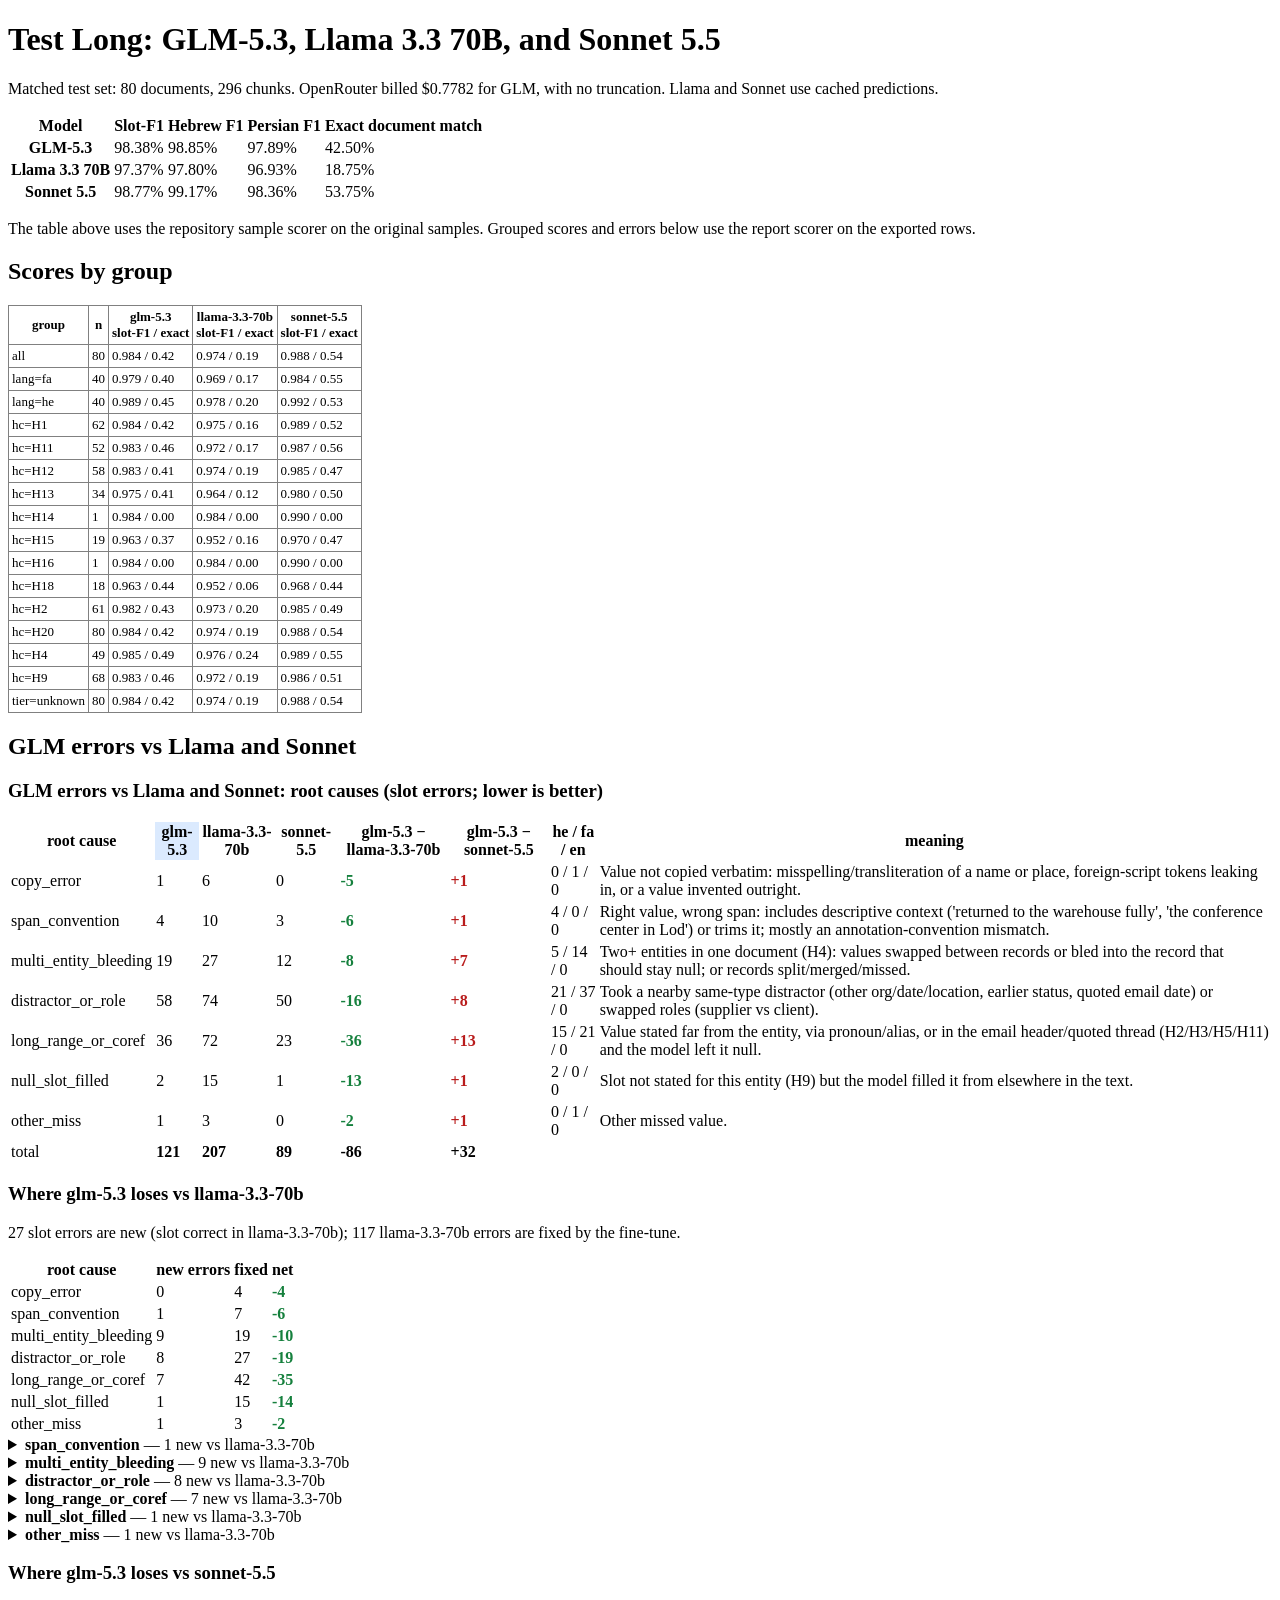
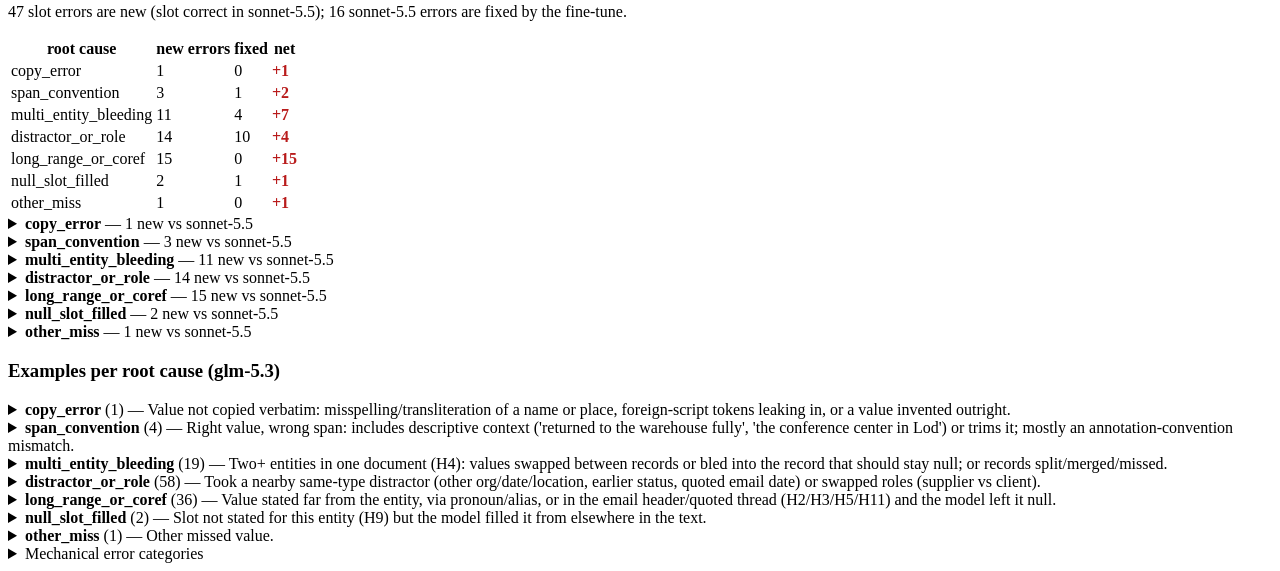
<file: outputs/report/test_long-glm-5.3.html>
<!doctype html><meta charset=utf-8><title>Test Long GLM-5.3</title><body><h1>Test Long: GLM-5.3, Llama 3.3 70B, and Sonnet 5.5</h1><p>Matched test set: 80 documents, 296 chunks. OpenRouter billed $0.7782 for GLM, with no truncation. Llama and Sonnet use cached predictions.</p><table><thead><tr><th>Model</th><th>Slot-F1</th><th>Hebrew F1</th><th>Persian F1</th><th>Exact document match</th></tr></thead><tbody><tr><th>GLM-5.3</th><td>98.38%</td><td>98.85%</td><td>97.89%</td><td>42.50%</td></tr><tr><th>Llama 3.3 70B</th><td>97.37%</td><td>97.80%</td><td>96.93%</td><td>18.75%</td></tr><tr><th>Sonnet 5.5</th><td>98.77%</td><td>99.17%</td><td>98.36%</td><td>53.75%</td></tr></tbody></table><p>The table above uses the repository sample scorer on the original samples. Grouped scores and errors below use the report scorer on the exported rows.</p><!--sec:scores--><h2 id='scores'>Scores by group</h2><table border=1 cellpadding=3 style='border-collapse:collapse;font-size:13px'><tr><th>group</th><th>n</th><th>glm-5.3<br>slot-F1 / exact</th><th>llama-3.3-70b<br>slot-F1 / exact</th><th>sonnet-5.5<br>slot-F1 / exact</th></tr><tr><td class=g>all</td><td>80</td><td>0.984 / 0.42</td><td>0.974 / 0.19</td><td>0.988 / 0.54</td></tr><tr><td class=g>lang=fa</td><td>40</td><td>0.979 / 0.40</td><td>0.969 / 0.17</td><td>0.984 / 0.55</td></tr><tr><td class=g>lang=he</td><td>40</td><td>0.989 / 0.45</td><td>0.978 / 0.20</td><td>0.992 / 0.53</td></tr><tr><td class=g>hc=H1</td><td>62</td><td>0.984 / 0.42</td><td>0.975 / 0.16</td><td>0.989 / 0.52</td></tr><tr><td class=g>hc=H11</td><td>52</td><td>0.983 / 0.46</td><td>0.972 / 0.17</td><td>0.987 / 0.56</td></tr><tr><td class=g>hc=H12</td><td>58</td><td>0.983 / 0.41</td><td>0.974 / 0.19</td><td>0.985 / 0.47</td></tr><tr><td class=g>hc=H13</td><td>34</td><td>0.975 / 0.41</td><td>0.964 / 0.12</td><td>0.980 / 0.50</td></tr><tr><td class=g>hc=H14</td><td>1</td><td>0.984 / 0.00</td><td>0.984 / 0.00</td><td>0.990 / 0.00</td></tr><tr><td class=g>hc=H15</td><td>19</td><td>0.963 / 0.37</td><td>0.952 / 0.16</td><td>0.970 / 0.47</td></tr><tr><td class=g>hc=H16</td><td>1</td><td>0.984 / 0.00</td><td>0.984 / 0.00</td><td>0.990 / 0.00</td></tr><tr><td class=g>hc=H18</td><td>18</td><td>0.963 / 0.44</td><td>0.952 / 0.06</td><td>0.968 / 0.44</td></tr><tr><td class=g>hc=H2</td><td>61</td><td>0.982 / 0.43</td><td>0.973 / 0.20</td><td>0.985 / 0.49</td></tr><tr><td class=g>hc=H20</td><td>80</td><td>0.984 / 0.42</td><td>0.974 / 0.19</td><td>0.988 / 0.54</td></tr><tr><td class=g>hc=H4</td><td>49</td><td>0.985 / 0.49</td><td>0.976 / 0.24</td><td>0.989 / 0.55</td></tr><tr><td class=g>hc=H9</td><td>68</td><td>0.983 / 0.46</td><td>0.972 / 0.19</td><td>0.986 / 0.51</td></tr><tr><td class=g>tier=unknown</td><td>80</td><td>0.984 / 0.42</td><td>0.974 / 0.19</td><td>0.988 / 0.54</td></tr></table><!--/sec:scores--><!--sec:errors--><h2 id='errors'>GLM errors vs Llama and Sonnet</h2><h3>GLM errors vs Llama and Sonnet: root causes (slot errors; lower is better)</h3><table><tr><th>root cause</th><th style="background:#dbeafe">glm-5.3</th><th>llama-3.3-70b</th><th>sonnet-5.5</th><th>glm-5.3 &minus; llama-3.3-70b</th><th>glm-5.3 &minus; sonnet-5.5</th><th>he / fa / en</th><th>meaning</th></tr><tr><td class=g>copy_error</td><td>1</td><td>6</td><td>0</td><td style='color:#15803d;font-weight:600'>-5</td><td style='color:#b91c1c;font-weight:600'>+1</td><td>0 / 1 / 0</td><td class=note>Value not copied verbatim: misspelling/transliteration of a name or place, foreign-script tokens leaking in, or a value invented outright.</td></tr><tr><td class=g>span_convention</td><td>4</td><td>10</td><td>3</td><td style='color:#15803d;font-weight:600'>-6</td><td style='color:#b91c1c;font-weight:600'>+1</td><td>4 / 0 / 0</td><td class=note>Right value, wrong span: includes descriptive context (&#x27;returned to the warehouse fully&#x27;, &#x27;the conference center in Lod&#x27;) or trims it; mostly an annotation-convention mismatch.</td></tr><tr><td class=g>multi_entity_bleeding</td><td>19</td><td>27</td><td>12</td><td style='color:#15803d;font-weight:600'>-8</td><td style='color:#b91c1c;font-weight:600'>+7</td><td>5 / 14 / 0</td><td class=note>Two+ entities in one document (H4): values swapped between records or bled into the record that should stay null; or records split/merged/missed.</td></tr><tr><td class=g>distractor_or_role</td><td>58</td><td>74</td><td>50</td><td style='color:#15803d;font-weight:600'>-16</td><td style='color:#b91c1c;font-weight:600'>+8</td><td>21 / 37 / 0</td><td class=note>Took a nearby same-type distractor (other org/date/location, earlier status, quoted email date) or swapped roles (supplier vs client).</td></tr><tr><td class=g>long_range_or_coref</td><td>36</td><td>72</td><td>23</td><td style='color:#15803d;font-weight:600'>-36</td><td style='color:#b91c1c;font-weight:600'>+13</td><td>15 / 21 / 0</td><td class=note>Value stated far from the entity, via pronoun/alias, or in the email header/quoted thread (H2/H3/H5/H11) and the model left it null.</td></tr><tr><td class=g>null_slot_filled</td><td>2</td><td>15</td><td>1</td><td style='color:#15803d;font-weight:600'>-13</td><td style='color:#b91c1c;font-weight:600'>+1</td><td>2 / 0 / 0</td><td class=note>Slot not stated for this entity (H9) but the model filled it from elsewhere in the text.</td></tr><tr><td class=g>other_miss</td><td>1</td><td>3</td><td>0</td><td style='color:#15803d;font-weight:600'>-2</td><td style='color:#b91c1c;font-weight:600'>+1</td><td>0 / 1 / 0</td><td class=note>Other missed value.</td></tr><tr><td class=g>total</td><td><b>121</b></td><td><b>207</b></td><td><b>89</b></td><td><b>-86</b></td><td><b>+32</b></td><td></td><td></td></tr></table><h3>Where glm-5.3 loses vs llama-3.3-70b</h3><p>27 slot errors are new (slot correct in llama-3.3-70b); 117 llama-3.3-70b errors are fixed by the fine-tune.</p><table><tr><th>root cause</th><th>new errors</th><th>fixed</th><th>net</th></tr><tr><td class=g>copy_error</td><td>0</td><td>4</td><td style='color:#15803d;font-weight:600'>-4</td></tr><tr><td class=g>span_convention</td><td>1</td><td>7</td><td style='color:#15803d;font-weight:600'>-6</td></tr><tr><td class=g>multi_entity_bleeding</td><td>9</td><td>19</td><td style='color:#15803d;font-weight:600'>-10</td></tr><tr><td class=g>distractor_or_role</td><td>8</td><td>27</td><td style='color:#15803d;font-weight:600'>-19</td></tr><tr><td class=g>long_range_or_coref</td><td>7</td><td>42</td><td style='color:#15803d;font-weight:600'>-35</td></tr><tr><td class=g>null_slot_filled</td><td>1</td><td>15</td><td style='color:#15803d;font-weight:600'>-14</td></tr><tr><td class=g>other_miss</td><td>1</td><td>3</td><td style='color:#15803d;font-weight:600'>-2</td></tr></table><details><summary><b>span_convention</b> &mdash; 1 new vs llama-3.3-70b</summary><table><tr><th>id</th><th>lang</th><th>category</th><th>slot</th><th>gold</th><th>pred</th><th>hard cases</th></tr><tr><td><a href="http://127.0.0.1:8111/?dataset=test_long#he-t3-00048" target="_blank">he-t3-00048</a></td><td>he</td><td>span_boundary</td><td>date</td><td class=v>י&#x27; באייר תשפ&quot;ה</td><td class=v>ט&#x27; באייר תשפ&quot;ה</td><td>H1 H11 H12 H20 H4 H9</td></tr></table></details><details><summary><b>multi_entity_bleeding</b> &mdash; 9 new vs llama-3.3-70b</summary><table><tr><th>id</th><th>lang</th><th>category</th><th>slot</th><th>gold</th><th>pred</th><th>hard cases</th></tr><tr><td><a href="http://127.0.0.1:8111/?dataset=test_long#he-t3-00004" target="_blank">he-t3-00004</a></td><td>he</td><td>cross_record</td><td>location</td><td class=v>טבריה</td><td class=v>המחסן המרכזי ברחובות</td><td>H1 H12 H20</td></tr><tr><td><a href="http://127.0.0.1:8111/?dataset=test_long#he-t3-00004" target="_blank">he-t3-00004</a></td><td>he</td><td>cross_record</td><td>date</td><td class=v>16/10/2024</td><td class=v>20.11.2023</td><td>H1 H12 H20</td></tr><tr><td><a href="http://127.0.0.1:8111/?dataset=test_long#he-t3-00009" target="_blank">he-t3-00009</a></td><td>he</td><td>extra_record</td><td></td><td class=v>None</td><td class=v>חשבון העירייה</td><td>H1 H11 H2 H20 H4 H9</td></tr><tr><td><a href="http://127.0.0.1:8111/?dataset=test_long#fa-t3-00003" target="_blank">fa-t3-00003</a></td><td>fa</td><td>cross_record</td><td>port</td><td class=v>رشت، خیابان ولیعصر، پلاک 22</td><td class=v>رشت</td><td>H1 H11 H12 H20</td></tr><tr><td><a href="http://127.0.0.1:8111/?dataset=test_long#fa-t3-00003" target="_blank">fa-t3-00003</a></td><td>fa</td><td>cross_record</td><td>port</td><td class=v>بوشهر، بلوار امام رضا، پلاک 110</td><td class=v>بوشهر</td><td>H1 H11 H12 H20</td></tr><tr><td><a href="http://127.0.0.1:8111/?dataset=test_long#fa-t3-00015" target="_blank">fa-t3-00015</a></td><td>fa</td><td>missed_record</td><td></td><td class=v>تبلت iPad Air</td><td class=v>None</td><td>H1 H11 H12 H13 H15 H2 H20 H9</td></tr><tr><td><a href="http://127.0.0.1:8111/?dataset=test_long#fa-t3-00015" target="_blank">fa-t3-00015</a></td><td>fa</td><td>missed_record</td><td></td><td class=v>اسکنر Epson DS-530</td><td class=v>None</td><td>H1 H11 H12 H13 H15 H2 H20 H9</td></tr><tr><td><a href="http://127.0.0.1:8111/?dataset=test_long#fa-t3-00015" target="_blank">fa-t3-00015</a></td><td>fa</td><td>missed_record</td><td></td><td class=v>روتر Cisco ISR 1100</td><td class=v>None</td><td>H1 H11 H12 H13 H15 H2 H20 H9</td></tr><tr><td><a href="http://127.0.0.1:8111/?dataset=test_long#fa-t3-00039" target="_blank">fa-t3-00039</a></td><td>fa</td><td>cross_record</td><td>status</td><td class=v>None</td><td class=v>فعال</td><td>H1 H11 H12 H2 H20 H4 H9</td></tr></table></details><details><summary><b>distractor_or_role</b> &mdash; 8 new vs llama-3.3-70b</summary><table><tr><th>id</th><th>lang</th><th>category</th><th>slot</th><th>gold</th><th>pred</th><th>hard cases</th></tr><tr><td><a href="http://127.0.0.1:8111/?dataset=test_long#fa-t3-00030" target="_blank">fa-t3-00030</a></td><td>fa</td><td>decoy_value</td><td>owner_org</td><td class=v>شرکت کوثر</td><td class=v>حمل‌ونقل آریا</td><td>H1 H11 H12 H13 H15 H18 H2 H20 H9</td></tr><tr><td><a href="http://127.0.0.1:8111/?dataset=test_long#fa-t3-00035" target="_blank">fa-t3-00035</a></td><td>fa</td><td>decoy_value</td><td>client_org</td><td class=v>حمل‌ونقل کوثر</td><td class=v>حمل‌ونقل پارس (سهامی خاص)</td><td>H1 H11 H13 H15 H18 H2 H20 H4 H9</td></tr><tr><td><a href="http://127.0.0.1:8111/?dataset=test_long#fa-t3-00035" target="_blank">fa-t3-00035</a></td><td>fa</td><td>decoy_value</td><td>value</td><td class=v>568,000 ریال</td><td class=v>۸,۲۰۰,۰۰۰ تومان</td><td>H1 H11 H13 H15 H18 H2 H20 H4 H9</td></tr><tr><td><a href="http://127.0.0.1:8111/?dataset=test_long#fa-t3-00035" target="_blank">fa-t3-00035</a></td><td>fa</td><td>decoy_value</td><td>client_org</td><td class=v>خدمات سیمرغ</td><td class=v>شرکت پارس (سهامی خاص)</td><td>H1 H11 H13 H15 H18 H2 H20 H4 H9</td></tr><tr><td><a href="http://127.0.0.1:8111/?dataset=test_long#fa-t3-00035" target="_blank">fa-t3-00035</a></td><td>fa</td><td>decoy_value</td><td>client_org</td><td class=v>گروه دنا</td><td class=v>شرکت دنا (سهامی خاص)</td><td>H1 H11 H13 H15 H18 H2 H20 H4 H9</td></tr><tr><td><a href="http://127.0.0.1:8111/?dataset=test_long#fa-t3-00035" target="_blank">fa-t3-00035</a></td><td>fa</td><td>decoy_value</td><td>client_org</td><td class=v>شرکت سپهر</td><td class=v>نمایندگی کوثر</td><td>H1 H11 H13 H15 H18 H2 H20 H4 H9</td></tr><tr><td><a href="http://127.0.0.1:8111/?dataset=test_long#fa-t3-00035" target="_blank">fa-t3-00035</a></td><td>fa</td><td>decoy_value</td><td>client_org</td><td class=v>حمل‌ونقل زاگرس</td><td class=v>گروه بهار (سهامی خاص)</td><td>H1 H11 H13 H15 H18 H2 H20 H4 H9</td></tr><tr><td><a href="http://127.0.0.1:8111/?dataset=test_long#fa-t3-00035" target="_blank">fa-t3-00035</a></td><td>fa</td><td>decoy_value</td><td>value</td><td class=v>6,200,000 ریال</td><td class=v>۴,۰۰۰,۰۰۰ تومان</td><td>H1 H11 H13 H15 H18 H2 H20 H4 H9</td></tr></table></details><details><summary><b>long_range_or_coref</b> &mdash; 7 new vs llama-3.3-70b</summary><table><tr><th>id</th><th>lang</th><th>category</th><th>slot</th><th>gold</th><th>pred</th><th>hard cases</th></tr><tr><td><a href="http://127.0.0.1:8111/?dataset=test_long#he-t3-00048" target="_blank">he-t3-00048</a></td><td>he</td><td>missed_value</td><td>port</td><td class=v>רמת גן</td><td class=v>None</td><td>H1 H11 H12 H20 H4 H9</td></tr><tr><td><a href="http://127.0.0.1:8111/?dataset=test_long#he-t3-00048" target="_blank">he-t3-00048</a></td><td>he</td><td>missed_value</td><td>operator_org</td><td class=v>מוסכי תבור בע&quot;מ</td><td class=v>None</td><td>H1 H11 H12 H20 H4 H9</td></tr><tr><td><a href="http://127.0.0.1:8111/?dataset=test_long#fa-t3-00013" target="_blank">fa-t3-00013</a></td><td>fa</td><td>missed_value</td><td>assigned_to</td><td class=v>شیرین رحیمی</td><td class=v>None</td><td>H11 H12 H2 H20</td></tr><tr><td><a href="http://127.0.0.1:8111/?dataset=test_long#fa-t3-00030" target="_blank">fa-t3-00030</a></td><td>fa</td><td>missed_value</td><td>assigned_to</td><td class=v>بهرام کریمی</td><td class=v>None</td><td>H1 H11 H12 H13 H15 H18 H2 H20 H9</td></tr><tr><td><a href="http://127.0.0.1:8111/?dataset=test_long#fa-t3-00030" target="_blank">fa-t3-00030</a></td><td>fa</td><td>missed_value</td><td>location</td><td class=v>خرم‌آباد</td><td class=v>None</td><td>H1 H11 H12 H13 H15 H18 H2 H20 H9</td></tr><tr><td><a href="http://127.0.0.1:8111/?dataset=test_long#fa-t3-00039" target="_blank">fa-t3-00039</a></td><td>fa</td><td>missed_value</td><td>bank_org</td><td class=v>بانک سپهر</td><td class=v>None</td><td>H1 H11 H12 H2 H20 H4 H9</td></tr><tr><td><a href="http://127.0.0.1:8111/?dataset=test_long#fa-t3-00039" target="_blank">fa-t3-00039</a></td><td>fa</td><td>missed_value</td><td>date</td><td class=v>27 دسامبر 2023</td><td class=v>None</td><td>H1 H11 H12 H2 H20 H4 H9</td></tr></table></details><details><summary><b>null_slot_filled</b> &mdash; 1 new vs llama-3.3-70b</summary><table><tr><th>id</th><th>lang</th><th>category</th><th>slot</th><th>gold</th><th>pred</th><th>hard cases</th></tr><tr><td><a href="http://127.0.0.1:8111/?dataset=test_long#he-t3-00029" target="_blank">he-t3-00029</a></td><td>he</td><td>spurious_value</td><td>status</td><td class=v>None</td><td class=v>נדרשת השלמה של מסמכי הליווי לפני גיבוש מסקנות סופיות</td><td>H11 H12 H13 H15 H18 H2 H20 H9</td></tr></table></details><details><summary><b>other_miss</b> &mdash; 1 new vs llama-3.3-70b</summary><table><tr><th>id</th><th>lang</th><th>category</th><th>slot</th><th>gold</th><th>pred</th><th>hard cases</th></tr><tr><td><a href="http://127.0.0.1:8111/?dataset=test_long#fa-t3-00037" target="_blank">fa-t3-00037</a></td><td>fa</td><td>missed_value</td><td>supplier_org</td><td class=v>حمل‌ونقل سیمرغ</td><td class=v>None</td><td>H1 H12 H20</td></tr></table></details><h3>Where glm-5.3 loses vs sonnet-5.5</h3><p>47 slot errors are new (slot correct in sonnet-5.5); 16 sonnet-5.5 errors are fixed by the fine-tune.</p><table><tr><th>root cause</th><th>new errors</th><th>fixed</th><th>net</th></tr><tr><td class=g>copy_error</td><td>1</td><td>0</td><td style='color:#b91c1c;font-weight:600'>+1</td></tr><tr><td class=g>span_convention</td><td>3</td><td>1</td><td style='color:#b91c1c;font-weight:600'>+2</td></tr><tr><td class=g>multi_entity_bleeding</td><td>11</td><td>4</td><td style='color:#b91c1c;font-weight:600'>+7</td></tr><tr><td class=g>distractor_or_role</td><td>14</td><td>10</td><td style='color:#b91c1c;font-weight:600'>+4</td></tr><tr><td class=g>long_range_or_coref</td><td>15</td><td>0</td><td style='color:#b91c1c;font-weight:600'>+15</td></tr><tr><td class=g>null_slot_filled</td><td>2</td><td>1</td><td style='color:#b91c1c;font-weight:600'>+1</td></tr><tr><td class=g>other_miss</td><td>1</td><td>0</td><td style='color:#b91c1c;font-weight:600'>+1</td></tr></table><details><summary><b>copy_error</b> &mdash; 1 new vs sonnet-5.5</summary><table><tr><th>id</th><th>lang</th><th>category</th><th>slot</th><th>gold</th><th>pred</th><th>hard cases</th></tr><tr><td><a href="http://127.0.0.1:8111/?dataset=test_long#fa-t3-00034" target="_blank">fa-t3-00034</a></td><td>fa</td><td>hallucinated</td><td>date</td><td class=v>۱۴۰۳/۱۲/�08</td><td class=v>۱۴۰۳/۱۲/08</td><td>H1 H13 H15 H20 H4 H9</td></tr></table></details><details><summary><b>span_convention</b> &mdash; 3 new vs sonnet-5.5</summary><table><tr><th>id</th><th>lang</th><th>category</th><th>slot</th><th>gold</th><th>pred</th><th>hard cases</th></tr><tr><td><a href="http://127.0.0.1:8111/?dataset=test_long#he-t3-00001" target="_blank">he-t3-00001</a></td><td>he</td><td>span_boundary</td><td>status</td><td class=v>חונה</td><td class=v>חונה ואינו דורש פעולה מיוחדת</td><td>H1 H11 H12 H2 H20 H4 H9</td></tr><tr><td><a href="http://127.0.0.1:8111/?dataset=test_long#he-t3-00001" target="_blank">he-t3-00001</a></td><td>he</td><td>span_boundary</td><td>date</td><td class=v>י&quot;א בטבת תשפ&quot;ה</td><td class=v>כ&quot;א בטבת תשפ&quot;ה</td><td>H1 H11 H12 H2 H20 H4 H9</td></tr><tr><td><a href="http://127.0.0.1:8111/?dataset=test_long#he-t3-00047" target="_blank">he-t3-00047</a></td><td>he</td><td>span_boundary</td><td>status</td><td class=v>בדרך</td><td class=v>בשלב האחרון הידוע בדרך</td><td>H1 H11 H13 H2 H20</td></tr></table></details><details><summary><b>multi_entity_bleeding</b> &mdash; 11 new vs sonnet-5.5</summary><table><tr><th>id</th><th>lang</th><th>category</th><th>slot</th><th>gold</th><th>pred</th><th>hard cases</th></tr><tr><td><a href="http://127.0.0.1:8111/?dataset=test_long#he-t3-00004" target="_blank">he-t3-00004</a></td><td>he</td><td>cross_record</td><td>location</td><td class=v>טבריה</td><td class=v>המחסן המרכזי ברחובות</td><td>H1 H12 H20</td></tr><tr><td><a href="http://127.0.0.1:8111/?dataset=test_long#he-t3-00004" target="_blank">he-t3-00004</a></td><td>he</td><td>cross_record</td><td>date</td><td class=v>16/10/2024</td><td class=v>20.11.2023</td><td>H1 H12 H20</td></tr><tr><td><a href="http://127.0.0.1:8111/?dataset=test_long#he-t3-00009" target="_blank">he-t3-00009</a></td><td>he</td><td>extra_record</td><td></td><td class=v>None</td><td class=v>חשבון העירייה</td><td>H1 H11 H2 H20 H4 H9</td></tr><tr><td><a href="http://127.0.0.1:8111/?dataset=test_long#fa-t3-00003" target="_blank">fa-t3-00003</a></td><td>fa</td><td>cross_record</td><td>port</td><td class=v>رشت، خیابان ولیعصر، پلاک 22</td><td class=v>رشت</td><td>H1 H11 H12 H20</td></tr><tr><td><a href="http://127.0.0.1:8111/?dataset=test_long#fa-t3-00003" target="_blank">fa-t3-00003</a></td><td>fa</td><td>cross_record</td><td>port</td><td class=v>بوشهر، بلوار امام رضا، پلاک 110</td><td class=v>بوشهر</td><td>H1 H11 H12 H20</td></tr><tr><td><a href="http://127.0.0.1:8111/?dataset=test_long#fa-t3-00015" target="_blank">fa-t3-00015</a></td><td>fa</td><td>missed_record</td><td></td><td class=v>تبلت iPad Air</td><td class=v>None</td><td>H1 H11 H12 H13 H15 H2 H20 H9</td></tr><tr><td><a href="http://127.0.0.1:8111/?dataset=test_long#fa-t3-00015" target="_blank">fa-t3-00015</a></td><td>fa</td><td>missed_record</td><td></td><td class=v>اسکنر Epson DS-530</td><td class=v>None</td><td>H1 H11 H12 H13 H15 H2 H20 H9</td></tr><tr><td><a href="http://127.0.0.1:8111/?dataset=test_long#fa-t3-00015" target="_blank">fa-t3-00015</a></td><td>fa</td><td>missed_record</td><td></td><td class=v>روتر Cisco ISR 1100</td><td class=v>None</td><td>H1 H11 H12 H13 H15 H2 H20 H9</td></tr><tr><td><a href="http://127.0.0.1:8111/?dataset=test_long#fa-t3-00021" target="_blank">fa-t3-00021</a></td><td>fa</td><td>extra_record</td><td></td><td class=v>None</td><td class=v>محمدی</td><td>H1 H13 H15 H18 H2 H20 H4 H9</td></tr><tr><td><a href="http://127.0.0.1:8111/?dataset=test_long#fa-t3-00021" target="_blank">fa-t3-00021</a></td><td>fa</td><td>extra_record</td><td></td><td class=v>None</td><td class=v>زهرا جعفری</td><td>H1 H13 H15 H18 H2 H20 H4 H9</td></tr><tr><td><a href="http://127.0.0.1:8111/?dataset=test_long#fa-t3-00021" target="_blank">fa-t3-00021</a></td><td>fa</td><td>extra_record</td><td></td><td class=v>None</td><td class=v>رضا جعفری</td><td>H1 H13 H15 H18 H2 H20 H4 H9</td></tr></table></details><details><summary><b>distractor_or_role</b> &mdash; 14 new vs sonnet-5.5</summary><table><tr><th>id</th><th>lang</th><th>category</th><th>slot</th><th>gold</th><th>pred</th><th>hard cases</th></tr><tr><td><a href="http://127.0.0.1:8111/?dataset=test_long#he-t3-00001" target="_blank">he-t3-00001</a></td><td>he</td><td>wrong_value</td><td>status</td><td class=v>חונה</td><td class=v>צפוי לצאת לשימוש לאחר השלמת הבדיקות השגרתיות</td><td>H1 H11 H12 H2 H20 H4 H9</td></tr><tr><td><a href="http://127.0.0.1:8111/?dataset=test_long#fa-t3-00006" target="_blank">fa-t3-00006</a></td><td>fa</td><td>wrong_value</td><td>role</td><td class=v>حسابدار</td><td class=v>نماینده</td><td>H1 H2 H20 H9</td></tr><tr><td><a href="http://127.0.0.1:8111/?dataset=test_long#fa-t3-00012" target="_blank">fa-t3-00012</a></td><td>fa</td><td>decoy_value</td><td>destination</td><td class=v>انبار مرکزی خرم‌آباد</td><td class=v>کرمان، خیابان شریعتی، پلاک 52</td><td>H12 H13 H15 H18 H20 H9</td></tr><tr><td><a href="http://127.0.0.1:8111/?dataset=test_long#fa-t3-00012" target="_blank">fa-t3-00012</a></td><td>fa</td><td>decoy_value</td><td>carrier_org</td><td class=v>خدمات سیمرغ</td><td class=v>حمل‌ونقل مهرگان (سهامی خاص)</td><td>H12 H13 H15 H18 H20 H9</td></tr><tr><td><a href="http://127.0.0.1:8111/?dataset=test_long#fa-t3-00035" target="_blank">fa-t3-00035</a></td><td>fa</td><td>decoy_value</td><td>client_org</td><td class=v>حمل‌ونقل کوثر</td><td class=v>حمل‌ونقل پارس (سهامی خاص)</td><td>H1 H11 H13 H15 H18 H2 H20 H4 H9</td></tr><tr><td><a href="http://127.0.0.1:8111/?dataset=test_long#fa-t3-00035" target="_blank">fa-t3-00035</a></td><td>fa</td><td>decoy_value</td><td>value</td><td class=v>568,000 ریال</td><td class=v>۸,۲۰۰,۰۰۰ تومان</td><td>H1 H11 H13 H15 H18 H2 H20 H4 H9</td></tr><tr><td><a href="http://127.0.0.1:8111/?dataset=test_long#fa-t3-00035" target="_blank">fa-t3-00035</a></td><td>fa</td><td>decoy_value</td><td>client_org</td><td class=v>خدمات سیمرغ</td><td class=v>شرکت پارس (سهامی خاص)</td><td>H1 H11 H13 H15 H18 H2 H20 H4 H9</td></tr><tr><td><a href="http://127.0.0.1:8111/?dataset=test_long#fa-t3-00035" target="_blank">fa-t3-00035</a></td><td>fa</td><td>decoy_value</td><td>value</td><td class=v>۱,۲۰۰,۰۰۰ ریال</td><td class=v>3,300,000 تومان</td><td>H1 H11 H13 H15 H18 H2 H20 H4 H9</td></tr><tr><td><a href="http://127.0.0.1:8111/?dataset=test_long#fa-t3-00035" target="_blank">fa-t3-00035</a></td><td>fa</td><td>decoy_value</td><td>client_org</td><td class=v>گروه دنا</td><td class=v>شرکت دنا (سهامی خاص)</td><td>H1 H11 H13 H15 H18 H2 H20 H4 H9</td></tr><tr><td><a href="http://127.0.0.1:8111/?dataset=test_long#fa-t3-00035" target="_blank">fa-t3-00035</a></td><td>fa</td><td>decoy_value</td><td>value</td><td class=v>700,000 ریال</td><td class=v>۴,۹۰۰,۰۰۰ تومان</td><td>H1 H11 H13 H15 H18 H2 H20 H4 H9</td></tr><tr><td><a href="http://127.0.0.1:8111/?dataset=test_long#fa-t3-00035" target="_blank">fa-t3-00035</a></td><td>fa</td><td>decoy_value</td><td>client_org</td><td class=v>شرکت سپهر</td><td class=v>نمایندگی کوثر</td><td>H1 H11 H13 H15 H18 H2 H20 H4 H9</td></tr><tr><td><a href="http://127.0.0.1:8111/?dataset=test_long#fa-t3-00035" target="_blank">fa-t3-00035</a></td><td>fa</td><td>decoy_value</td><td>client_org</td><td class=v>حمل‌ونقل زاگرس</td><td class=v>گروه بهار (سهامی خاص)</td><td>H1 H11 H13 H15 H18 H2 H20 H4 H9</td></tr></table></details><details><summary><b>long_range_or_coref</b> &mdash; 15 new vs sonnet-5.5</summary><table><tr><th>id</th><th>lang</th><th>category</th><th>slot</th><th>gold</th><th>pred</th><th>hard cases</th></tr><tr><td><a href="http://127.0.0.1:8111/?dataset=test_long#he-t3-00007" target="_blank">he-t3-00007</a></td><td>he</td><td>missed_value</td><td>location</td><td class=v>גבעתיים</td><td class=v>None</td><td>H1 H11 H12 H13 H14 H16 H2 H20</td></tr><tr><td><a href="http://127.0.0.1:8111/?dataset=test_long#he-t3-00014" target="_blank">he-t3-00014</a></td><td>he</td><td>missed_value</td><td>assigned_to</td><td class=v>מאיה שפירא</td><td class=v>None</td><td>H1 H11 H12 H20 H4 H9</td></tr><tr><td><a href="http://127.0.0.1:8111/?dataset=test_long#he-t3-00014" target="_blank">he-t3-00014</a></td><td>he</td><td>missed_value</td><td>status</td><td class=v>הוחזר</td><td class=v>None</td><td>H1 H11 H12 H20 H4 H9</td></tr><tr><td><a href="http://127.0.0.1:8111/?dataset=test_long#he-t3-00027" target="_blank">he-t3-00027</a></td><td>he</td><td>missed_value</td><td>status</td><td class=v>נמסר</td><td class=v>None</td><td>H1 H11 H13 H2 H20 H4 H9</td></tr><tr><td><a href="http://127.0.0.1:8111/?dataset=test_long#he-t3-00027" target="_blank">he-t3-00027</a></td><td>he</td><td>missed_value</td><td>status</td><td class=v>נמסר</td><td class=v>None</td><td>H1 H11 H13 H2 H20 H4 H9</td></tr><tr><td><a href="http://127.0.0.1:8111/?dataset=test_long#he-t3-00042" target="_blank">he-t3-00042</a></td><td>he</td><td>missed_value</td><td>branch_location</td><td class=v>יבנה</td><td class=v>None</td><td>H1 H11 H12 H13 H2 H20 H4 H9</td></tr><tr><td><a href="http://127.0.0.1:8111/?dataset=test_long#he-t3-00042" target="_blank">he-t3-00042</a></td><td>he</td><td>missed_value</td><td>date</td><td class=v>25 בפברואר 2024</td><td class=v>None</td><td>H1 H11 H12 H13 H2 H20 H4 H9</td></tr><tr><td><a href="http://127.0.0.1:8111/?dataset=test_long#he-t3-00045" target="_blank">he-t3-00045</a></td><td>he</td><td>missed_value</td><td>date</td><td class=v>15 בפברואר 2026</td><td class=v>None</td><td>H12 H2 H20</td></tr><tr><td><a href="http://127.0.0.1:8111/?dataset=test_long#he-t3-00048" target="_blank">he-t3-00048</a></td><td>he</td><td>missed_value</td><td>port</td><td class=v>רמת גן</td><td class=v>None</td><td>H1 H11 H12 H20 H4 H9</td></tr><tr><td><a href="http://127.0.0.1:8111/?dataset=test_long#he-t3-00048" target="_blank">he-t3-00048</a></td><td>he</td><td>missed_value</td><td>operator_org</td><td class=v>מוסכי תבור בע&quot;מ</td><td class=v>None</td><td>H1 H11 H12 H20 H4 H9</td></tr><tr><td><a href="http://127.0.0.1:8111/?dataset=test_long#fa-t3-00013" target="_blank">fa-t3-00013</a></td><td>fa</td><td>missed_value</td><td>assigned_to</td><td class=v>شیرین رحیمی</td><td class=v>None</td><td>H11 H12 H2 H20</td></tr><tr><td><a href="http://127.0.0.1:8111/?dataset=test_long#fa-t3-00021" target="_blank">fa-t3-00021</a></td><td>fa</td><td>missed_value</td><td>location</td><td class=v>زنجان، خیابان سعدی، پلاک 18</td><td class=v>None</td><td>H1 H13 H15 H18 H2 H20 H4 H9</td></tr></table></details><details><summary><b>null_slot_filled</b> &mdash; 2 new vs sonnet-5.5</summary><table><tr><th>id</th><th>lang</th><th>category</th><th>slot</th><th>gold</th><th>pred</th><th>hard cases</th></tr><tr><td><a href="http://127.0.0.1:8111/?dataset=test_long#he-t3-00017" target="_blank">he-t3-00017</a></td><td>he</td><td>spurious_value</td><td>status</td><td class=v>None</td><td class=v>עמדה בלוח הזמנים</td><td>H1 H11 H13 H15 H2 H20 H4 H9</td></tr><tr><td><a href="http://127.0.0.1:8111/?dataset=test_long#he-t3-00029" target="_blank">he-t3-00029</a></td><td>he</td><td>spurious_value</td><td>status</td><td class=v>None</td><td class=v>נדרשת השלמה של מסמכי הליווי לפני גיבוש מסקנות סופיות</td><td>H11 H12 H13 H15 H18 H2 H20 H9</td></tr></table></details><details><summary><b>other_miss</b> &mdash; 1 new vs sonnet-5.5</summary><table><tr><th>id</th><th>lang</th><th>category</th><th>slot</th><th>gold</th><th>pred</th><th>hard cases</th></tr><tr><td><a href="http://127.0.0.1:8111/?dataset=test_long#fa-t3-00037" target="_blank">fa-t3-00037</a></td><td>fa</td><td>missed_value</td><td>supplier_org</td><td class=v>حمل‌ونقل سیمرغ</td><td class=v>None</td><td>H1 H12 H20</td></tr></table></details><h3>Examples per root cause (glm-5.3)</h3><details><summary><b>copy_error</b> (1) &mdash; Value not copied verbatim: misspelling/transliteration of a name or place, foreign-script tokens leaking in, or a value invented outright.</summary><table><tr><th>id</th><th>lang</th><th>category</th><th>slot</th><th>gold</th><th>pred</th><th>hard cases</th></tr><tr><td><a href="http://127.0.0.1:8111/?dataset=test_long#fa-t3-00034" target="_blank">fa-t3-00034</a></td><td>fa</td><td>hallucinated</td><td>date</td><td class=v>۱۴۰۳/۱۲/�08</td><td class=v>۱۴۰۳/۱۲/08</td><td>H1 H13 H15 H20 H4 H9</td></tr></table></details><details><summary><b>span_convention</b> (4) &mdash; Right value, wrong span: includes descriptive context (&#x27;returned to the warehouse fully&#x27;, &#x27;the conference center in Lod&#x27;) or trims it; mostly an annotation-convention mismatch.</summary><table><tr><th>id</th><th>lang</th><th>category</th><th>slot</th><th>gold</th><th>pred</th><th>hard cases</th></tr><tr><td><a href="http://127.0.0.1:8111/?dataset=test_long#he-t3-00001" target="_blank">he-t3-00001</a></td><td>he</td><td>span_boundary</td><td>status</td><td class=v>חונה</td><td class=v>חונה ואינו דורש פעולה מיוחדת</td><td>H1 H11 H12 H2 H20 H4 H9</td></tr><tr><td><a href="http://127.0.0.1:8111/?dataset=test_long#he-t3-00001" target="_blank">he-t3-00001</a></td><td>he</td><td>span_boundary</td><td>date</td><td class=v>י&quot;א בטבת תשפ&quot;ה</td><td class=v>כ&quot;א בטבת תשפ&quot;ה</td><td>H1 H11 H12 H2 H20 H4 H9</td></tr><tr><td><a href="http://127.0.0.1:8111/?dataset=test_long#he-t3-00047" target="_blank">he-t3-00047</a></td><td>he</td><td>span_boundary</td><td>status</td><td class=v>בדרך</td><td class=v>בשלב האחרון הידוע בדרך</td><td>H1 H11 H13 H2 H20</td></tr><tr><td><a href="http://127.0.0.1:8111/?dataset=test_long#he-t3-00048" target="_blank">he-t3-00048</a></td><td>he</td><td>span_boundary</td><td>date</td><td class=v>י&#x27; באייר תשפ&quot;ה</td><td class=v>ט&#x27; באייר תשפ&quot;ה</td><td>H1 H11 H12 H20 H4 H9</td></tr></table></details><details><summary><b>multi_entity_bleeding</b> (19) &mdash; Two+ entities in one document (H4): values swapped between records or bled into the record that should stay null; or records split/merged/missed.</summary><table><tr><th>id</th><th>lang</th><th>category</th><th>slot</th><th>gold</th><th>pred</th><th>hard cases</th></tr><tr><td><a href="http://127.0.0.1:8111/?dataset=test_long#he-t3-00002" target="_blank">he-t3-00002</a></td><td>he</td><td>extra_record</td><td></td><td class=v>None</td><td class=v>מדפסת</td><td>H1 H11 H12 H2 H20 H9</td></tr><tr><td><a href="http://127.0.0.1:8111/?dataset=test_long#he-t3-00004" target="_blank">he-t3-00004</a></td><td>he</td><td>cross_record</td><td>location</td><td class=v>טבריה</td><td class=v>המחסן המרכזי ברחובות</td><td>H1 H12 H20</td></tr><tr><td><a href="http://127.0.0.1:8111/?dataset=test_long#he-t3-00004" target="_blank">he-t3-00004</a></td><td>he</td><td>cross_record</td><td>date</td><td class=v>16/10/2024</td><td class=v>20.11.2023</td><td>H1 H12 H20</td></tr><tr><td><a href="http://127.0.0.1:8111/?dataset=test_long#he-t3-00008" target="_blank">he-t3-00008</a></td><td>he</td><td>extra_record</td><td></td><td class=v>None</td><td class=v>shipment</td><td>H1 H11 H12 H13 H18 H2 H20 H4 H9</td></tr><tr><td><a href="http://127.0.0.1:8111/?dataset=test_long#he-t3-00009" target="_blank">he-t3-00009</a></td><td>he</td><td>extra_record</td><td></td><td class=v>None</td><td class=v>חשבון העירייה</td><td>H1 H11 H2 H20 H4 H9</td></tr><tr><td><a href="http://127.0.0.1:8111/?dataset=test_long#fa-t3-00003" target="_blank">fa-t3-00003</a></td><td>fa</td><td>cross_record</td><td>port</td><td class=v>رشت، خیابان ولیعصر، پلاک 22</td><td class=v>رشت</td><td>H1 H11 H12 H20</td></tr><tr><td><a href="http://127.0.0.1:8111/?dataset=test_long#fa-t3-00003" target="_blank">fa-t3-00003</a></td><td>fa</td><td>cross_record</td><td>port</td><td class=v>بوشهر، بلوار امام رضا، پلاک 110</td><td class=v>بوشهر</td><td>H1 H11 H12 H20</td></tr><tr><td><a href="http://127.0.0.1:8111/?dataset=test_long#fa-t3-00015" target="_blank">fa-t3-00015</a></td><td>fa</td><td>missed_record</td><td></td><td class=v>تبلت iPad Air</td><td class=v>None</td><td>H1 H11 H12 H13 H15 H2 H20 H9</td></tr><tr><td><a href="http://127.0.0.1:8111/?dataset=test_long#fa-t3-00015" target="_blank">fa-t3-00015</a></td><td>fa</td><td>missed_record</td><td></td><td class=v>اسکنر Epson DS-530</td><td class=v>None</td><td>H1 H11 H12 H13 H15 H2 H20 H9</td></tr><tr><td><a href="http://127.0.0.1:8111/?dataset=test_long#fa-t3-00015" target="_blank">fa-t3-00015</a></td><td>fa</td><td>missed_record</td><td></td><td class=v>روتر Cisco ISR 1100</td><td class=v>None</td><td>H1 H11 H12 H13 H15 H2 H20 H9</td></tr><tr><td><a href="http://127.0.0.1:8111/?dataset=test_long#fa-t3-00021" target="_blank">fa-t3-00021</a></td><td>fa</td><td>extra_record</td><td></td><td class=v>None</td><td class=v>محمدی</td><td>H1 H13 H15 H18 H2 H20 H4 H9</td></tr><tr><td><a href="http://127.0.0.1:8111/?dataset=test_long#fa-t3-00021" target="_blank">fa-t3-00021</a></td><td>fa</td><td>extra_record</td><td></td><td class=v>None</td><td class=v>زهرا جعفری</td><td>H1 H13 H15 H18 H2 H20 H4 H9</td></tr></table></details><details><summary><b>distractor_or_role</b> (58) &mdash; Took a nearby same-type distractor (other org/date/location, earlier status, quoted email date) or swapped roles (supplier vs client).</summary><table><tr><th>id</th><th>lang</th><th>category</th><th>slot</th><th>gold</th><th>pred</th><th>hard cases</th></tr><tr><td><a href="http://127.0.0.1:8111/?dataset=test_long#he-t3-00001" target="_blank">he-t3-00001</a></td><td>he</td><td>wrong_value</td><td>status</td><td class=v>חונה</td><td class=v>צפוי לצאת לשימוש לאחר השלמת הבדיקות השגרתיות</td><td>H1 H11 H12 H2 H20 H4 H9</td></tr><tr><td><a href="http://127.0.0.1:8111/?dataset=test_long#he-t3-00003" target="_blank">he-t3-00003</a></td><td>he</td><td>wrong_value</td><td>status</td><td class=v>מעוקל</td><td class=v>הוצא מהשירות הרגיל</td><td>H1 H11 H12 H2 H20 H4 H9</td></tr><tr><td><a href="http://127.0.0.1:8111/?dataset=test_long#he-t3-00004" target="_blank">he-t3-00004</a></td><td>he</td><td>decoy_value</td><td>status</td><td class=v>נמכר</td><td class=v>בתיקון</td><td>H1 H12 H20</td></tr><tr><td><a href="http://127.0.0.1:8111/?dataset=test_long#he-t3-00005" target="_blank">he-t3-00005</a></td><td>he</td><td>decoy_value</td><td>status</td><td class=v>נסגר</td><td class=v>מוקפא</td><td>H1 H12 H2 H20 H9</td></tr><tr><td><a href="http://127.0.0.1:8111/?dataset=test_long#he-t3-00005" target="_blank">he-t3-00005</a></td><td>he</td><td>decoy_value</td><td>status</td><td class=v>פעיל</td><td class=v>מוגבל</td><td>H1 H12 H2 H20 H9</td></tr><tr><td><a href="http://127.0.0.1:8111/?dataset=test_long#he-t3-00007" target="_blank">he-t3-00007</a></td><td>he</td><td>decoy_value</td><td>status</td><td class=v>נגנב</td><td class=v>מעוקל</td><td>H1 H11 H12 H13 H14 H16 H2 H20</td></tr><tr><td><a href="http://127.0.0.1:8111/?dataset=test_long#he-t3-00008" target="_blank">he-t3-00008</a></td><td>he</td><td>decoy_value</td><td>status</td><td class=v>נמסר</td><td class=v>בדרך</td><td>H1 H11 H12 H13 H18 H2 H20 H4 H9</td></tr><tr><td><a href="http://127.0.0.1:8111/?dataset=test_long#he-t3-00008" target="_blank">he-t3-00008</a></td><td>he</td><td>decoy_value</td><td>status</td><td class=v>בדרך</td><td class=v>מעוכב במכס</td><td>H1 H11 H12 H13 H18 H2 H20 H4 H9</td></tr><tr><td><a href="http://127.0.0.1:8111/?dataset=test_long#he-t3-00008" target="_blank">he-t3-00008</a></td><td>he</td><td>decoy_value</td><td>tracking_id</td><td class=v>QABE6775023</td><td class=v>SHP14149558</td><td>H1 H11 H12 H13 H18 H2 H20 H4 H9</td></tr><tr><td><a href="http://127.0.0.1:8111/?dataset=test_long#he-t3-00008" target="_blank">he-t3-00008</a></td><td>he</td><td>decoy_value</td><td>tracking_id</td><td class=v>TRK-XASNL4</td><td class=v>SHP76662317</td><td>H1 H11 H12 H13 H18 H2 H20 H4 H9</td></tr><tr><td><a href="http://127.0.0.1:8111/?dataset=test_long#he-t3-00010" target="_blank">he-t3-00010</a></td><td>he</td><td>decoy_value</td><td>status</td><td class=v>הוקפא</td><td class=v>פג תוקף</td><td>H1 H11 H12 H2 H20 H4 H9</td></tr><tr><td><a href="http://127.0.0.1:8111/?dataset=test_long#he-t3-00010" target="_blank">he-t3-00010</a></td><td>he</td><td>decoy_value</td><td>status</td><td class=v>נחתם</td><td class=v>בוטל</td><td>H1 H11 H12 H2 H20 H4 H9</td></tr></table></details><details><summary><b>long_range_or_coref</b> (36) &mdash; Value stated far from the entity, via pronoun/alias, or in the email header/quoted thread (H2/H3/H5/H11) and the model left it null.</summary><table><tr><th>id</th><th>lang</th><th>category</th><th>slot</th><th>gold</th><th>pred</th><th>hard cases</th></tr><tr><td><a href="http://127.0.0.1:8111/?dataset=test_long#he-t3-00001" target="_blank">he-t3-00001</a></td><td>he</td><td>missed_value</td><td>status</td><td class=v>חונה</td><td class=v>None</td><td>H1 H11 H12 H2 H20 H4 H9</td></tr><tr><td><a href="http://127.0.0.1:8111/?dataset=test_long#he-t3-00003" target="_blank">he-t3-00003</a></td><td>he</td><td>missed_value</td><td>status</td><td class=v>חונה</td><td class=v>None</td><td>H1 H11 H12 H2 H20 H4 H9</td></tr><tr><td><a href="http://127.0.0.1:8111/?dataset=test_long#he-t3-00003" target="_blank">he-t3-00003</a></td><td>he</td><td>missed_value</td><td>status</td><td class=v>חונה</td><td class=v>None</td><td>H1 H11 H12 H2 H20 H4 H9</td></tr><tr><td><a href="http://127.0.0.1:8111/?dataset=test_long#he-t3-00007" target="_blank">he-t3-00007</a></td><td>he</td><td>missed_value</td><td>location</td><td class=v>גבעתיים</td><td class=v>None</td><td>H1 H11 H12 H13 H14 H16 H2 H20</td></tr><tr><td><a href="http://127.0.0.1:8111/?dataset=test_long#he-t3-00008" target="_blank">he-t3-00008</a></td><td>he</td><td>missed_value</td><td>destination</td><td class=v>רחוב המלאכה 19, דימונה</td><td class=v>None</td><td>H1 H11 H12 H13 H18 H2 H20 H4 H9</td></tr><tr><td><a href="http://127.0.0.1:8111/?dataset=test_long#he-t3-00008" target="_blank">he-t3-00008</a></td><td>he</td><td>missed_value</td><td>date</td><td class=v>20 באוקטובר 2027</td><td class=v>None</td><td>H1 H11 H12 H13 H18 H2 H20 H4 H9</td></tr><tr><td><a href="http://127.0.0.1:8111/?dataset=test_long#he-t3-00014" target="_blank">he-t3-00014</a></td><td>he</td><td>missed_value</td><td>assigned_to</td><td class=v>מאיה שפירא</td><td class=v>None</td><td>H1 H11 H12 H20 H4 H9</td></tr><tr><td><a href="http://127.0.0.1:8111/?dataset=test_long#he-t3-00014" target="_blank">he-t3-00014</a></td><td>he</td><td>missed_value</td><td>status</td><td class=v>הוחזר</td><td class=v>None</td><td>H1 H11 H12 H20 H4 H9</td></tr><tr><td><a href="http://127.0.0.1:8111/?dataset=test_long#he-t3-00027" target="_blank">he-t3-00027</a></td><td>he</td><td>missed_value</td><td>status</td><td class=v>נמסר</td><td class=v>None</td><td>H1 H11 H13 H2 H20 H4 H9</td></tr><tr><td><a href="http://127.0.0.1:8111/?dataset=test_long#he-t3-00027" target="_blank">he-t3-00027</a></td><td>he</td><td>missed_value</td><td>status</td><td class=v>נמסר</td><td class=v>None</td><td>H1 H11 H13 H2 H20 H4 H9</td></tr><tr><td><a href="http://127.0.0.1:8111/?dataset=test_long#he-t3-00042" target="_blank">he-t3-00042</a></td><td>he</td><td>missed_value</td><td>branch_location</td><td class=v>יבנה</td><td class=v>None</td><td>H1 H11 H12 H13 H2 H20 H4 H9</td></tr><tr><td><a href="http://127.0.0.1:8111/?dataset=test_long#he-t3-00042" target="_blank">he-t3-00042</a></td><td>he</td><td>missed_value</td><td>date</td><td class=v>25 בפברואר 2024</td><td class=v>None</td><td>H1 H11 H12 H13 H2 H20 H4 H9</td></tr></table></details><details><summary><b>null_slot_filled</b> (2) &mdash; Slot not stated for this entity (H9) but the model filled it from elsewhere in the text.</summary><table><tr><th>id</th><th>lang</th><th>category</th><th>slot</th><th>gold</th><th>pred</th><th>hard cases</th></tr><tr><td><a href="http://127.0.0.1:8111/?dataset=test_long#he-t3-00017" target="_blank">he-t3-00017</a></td><td>he</td><td>spurious_value</td><td>status</td><td class=v>None</td><td class=v>עמדה בלוח הזמנים</td><td>H1 H11 H13 H15 H2 H20 H4 H9</td></tr><tr><td><a href="http://127.0.0.1:8111/?dataset=test_long#he-t3-00029" target="_blank">he-t3-00029</a></td><td>he</td><td>spurious_value</td><td>status</td><td class=v>None</td><td class=v>נדרשת השלמה של מסמכי הליווי לפני גיבוש מסקנות סופיות</td><td>H11 H12 H13 H15 H18 H2 H20 H9</td></tr></table></details><details><summary><b>other_miss</b> (1) &mdash; Other missed value.</summary><table><tr><th>id</th><th>lang</th><th>category</th><th>slot</th><th>gold</th><th>pred</th><th>hard cases</th></tr><tr><td><a href="http://127.0.0.1:8111/?dataset=test_long#fa-t3-00037" target="_blank">fa-t3-00037</a></td><td>fa</td><td>missed_value</td><td>supplier_org</td><td class=v>حمل‌ونقل سیمرغ</td><td class=v>None</td><td>H1 H12 H20</td></tr></table></details><details><summary>Mechanical error categories</summary><table><tr><th>category</th><th>glm-5.3</th><th>llama-3.3-70b</th><th>sonnet-5.5</th><th>meaning</th></tr><tr><td class=g>missed_record</td><td>3</td><td>4</td><td>3</td><td class=note>a gold record has no aligned prediction (all its gold values are lost)</td></tr><tr><td class=g>extra_record</td><td>11</td><td>17</td><td>8</td><td class=note>predicted record not aligned to any gold record (decoy entity / split / invented)</td></tr><tr><td class=g>decoy_value</td><td>54</td><td>70</td><td>47</td><td class=note>predicted value equals a planted distractor (near date/org/location, old status, quoted email date)</td></tr><tr><td class=g>cross_record</td><td>5</td><td>6</td><td>1</td><td class=note>predicted value belongs to ANOTHER gold record (bleeding / swapping between entities)</td></tr><tr><td class=g>missed_value</td><td>37</td><td>75</td><td>23</td><td class=note>gold has a value, prediction is null</td></tr><tr><td class=g>spurious_value</td><td>2</td><td>15</td><td>1</td><td class=note>gold is null (slot not stated), prediction fills it anyway (value is in the text)</td></tr><tr><td class=g>hallucinated</td><td>1</td><td>6</td><td>0</td><td class=note>predicted value does not occur in the document (invented, translated, re-formatted)</td></tr><tr><td class=g>span_boundary</td><td>4</td><td>10</td><td>3</td><td class=note>same value with a longer/shorter span than allowed (token overlap, below match leniency)</td></tr><tr><td class=g>wrong_value</td><td>4</td><td>4</td><td>3</td><td class=note>any other in-text value of the right slot that is simply the wrong one</td></tr></table></details><!--/sec:errors--></body>
</file>
